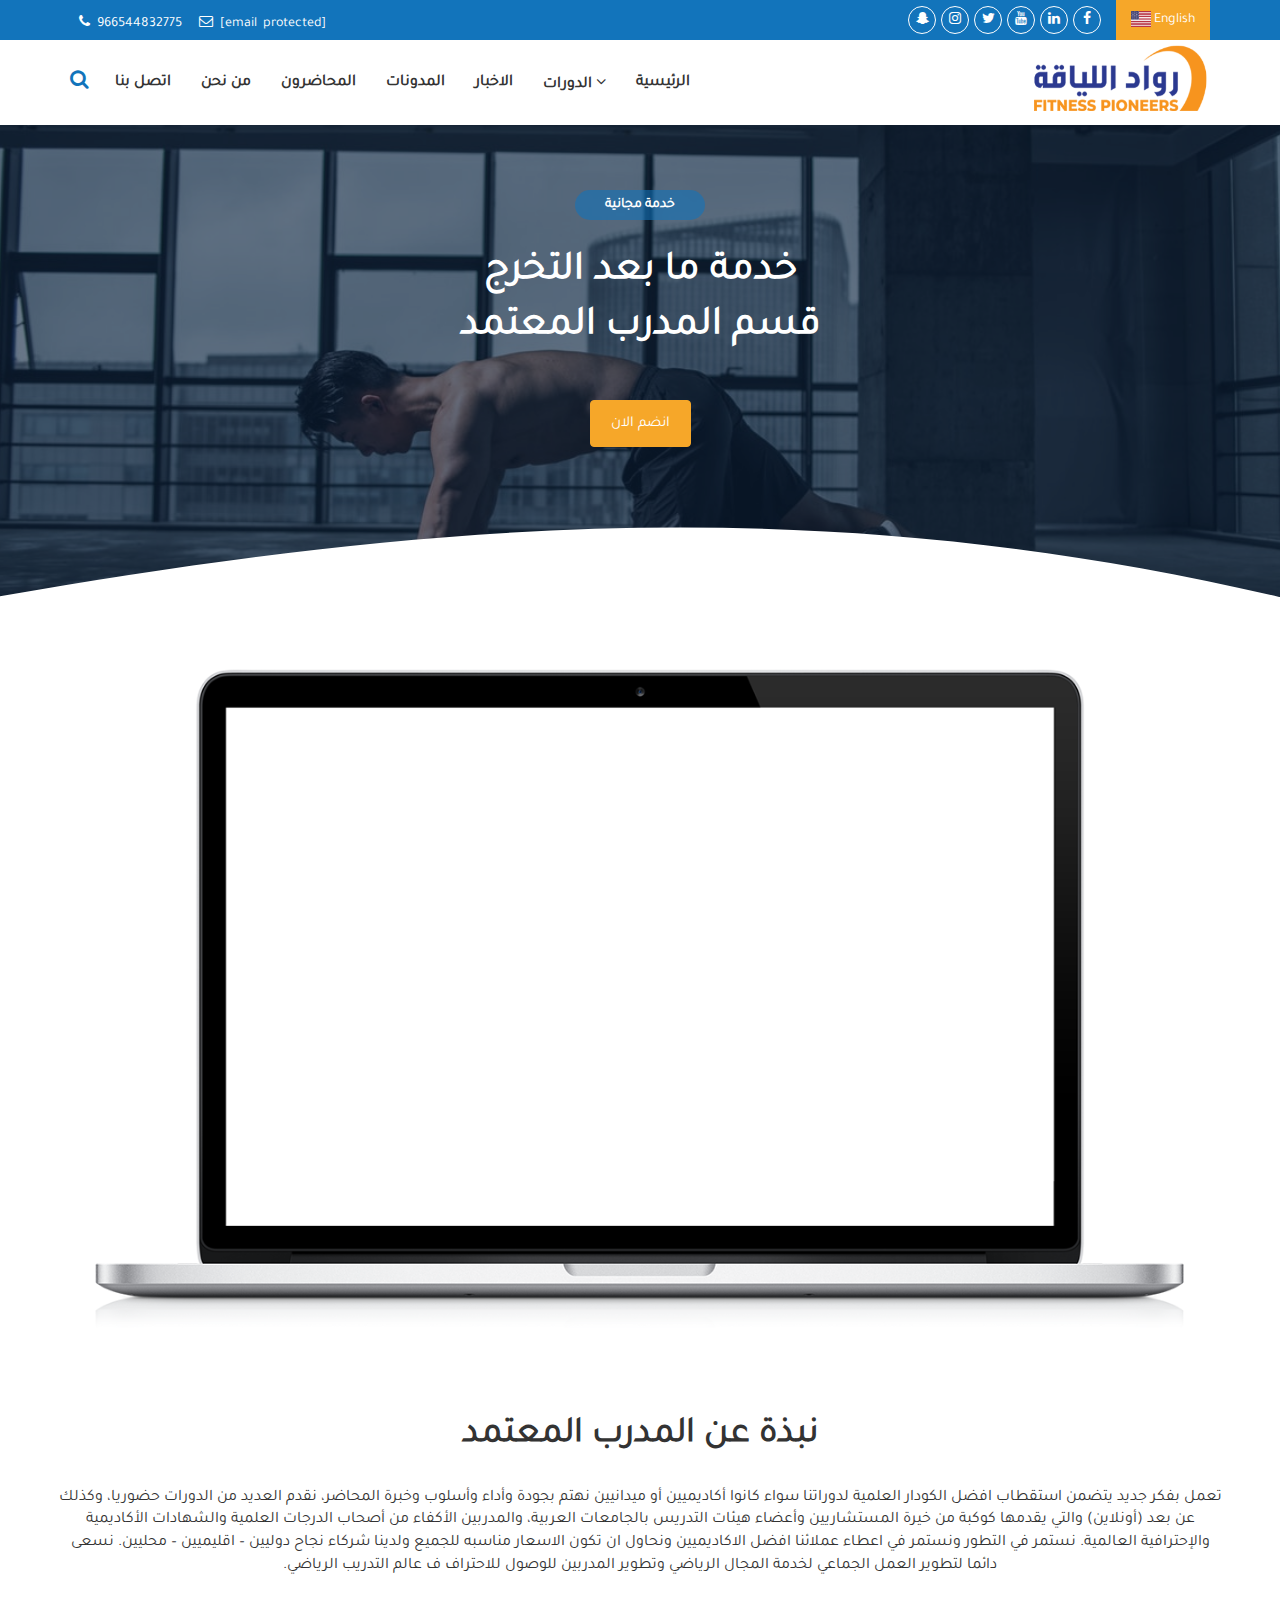
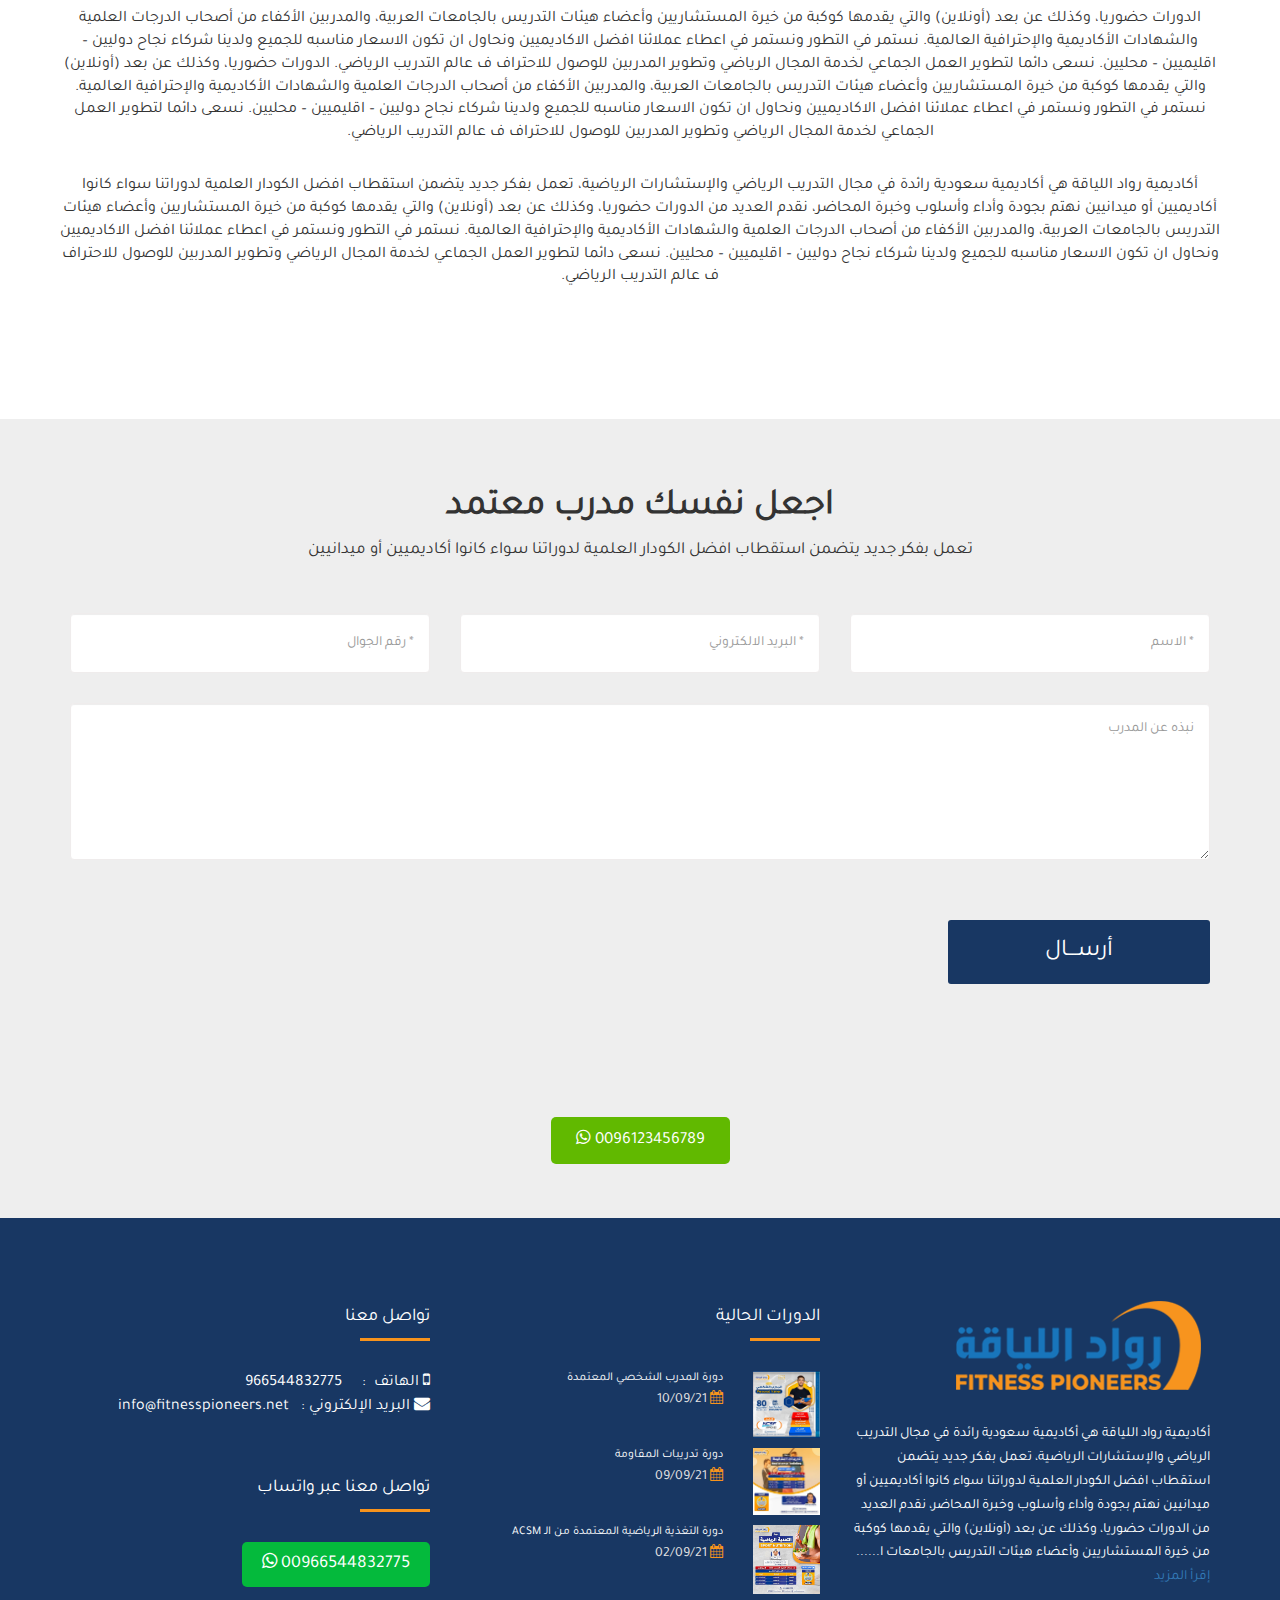
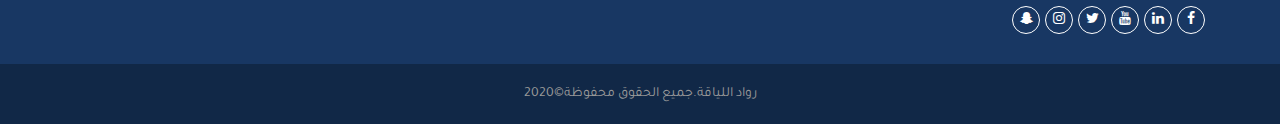
<file: index.html>
<!doctype html>
<html>


<meta http-equiv="content-type" content="text/html;
    charset=UTF-8" />
<!-- /Added by HTTrack -->

<head>
    <meta charset="utf-8">
    <meta name="viewport" content="width=device-width,  initial-scale=1">
    <meta http-equiv="Content-Type" content="text/html;
     charset=utf-8" />
    <link rel="canonical" href="index.html" />
    <link rel="alternate" hreflang="en" href="en.html" />
    <link rel="alternate" hreflang="ar" href="ar.html" />


    <meta name="description" content="أكاديمية رواد اللياقة هي أكاديمية سعودية رائدة في مجال التدريب الرياضي والإستشارات الرياضية،  نقدم العديد من الدورات حضوريا، وكذلك عن بعد (أونلاين) والتي يقدمها كوكب......">
    <meta name="keywords" content="">
    <meta property="og: title" content="أكاديمية رواداللياقة |  تدريب رياضي، دورات رياضية معتمدة، استشارات رياضية|رواد اللياقة" />
    <meta property="og: url" content="https://fitnesspioneers.net/ar" />
    <meta property="og: image:secure_url" content="https://fitnesspioneers.net/public/front/images/share.png" itemprop="primaryImageOfPage">
    <meta property="og: image" content="https://fitnesspioneers.net/public/front/images/share.png" />
    <meta property="og: image:width" content="400">
    <meta property="og: image:height" content="400">
    <meta property="og: site_name" content="رواد اللياقة">
    <meta property="og: description" content="أكاديمية رواد اللياقة هي أكاديمية سعودية رائدة في مجال التدريب ال......" />
    <meta property="og: locale" content="en_GB" />
    <meta property="og: locale:alternate" content="ar_AR" />
    <meta property="og: type" content="article" />

    <meta name="twitter: title" content="أكاديمية رواداللياقة |  تدريب رياضي، دورات رياضية معتمدة، استشارات رياضية|رواد اللياقة" />
    <meta name="twitter: description" content="أكاديمية رواد اللياقة هي أكاديمية سعودية رائدة في مجال التدريب ال......" />
    <meta name="twitter: image" content="https://fitnesspioneers.net/public/front/images/share.png" />
    <meta name="twitter: card" content="summary_large_image">
    <meta property="twitter: site" content="رواد اللياقة">
    <meta property="twitter: creator" content="رواد اللياقة">
    <meta name="csrf-token" content="ak5rGIZmCaZP6gwIHO3wb4hRZqJBYXbv8cD1l0qe">
    <title>أكاديمية رواداللياقة | تدريب رياضي، دورات رياضية معتمدة، استشارات رياضية</title>

    <link rel="stylesheet" href="public/front/css/bootstrap.min.css">

    <link rel="stylesheet" type="text/css" href="public/front/css/style-rtl.css">

    <link rel="stylesheet" type="text/css" href="public/front/css/responsive.css">
    <link href="public/front/css/toastr.css" rel="stylesheet" type="text/css" />

    <link rel="shortcut icon" href="public/backend/images/favicon.png" />
    <link rel="stylesheet" href="public/front/css/font-awesome.min.css">
    <link rel="stylesheet" href="public/front/css/owl.carousel.min.css">
    <link rel="stylesheet" href="public/front/css/animate.min.css">
    <link rel="stylesheet" href="public/front/css/bootstrap-rtl.min.css" rel="stylesheet" type="text/css" />
    <link rel="stylesheet" href="public/front/css/owl.theme.default.min.css">
    <link rel="stylesheet" href="public/front/css/bootstrap-datepicker.css">
    <link rel="stylesheet" href="public/front/css/responsive.css">
    <link rel="stylesheet" href="public/front/css/custom.css">
    <link rel="stylesheet" href="public/front/css/new-style.css">

</head>

<body id="top">

<header class="edu-herader">

    <div class="top_header">
        <div class="container">
            <div class="row">
                <div class="col-lg-4 col-md-4 col-sm-4 col-xs-4 full-wd-600">
                    <div id="lang-icon">
                        <a href="#" class="btn_lang"> <img src="public/front/images/en.png" style="width: 20px; height: 16px; "> English</a>
                    </div>
                    <div class="social_header">
                        <a class="effect" href="https: //www.facebook.com/FitnessPioneersSA" target=_blank><i class="fa fa-facebook"></i></a>
                        <a class="effect" href="https: //www.linkedin.com/in/رواد-اللياقة-fitness-pioneers-003b851b0/" target=_blank><i class="fa fa-linkedin"></i></a>
                        <a class="effect" href="https: //www.youtube.com/channel/UCFW7r_CIOrZckfiOjsQ8z1w" target=_blank><i class="fa fa-youtube"></i></a>
                        <a class="effect" href="https: //twitter.com/fitnesspioneers" target=_blank><i class="fa fa-twitter"></i></a>
                        <a class="effect" href="https: //www.instagram.com/fitnesspioneers" target=_blank><i class="fa fa-instagram"></i></a>
                        <a class="effect" href="https: //www.snapchat.com/add/fitnesspio" target=_blank><i class="fa fa-snapchat-ghost"></i></a>
                    </div>
                </div>
                <div class="col-lg-8 col-md-8 col-sm-8 col-xs-8 full-wd-600">
                    <div class="header-topbar-col center767">
                        <ul class="list-inline">
                            <li>
                                <a href="tel: +966544832775"><i class="fa fa-phone" style=" margin:4px; "></i> 966544832775</a>
                            </li>
                            <li>
                                <a href="#"><i class="fa fa-envelope-o" style="margin: 4px; "></i>
                                    <span class="__cf_email__" data-cfemail="">[email&#160; protected] </span>
                                </a>
                            </li>
                        </ul>
                    </div>
                </div>
            </div>
        </div>
    </div>


    <div class="header-navbar" id="navbar-main">
        <div class="container">
            <div class="row">
                <div class="col-md-12">
                    <nav class="navbar navbar-default">
                        <div class="navbar-header">
                            <button type="button" class="navbar-toggle collapsed" data-toggle="collapse" data-target="#bs-example-navbar-collapse-1" aria-expanded="false">
                                <span class="sr-only">Toggle navigation</span>
                                <span class="icon-bar"></span>
                                <span class="icon-bar"></span>
                                <span class="icon-bar"></span>
                            </button>
                            <a class="navbar-brand" href="ar.html" style=" margin-top: -10px; "><img src="public/front/images/logo/logo.png" alt="" style="height: 80px; "> </a>
                        </div>
                        <div class="collapse navbar-collapse" id="bs-example-navbar-collapse-1" data-hover="dropdown" data-animations="fadeInUp">
                            <ul class="nav navbar-nav navbar-right">
                                <li class="dropdown">
                                    <a href="ar.html">الرئيسية</a>
                                </li>
                                <li class="dropdown">
                                    <a href="#" class="dropdown-toggle" data-toggle="dropdown" role="button" aria-haspopup="true" aria-expanded="false">الدورات <i class="fa fa-angle-down"></i></a>
                                    <ul class="dropdown-menu">
                                        <li>
                                            <a href="ar/courses79e9.html?category=sport-training">تدريب رياضي</a>
                                        </li>
                                        <li>
                                            <a href="ar/coursese242.html?category=Sport-nutrition">تغذية رياضية</a>
                                        </li>
                                        <li>
                                            <a href="ar/courses9a23.html?category=activities">الفعاليات</a>
                                        </li>
                                    </ul>
                                </li>
                                <li>
                                    <a href="ar/news.html">الاخبار</a>
                                </li>
                                <li>
                                    <a href="ar/blogs.html">المدونات</a>
                                </li>
                                <li>
                                    <a href="ar/lecturers.html">المحاضرون</a>
                                </li>
                                <li>
                                    <a href="ar/about_us.html">من نحن</a>
                                </li>
                                <li>
                                    <a href="ar/contact.html">اتصل بنا</a>
                                </li>
                            </ul>
                        </div>
                    </nav>
                    <div class="nav-search-box">

                        <a href="#" onclick="if (!window.__cfRLUnblockHandlers) return false; Search.add(); return false; " data-cf-modified-fac2c03b8d0d369c4ace7a7f-="">
                            <i style="color: #1274BB; size: 50px; " class="fa fa-search fa-lg"></i>
                        </a>

                        <div class="modal fade" id="search" role="dialog">
                            <div class="modal-dialog">

                                <div class="modal-content">
                                    <div class="modal-header">
                                        <button type="button" class="close hvr-pulse-shrink" data-dismiss="modal">&times;
                                        </button>
                                        <h4 class="modal-title" style="color: #1274BB; ">
                                            ابحث عن ما تريد</h4>
                                    </div>
                                    <div class="modal-body">
                                        <form id="searchForm" enctype="multipart/form-data">
                                            <div class="col-md-12 form-group" style="">
                                                <select class="form-control" id="searchType" name="searchType">
                                                    <option value="">اختر</option>
                                                    <option value="0">المدونات</option>
                                                    <option value="1">الدورات</option>
                                                    <option value="2">الاخبار</option>
                                                    <option value="3">المحاضرون</option>
                                                </select>
                                            </div>
                                            <div class="form-group">
                                                <input type="text" class="form-control" id="search" name="search" value="" style="height: 60px; " placeholder="أكتب هنا">
                                            </div>
                                            <button style="background-color: #F7931C; color: white; height: 48px; " type="button" class="btn btn-default btn-block" id="menu_search">بحث</button>
                                        </form>
                                    </div>
                                </div>
                            </div>
                        </div>
                    </div>
                </div>
            </div>
        </div>
    </div>


</header>
<div class="wrapper">


    <section class="cta-area padding-top-15px padding-bottom-100px text-center bg_video">
        <div class="container">
            <div class="row">
                <div class="col-lg-12">
                    <div class="section-heading">
						<label class="service-free"> خدمة مجانية </label>
                        <h2 class="sec__title text-white line-height-55">خدمة ما بعد التخرج <br> قسم المدرب المعتمد</h2>
                    </div><!-- end section-heading -->
                    <div class="btn-box padding-top-35px">
                        <a href="#reg_now" class="theme-btn border-0">انضم الان</a>
                    </div>
                </div><!-- end col-lg-12 -->
            </div><!-- end row -->
        </div><!-- end container -->
        <svg class="cta-svg" viewBox="0 0 500 150" preserveAspectRatio="none"><path d="M-31.31,170.22 C164.50,33.05 334.36,-32.06 547.11,196.88 L500.00,150.00 L0.00,150.00 Z"></path></svg>
    </section>


    <div class="container">
        <div class="row">
            <div class="col-md-12">
                <div class="home_screen hs_home">
                    <div class="block_img_view">
                        <iframe width="560" height="315" src="https://www.youtube.com/embed/_v7rt7RLV9g" title="YouTube video player" frameborder="0" allow="accelerometer; autoplay; clipboard-write; encrypted-media; gyroscope; picture-in-picture" allowfullscreen></iframe>
                    </div>
                </div>
            </div>
            
        </div>
    </div>

    <section class="about-new_part">
        <div class="container">
            <div class="row">
                <div class="col-md-12">
                    <h3> نبذة عن المدرب المعتمد </h3>
                    <p> تعمل بفكر جديد يتضمن استقطاب افضل الكودار العلمية لدوراتنا سواء كانوا أكاديميين أو ميدانيين نهتم بجودة وأداء وأسلوب وخبرة المحاضر، نقدم العديد من الدورات حضوريا، وكذلك عن بعد (أونلاين) والتي يقدمها كوكبة من خيرة المستشاريين وأعضاء هيئات التدريس بالجامعات العربية، والمدربين الأكفاء من أصحاب الدرجات العلمية والشهادات الأكاديمية والإحترافية العالمية. نستمر في التطور ونستمر في اعطاء عملائنا افضل الاكاديميين ونحاول ان تكون الاسعار مناسبه للجميع ولدينا شركاء نجاح دوليين – اقليميين – محليين. نسعى دائما لتطوير العمل الجماعي لخدمة المجال الرياضي وتطوير المدربين للوصول للاحتراف ف عالم التدريب الرياضي. </p>
                    <p>   الدورات حضوريا، وكذلك عن بعد (أونلاين) والتي يقدمها كوكبة من خيرة المستشاريين وأعضاء هيئات التدريس بالجامعات العربية، والمدربين الأكفاء من أصحاب الدرجات العلمية والشهادات الأكاديمية والإحترافية العالمية. نستمر في التطور ونستمر في اعطاء عملائنا افضل الاكاديميين ونحاول ان تكون الاسعار مناسبه للجميع ولدينا شركاء نجاح دوليين – اقليميين – محليين. نسعى دائما لتطوير العمل الجماعي لخدمة المجال الرياضي وتطوير المدربين للوصول للاحتراف ف عالم التدريب الرياضي.    الدورات حضوريا، وكذلك عن بعد (أونلاين) والتي يقدمها كوكبة من خيرة المستشاريين وأعضاء هيئات التدريس بالجامعات العربية، والمدربين الأكفاء من أصحاب الدرجات العلمية والشهادات الأكاديمية والإحترافية العالمية. نستمر في التطور ونستمر في اعطاء عملائنا افضل الاكاديميين ونحاول ان تكون الاسعار مناسبه للجميع ولدينا شركاء نجاح دوليين – اقليميين – محليين. نسعى دائما لتطوير العمل الجماعي لخدمة المجال الرياضي وتطوير المدربين للوصول للاحتراف ف عالم التدريب الرياضي. </p>
                    <p> أكاديمية رواد اللياقة هي أكاديمية سعودية رائدة في مجال التدريب الرياضي والإستشارات الرياضية، تعمل بفكر جديد يتضمن استقطاب افضل الكودار العلمية لدوراتنا سواء كانوا أكاديميين أو ميدانيين نهتم بجودة وأداء وأسلوب وخبرة المحاضر، نقدم العديد من الدورات حضوريا، وكذلك عن بعد (أونلاين) والتي يقدمها كوكبة من خيرة المستشاريين وأعضاء هيئات التدريس بالجامعات العربية، والمدربين الأكفاء من أصحاب الدرجات العلمية والشهادات الأكاديمية والإحترافية العالمية. نستمر في التطور ونستمر في اعطاء عملائنا افضل الاكاديميين ونحاول ان تكون الاسعار مناسبه للجميع ولدينا شركاء نجاح دوليين – اقليميين – محليين. نسعى دائما لتطوير العمل الجماعي لخدمة المجال الرياضي وتطوير المدربين للوصول للاحتراف ف عالم التدريب الرياضي. </p>
                </div>
            </div>
        </div>
    </section>

    <section class="bart_form_new" id="reg_now">
        <div class="container">
        <div class="row">
            <div class="col-md-12">
                <div class="send_form_page">

                    <div class="col-md-12">
                        <h3>اجعل نفسك مدرب معتمد</h3>
                        <p>تعمل بفكر جديد يتضمن استقطاب افضل الكودار العلمية لدوراتنا سواء كانوا أكاديميين أو ميدانيين</p>
                    </div>

                    <div class="col-lg-12 nopadding">
                        <form class="form" id="contactForm" method="post">
                            <input type="hidden" name="_token" value="">
                            <div class="controls">
                                <div class="row">
                                    <div class="col-md-4">
                                        <div class="form-group">
                                            <input type="text" class="form-control input_from" name="name" placeholder="الاسم *">
                                        </div>
                                    </div>
                                    <div class="col-md-4">
                                        <div class="form-group">
                                            <input type="email" class="form-control input_from" name="email" placeholder="البريد الالكتروني *">
                                        </div>
                                    </div>
                                    <div class="col-md-4">
                                        <div class="form-group">
                                            <input type="text" class="form-control input_from" name="phone" placeholder="رقم الجوال *">
                                        </div>
                                    </div>


                                    <div class="col-md-12">
                                        <div class="form-group">
                                            <textarea name="text" class="form-control input_from pt-3" placeholder="نبذه عن المدرب" rows="7"></textarea>
                                        </div>
                                    </div>


                                    <div class="col-md-3 ml-auto mb-30">
                                        <button type="submit" class="butn butn-bg color_1" id="button_submit_contact">
                                            <span>أرســـال</span>
                                        </button>
                                    </div>

                                </div>
                            </div>
                        </form>
                    </div>
                </div>
            </div>
        </div>
    </div>
	
		<div class="container">
		<div class="row">
		<div class="col-md-12 text-center">
                <a href="https://wa.me/+966544832775" target="_blank" class="btn-whats"> <i class="fa fa-whatsapp"></i> 0096123456789 </a>
            </div>
		</div>
	</div>
	
    </section>



			


</div>

<footer class="footer clearfix">
    <div class="top-footer">
        <div class="container">
            <div class="row">
                <div class="col-xs-12 col-sm-4 col-md-4 col-lg-4 clearfix">
                    <div class="footer-service fo-title">
                        <div class="footer-logo">
                            <img src="public/front/images/logo/footer_logo.png" alt="Gallery Image">
                            <p class="cl-white">أكاديمية رواد اللياقة هي أكاديمية سعودية رائدة في مجال التدريب الرياضي والإستشارات الرياضية، تعمل بفكر جديد يتضمن استقطاب افضل الكودار العلمية لدوراتنا سواء كانوا أكاديميين أو ميدانيين نهتم بجودة وأداء وأسلوب وخبرة
                                المحاضر، نقدم العديد من الدورات حضوريا، وكذلك عن بعد (أونلاين) والتي يقدمها كوكبة من خيرة المستشاريين وأعضاء هيئات التدريس بالجامعات ا...... <a href="ar/about_us.html">إقرأ المزيد</a> </p>
                            <ul class="list-inline social-icon" style="display:  none">
                                <li><a class="effect" href="https: //www.facebook.com/FitnessPioneersSA"><i class="fa fa-facebook"></i></a></li>
                                <li><a class="effect" href="ar/info%40fitnesspioneers.html"><i class="fa fa-google-plus"></i></a></li>
                                <li><a class="effect" href="https: //twitter.com/fitnesspioneers"><i class="fa fa-twitter"></i></a></li>
                                <li><a class="effect" href="https: //www.instagram.com/fitnesspioneers"><i class="fa fa-instagram"></i></a></li>
                            </ul>
                            <div class="social_header">
                                <a class="effect" href="https: //www.facebook.com/FitnessPioneersSA" target=_blank><i class="fa fa-facebook"></i></a>
                                <a class="effect" href="https: //www.linkedin.com/in/رواد-اللياقة-fitness-pioneers-003b851b0/" target=_blank><i class="fa fa-linkedin"></i></a>
                                <a class="effect" href="https: //www.youtube.com/channel/UCFW7r_CIOrZckfiOjsQ8z1w" target=_blank><i class="fa fa-youtube"></i></a>
                                <a class="effect" href="https: //twitter.com/fitnesspioneers" target=_blank><i class="fa fa-twitter"></i></a>
                                <a class="effect" href="https: //www.instagram.com/fitnesspioneers" target=_blank><i class="fa fa-instagram"></i></a>
                                <a class="effect" href="https: //www.snapchat.com/add/fitnesspio" target=_blank><i class="fa fa-snapchat-ghost"></i></a>
                            </div>
                        </div>
                    </div>
                </div>
                <div class="col-xs-12 col-sm-4 col-md-4 col-lg-4 clearfix footer-courses">
                    <aside class="widget-latestposts fo-title">
                        <h4>الدورات الحالية</h4>
                        <div class="small-border"></div>
                        <div class="clearfix"></div>
                        <div class="latest-content row">
                            <div class="col-sm-3">
                                <a href="ar/courses/details75a8.html?category=sport-training&amp; title=Certified-Personal-Trainer-Course4NCSF"><img class="img-responsive" src="public/uploads/courses/1628161180865379.png" alt="Image"></a>
                            </div>
                            <div class="col-sm-9">
                                <a href="ar/courses/details75a8.html?category=sport-training&amp; title=Certified-Personal-Trainer-Course4NCSF">
                                    <h6>دورة المدرب الشخصي المعتمدة</h6>
                                </a>
                                <span><i class="fa fa-calendar"></i> 10/09/21</span>
                            </div>
                        </div>
                        <div class="latest-content row">
                            <div class="col-sm-3">
                                <a href="ar/courses/details0b5a.html?category=sport-training&amp; title=Resistance-traini-course"><img class="img-responsive" src="public/uploads/courses/1627477984804945.jpg" alt="Image"></a>
                            </div>
                            <div class="col-sm-9">
                                <a href="ar/courses/details0b5a.html?category=sport-training&amp; title=Resistance-traini-course">
                                    <h6>دورة تدريبات المقاومة</h6>
                                </a>
                                <span><i class="fa fa-calendar"></i> 09/09/21</span>
                            </div>
                        </div>
                        <div class="latest-content row">
                            <div class="col-sm-3">
                                <a href="ar/courses/details0a29.html?category=Sport-nutrition&amp; title=sports-nutritio-course"><img class="img-responsive" src="public/uploads/courses/1624500909403044.jpg" alt="Image"></a>
                            </div>
                            <div class="col-sm-9">
                                <a href="ar/courses/details0a29.html?category=Sport-nutrition&amp; title=sports-nutritio-course">
                                    <h6>دورة التغذية الرياضية المعتمدة من الـ ACSM</h6>
                                </a>
                                <span><i class="fa fa-calendar"></i> 02/09/21</span>
                            </div>
                        </div>
                    </aside>
                </div>
                <div class="col-xs-12 col-sm-4 col-md-4 footer-contacts">
                    <div class="footer-contact fo-title">
                        <h4>تواصل معنا</h4>
                        <div class="small-border"></div>
                        <ul class="list-inline">
                            <li>
                                <span class="fa fa-mobile"></span> الهاتف &nbsp: &nbsp;
                                &nbsp
                                <span> 966544832775</span>
                            </li>
                            <li>
                                <span class="fa fa-envelope"> </span> البريد الإلكتروني&nbsp: &nbsp
                                <span><a href="cdn-cgi/l/email-protection.html" class="__cf_email__" data-cfemail="9cf5f2faf3dcfaf5e8f2f9efefecf5f3f2f9f9eeefb2f2f9e8">[email&#160; protected]</a></span>
                            </li>
                        </ul>
                        <br><br>
                        <h4> تواصل معنا عبر واتساب</h4>
                        <div class="small-border"></div>
                        <p class="whatsapp_footer">
                            <a href="https: //wa.me/+966544832775" target="_blank" class="whatsapp_mob"> 00966544832775 <i class="fa fa-whatsapp"></i> </a>
                        </p>
                    </div>
                </div>
            </div>
        </div>
    </div>
    <div class="bottom-footer">
        <div class="container">
            <div class="row">
                <div class="col-sm-12">
                    <div class="copyright-col text-center">
                        <p>رواد اللياقة.جميع الحقوق محفوظة©2020</p>
                    </div>
                </div>
            </div>
        </div>
    </div>
</footer>
<div class="hidden-md hidden-lg hidden-sm">
    <ul class="list-info-footer">
        <li class="phone_new_mob"><a href="tel: +966544832775"><i class="fa fa-phone" style=" margin:4px; "></i>
            966544832775</a>
        </li>
        <li class="mail_new_mob"> <a href="cdn-cgi/l/email-protection.html#472e29212807212e3329223434372e28292222353469292233"><i class="fa fa-envelope-o" style="margin: 4px; "></i>
            <span class="__cf_email__" data-cfemail="4b22252d240b2d223f252e38383b2224252e2e393865252e3f">[email&#160;
    protected]</span></a>
        </li>
    </ul>
</div>

<a href="#" class="scrollup">
    <i class="fa fa-angle-up active" aria-hidden="true"></i>
</a>


<script data-cfasync="false" src="public/front/js/email-decode.min.js"></script>
<script type="fac2c03b8d0d369c4ace7a7f-text/javascript" src="public/front/js/modernizr-custom.js"></script>

<script type="fac2c03b8d0d369c4ace7a7f-text/javascript" src="public/front/js/jquery.min.js"></script>

<script type="fac2c03b8d0d369c4ace7a7f-text/javascript" src="public/front/js/bootstrap.min.js"></script>
<script type="fac2c03b8d0d369c4ace7a7f-text/javascript" src="public/front/js/toastr.js"></script>

<script type="fac2c03b8d0d369c4ace7a7f-text/javascript" src="public/front/js/css3-animate-it.js"></script>

<script type="fac2c03b8d0d369c4ace7a7f-text/javascript" src="public/front/js/bootstrap-dropdownhover.min.js"></script>

<script type="fac2c03b8d0d369c4ace7a7f-text/javascript" src="public/front/js/VideoPopUp.jquery.js"></script>

<script type="fac2c03b8d0d369c4ace7a7f-text/javascript" src="public/front/js/gallery.js"></script>

<script type="fac2c03b8d0d369c4ace7a7f-text/javascript" src="public/front/js/player.min.js"></script>

<script type="fac2c03b8d0d369c4ace7a7f-text/javascript" src="public/front/js/owl.carousel.min.js"></script>

<script type="fac2c03b8d0d369c4ace7a7f-text/javascript" src="public/front/js/jarallax.min.js"></script>

<script type="fac2c03b8d0d369c4ace7a7f-text/javascript" src="public/front/js/header-animation.js"></script>

<script type="fac2c03b8d0d369c4ace7a7f-text/javascript" src="public/front/js/script.js"></script>



<script src="public/front/js/bootstrap-datepicker.min.js" type="fac2c03b8d0d369c4ace7a7f-text/javascript"></script>
<script src="public/front/js/jquery.validate.min.js" type="fac2c03b8d0d369c4ace7a7f-text/javascript"></script>
<script src="public/front/js/additional-methods.min.js" type="fac2c03b8d0d369c4ace7a7f-text/javascript"></script>
<script type="fac2c03b8d0d369c4ace7a7f-text/javascript" src="public/front/js/bootbox.min.js"></script>
<script src="public/front/js/my.js" type="fac2c03b8d0d369c4ace7a7f-text/javascript"></script>
<script src="public/front/js/jquery.jscroll.min.js" type="fac2c03b8d0d369c4ace7a7f-text/javascript"></script>
<script src="public/front/scripts/homeSearch.js" type="fac2c03b8d0d369c4ace7a7f-text/javascript"></script>
<script src="public/front/scripts/subscribe.js" type="fac2c03b8d0d369c4ace7a7f-text/javascript"></script>
<script src="public/front/js/rocket-loader.min.js" data-cf-settings="fac2c03b8d0d369c4ace7a7f-|49" defer=""></script>

</body>



</html>
</file>
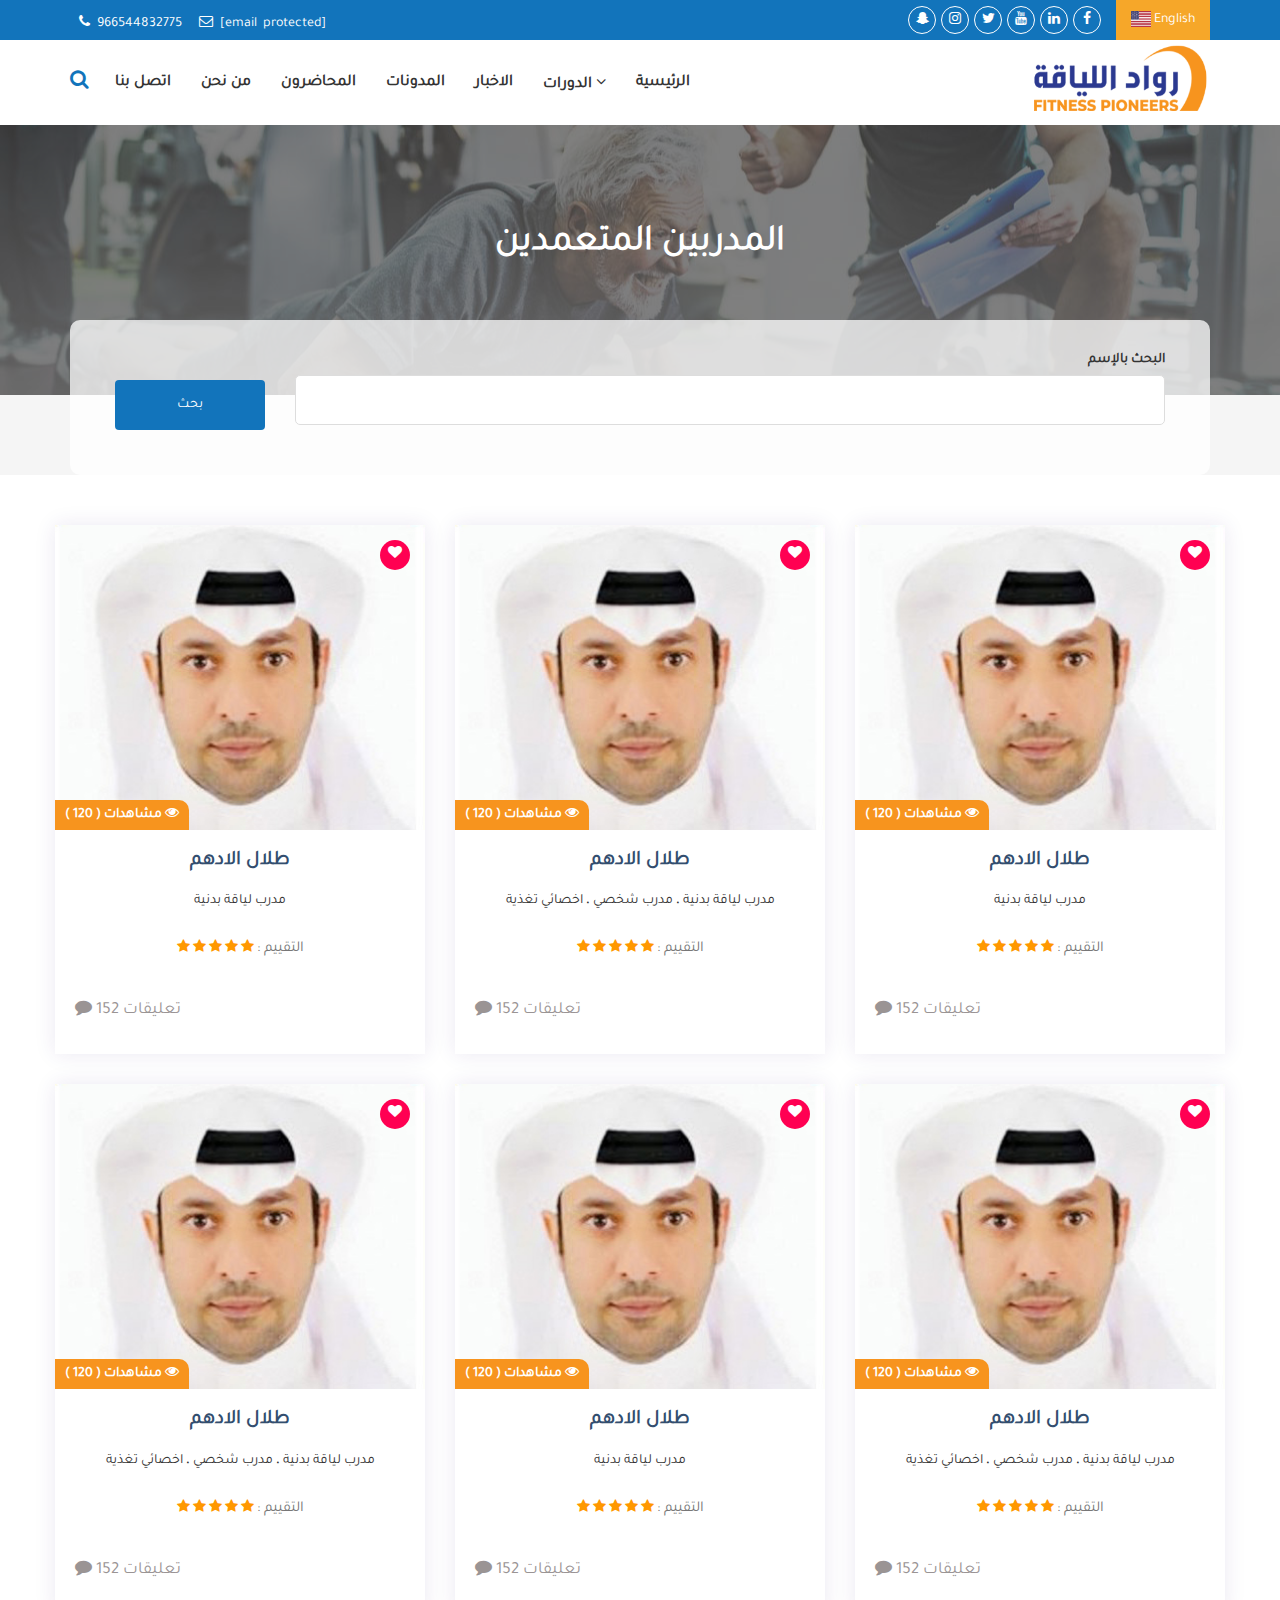
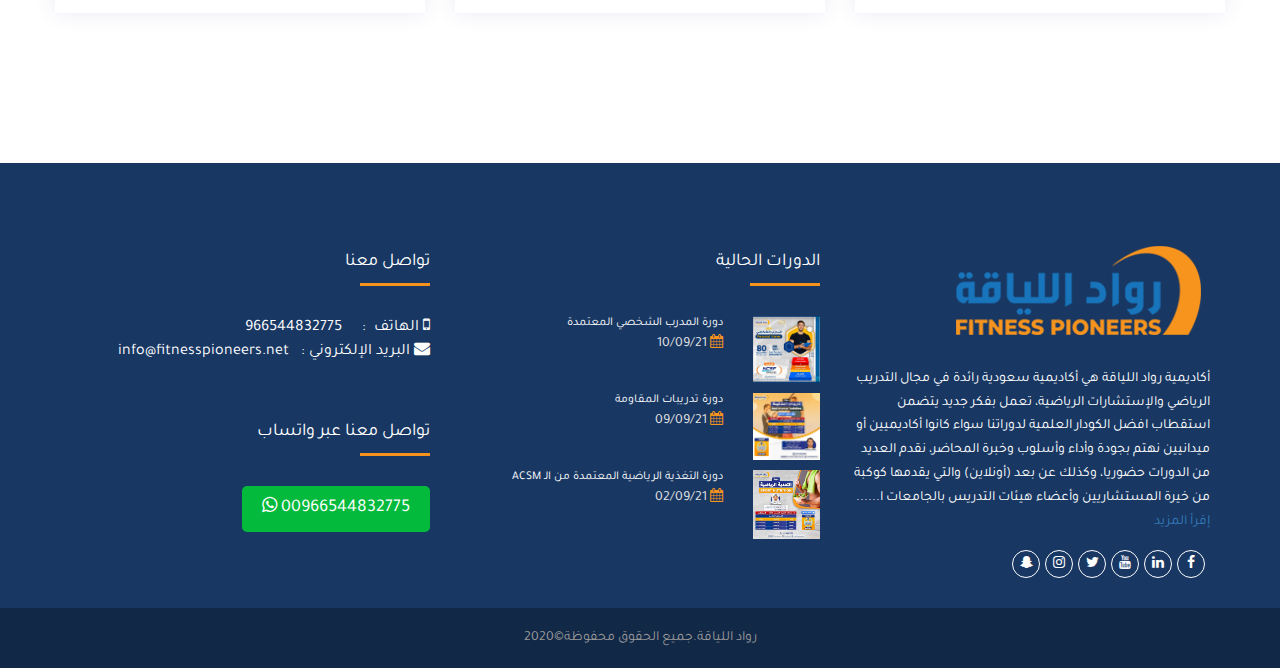
<file: coaches.html>
<!doctype html>
<html>


<meta http-equiv="content-type" content="text/html;
    charset=UTF-8" />
<!-- /Added by HTTrack -->

<head>
    <meta charset="utf-8">
    <meta name="viewport" content="width=device-width,  initial-scale=1">
    <meta http-equiv="Content-Type" content="text/html;
     charset=utf-8" />
    <link rel="canonical" href="index.html" />
    <link rel="alternate" hreflang="en" href="en.html" />
    <link rel="alternate" hreflang="ar" href="ar.html" />


    <meta name="description" content="أكاديمية رواد اللياقة هي أكاديمية سعودية رائدة في مجال التدريب الرياضي والإستشارات الرياضية،  نقدم العديد من الدورات حضوريا، وكذلك عن بعد (أونلاين) والتي يقدمها كوكب......">
    <meta name="keywords" content="">
    <meta property="og: title" content="أكاديمية رواداللياقة |  تدريب رياضي، دورات رياضية معتمدة، استشارات رياضية|رواد اللياقة" />
    <meta property="og: url" content="https://fitnesspioneers.net/ar" />
    <meta property="og: image:secure_url" content="https://fitnesspioneers.net/public/front/images/share.png" itemprop="primaryImageOfPage">
    <meta property="og: image" content="https://fitnesspioneers.net/public/front/images/share.png" />
    <meta property="og: image:width" content="400">
    <meta property="og: image:height" content="400">
    <meta property="og: site_name" content="رواد اللياقة">
    <meta property="og: description" content="أكاديمية رواد اللياقة هي أكاديمية سعودية رائدة في مجال التدريب ال......" />
    <meta property="og: locale" content="en_GB" />
    <meta property="og: locale:alternate" content="ar_AR" />
    <meta property="og: type" content="article" />

    <meta name="twitter: title" content="أكاديمية رواداللياقة |  تدريب رياضي، دورات رياضية معتمدة، استشارات رياضية|رواد اللياقة" />
    <meta name="twitter: description" content="أكاديمية رواد اللياقة هي أكاديمية سعودية رائدة في مجال التدريب ال......" />
    <meta name="twitter: image" content="https://fitnesspioneers.net/public/front/images/share.png" />
    <meta name="twitter: card" content="summary_large_image">
    <meta property="twitter: site" content="رواد اللياقة">
    <meta property="twitter: creator" content="رواد اللياقة">
    <meta name="csrf-token" content="ak5rGIZmCaZP6gwIHO3wb4hRZqJBYXbv8cD1l0qe">
    <title>أكاديمية رواداللياقة | تدريب رياضي، دورات رياضية معتمدة، استشارات رياضية</title>

    <link rel="stylesheet" href="public/front/css/bootstrap.min.css">

    <link rel="stylesheet" type="text/css" href="public/front/css/style-rtl.css">

    <link rel="stylesheet" type="text/css" href="public/front/css/responsive.css">
    <link href="public/front/css/toastr.css" rel="stylesheet" type="text/css" />

    <link rel="shortcut icon" href="public/backend/images/favicon.png" />
    <link rel="stylesheet" href="public/front/css/font-awesome.min.css">
    <link rel="stylesheet" href="public/front/css/owl.carousel.min.css">
    <link rel="stylesheet" href="public/front/css/animate.min.css">
    <link rel="stylesheet" href="public/front/css/bootstrap-rtl.min.css" rel="stylesheet" type="text/css" />
    <link rel="stylesheet" href="public/front/css/owl.theme.default.min.css">
    <link rel="stylesheet" href="public/front/css/bootstrap-datepicker.css">
    <link rel="stylesheet" href="public/front/css/responsive.css">
    <link rel="stylesheet" href="public/front/css/custom.css">
    <link rel="stylesheet" href="public/front/css/new-style.css">

</head>

<body id="top">

<header class="edu-herader">

    <div class="top_header">
        <div class="container">
            <div class="row">
                <div class="col-lg-4 col-md-4 col-sm-4 col-xs-4 full-wd-600">
                    <div id="lang-icon">
                        <a href="#" class="btn_lang"> <img src="public/front/images/en.png" style="width: 20px; height: 16px; "> English</a>
                    </div>
                    <div class="social_header">
                        <a class="effect" href="https: //www.facebook.com/FitnessPioneersSA" target=_blank><i class="fa fa-facebook"></i></a>
                        <a class="effect" href="https: //www.linkedin.com/in/رواد-اللياقة-fitness-pioneers-003b851b0/" target=_blank><i class="fa fa-linkedin"></i></a>
                        <a class="effect" href="https: //www.youtube.com/channel/UCFW7r_CIOrZckfiOjsQ8z1w" target=_blank><i class="fa fa-youtube"></i></a>
                        <a class="effect" href="https: //twitter.com/fitnesspioneers" target=_blank><i class="fa fa-twitter"></i></a>
                        <a class="effect" href="https: //www.instagram.com/fitnesspioneers" target=_blank><i class="fa fa-instagram"></i></a>
                        <a class="effect" href="https: //www.snapchat.com/add/fitnesspio" target=_blank><i class="fa fa-snapchat-ghost"></i></a>
                    </div>
                </div>
                <div class="col-lg-8 col-md-8 col-sm-8 col-xs-8 full-wd-600">
                    <div class="header-topbar-col center767">
                        <ul class="list-inline">
                            <li>
                                <a href="tel: +966544832775"><i class="fa fa-phone" style=" margin:4px; "></i> 966544832775</a>
                            </li>
                            <li>
                                <a href="#"><i class="fa fa-envelope-o" style="margin: 4px; "></i>
                                    <span class="__cf_email__" data-cfemail="">[email&#160; protected] </span>
                                </a>
                            </li>
                        </ul>
                    </div>
                </div>
            </div>
        </div>
    </div>


    <div class="header-navbar" id="navbar-main">
        <div class="container">
            <div class="row">
                <div class="col-md-12">
                    <nav class="navbar navbar-default">
                        <div class="navbar-header">
                            <button type="button" class="navbar-toggle collapsed" data-toggle="collapse" data-target="#bs-example-navbar-collapse-1" aria-expanded="false">
                                <span class="sr-only">Toggle navigation</span>
                                <span class="icon-bar"></span>
                                <span class="icon-bar"></span>
                                <span class="icon-bar"></span>
                            </button>
                            <a class="navbar-brand" href="ar.html" style=" margin-top: -10px; "><img src="public/front/images/logo/logo.png" alt="" style="height: 80px; "> </a>
                        </div>
                        <div class="collapse navbar-collapse" id="bs-example-navbar-collapse-1" data-hover="dropdown" data-animations="fadeInUp">
                            <ul class="nav navbar-nav navbar-right">
                                <li class="dropdown">
                                    <a href="ar.html">الرئيسية</a>
                                </li>
                                <li class="dropdown">
                                    <a href="#" class="dropdown-toggle" data-toggle="dropdown" role="button" aria-haspopup="true" aria-expanded="false">الدورات <i class="fa fa-angle-down"></i></a>
                                    <ul class="dropdown-menu">
                                        <li>
                                            <a href="ar/courses79e9.html?category=sport-training">تدريب رياضي</a>
                                        </li>
                                        <li>
                                            <a href="ar/coursese242.html?category=Sport-nutrition">تغذية رياضية</a>
                                        </li>
                                        <li>
                                            <a href="ar/courses9a23.html?category=activities">الفعاليات</a>
                                        </li>
                                    </ul>
                                </li>
                                <li>
                                    <a href="ar/news.html">الاخبار</a>
                                </li>
                                <li>
                                    <a href="ar/blogs.html">المدونات</a>
                                </li>
                                <li>
                                    <a href="ar/lecturers.html">المحاضرون</a>
                                </li>
                                <li>
                                    <a href="ar/about_us.html">من نحن</a>
                                </li>
                                <li>
                                    <a href="ar/contact.html">اتصل بنا</a>
                                </li>
                            </ul>
                        </div>
                    </nav>
                    <div class="nav-search-box">

                        <a href="#" onclick="if (!window.__cfRLUnblockHandlers) return false; Search.add(); return false; " data-cf-modified-fac2c03b8d0d369c4ace7a7f-="">
                            <i style="color: #1274BB; size: 50px; " class="fa fa-search fa-lg"></i>
                        </a>

                        <div class="modal fade" id="search" role="dialog">
                            <div class="modal-dialog">

                                <div class="modal-content">
                                    <div class="modal-header">
                                        <button type="button" class="close hvr-pulse-shrink" data-dismiss="modal">&times;
                                        </button>
                                        <h4 class="modal-title" style="color: #1274BB; ">
                                            ابحث عن ما تريد</h4>
                                    </div>
                                    <div class="modal-body">
                                        <form id="searchForm" enctype="multipart/form-data">
                                            <div class="col-md-12 form-group" style="">
                                                <select class="form-control" id="searchType" name="searchType">
                                                    <option value="">اختر</option>
                                                    <option value="0">المدونات</option>
                                                    <option value="1">الدورات</option>
                                                    <option value="2">الاخبار</option>
                                                    <option value="3">المحاضرون</option>
                                                </select>
                                            </div>
                                            <div class="form-group">
                                                <input type="text" class="form-control" id="search" name="search" value="" style="height: 60px; " placeholder="أكتب هنا">
                                            </div>
                                            <button style="background-color: #F7931C; color: white; height: 48px; " type="button" class="btn btn-default btn-block" id="menu_search">بحث</button>
                                        </form>
                                    </div>
                                </div>
                            </div>
                        </div>
                    </div>
                </div>
            </div>
        </div>
    </div>


</header>
<div class="wrapper">

    <div class="edu-banner padding-bt-150">
        <div class="container">
            <div class="row">
                <div class="col-sm-12">
                    <div class="page-title-box">
                        <h2> المدربين المتعمدين </h2>
                    </div>
                </div>
            </div>
        </div>
    </div>
	
	
	<div class="edu-category bg-gray">
	<div class="container">
		<div class="row">
		<div class="col-md-12">
		<div class="category bg-white">
		<form id="LecturersSearchForm" method="get">
		<div class="form-group col-md-10">
		<label>البحث بالإسم</label>
		<input type="text" class="form-control" id="search" name="search" value="">
		 </div>
		<div class="form-group col-md-2">
		<button type="submit" class="form-submit btn btn-search">بحث</button>

		</div></form>
		</div>
		</div>
		</div>
	</div>
	</div>



    <section class="top-listings ptb-100 gray-bg">
        <div class="container">

            <div class="row">
			
			 <div class="col-lg-4 col-md-6">
                    <div class="single-listings">
                        <figure>
                            <a href="#">
                                <img src="public/front/images/cho.jpg" alt="listings">
                                <div class="list-overlay"></div>
                            </a>
                            <div class="read-more">
                                <a href="#" class="btn btn-primary">شاهد التفاصيل</a>
                            </div>
                            <div class="list-like">
                                <a href="#" class="fa fa-heart"></a>
                            </div>
                            <div class="price">
                                <a href="#"> مشاهدات ( 120 )  <i class="fa fa-eye"></i> </a>
                            </div>
                        </figure>
                        <div class="listings-content">
                            <h3><a href="#"> طلال الادهم  </a></h3>
                            <p>مدرب لياقة بدنية</p>
                            <div class="rating pull-left">
                                <ul>
                                    <li> التقييم :</li>
                                    <li><i class="fa fa-star"></i></li>
                                    <li><i class="fa fa-star"></i></li>
                                    <li><i class="fa fa-star"></i></li>
                                    <li><i class="fa fa-star"></i></li>
                                    <li><i class="fa fa-star"></i></li>
                                </ul>
                            </div>
                            <div class="see-comment pull-right">   تعليقات  152 <i class="fa fa-comment"></i> </div>
                        </div>
                    </div>
                </div>
				
				<div class="col-lg-4 col-md-6">
				
                    <div class="single-listings">
                        <figure>
                            <a href="#">
                                <img src="public/front/images/cho.jpg" alt="listings">
                                <div class="list-overlay"></div>
                            </a>
                            <div class="read-more">
                                <a href="#" class="btn btn-primary">شاهد التفاصيل</a>
                            </div>
                            <div class="list-like">
                                <a href="#" class="fa fa-heart"></a>
                            </div>
                            <div class="price">
                                <a href="#"> مشاهدات ( 120 )  <i class="fa fa-eye"></i> </a>
                            </div>
                        </figure>
                        <div class="listings-content">
                            <h3><a href="#"> طلال الادهم  </a></h3>
                            <p> مدرب لياقة بدنية <b>.</b>  مدرب شخصي <b>.</b> اخصائي تغذية</p>
                            <div class="rating pull-left">
                                <ul>
                                    <li> التقييم :</li>
                                    <li><i class="fa fa-star"></i></li>
                                    <li><i class="fa fa-star"></i></li>
                                    <li><i class="fa fa-star"></i></li>
                                    <li><i class="fa fa-star"></i></li>
                                    <li><i class="fa fa-star"></i></li>
                                </ul>
                            </div>
                            <div class="see-comment pull-right">   تعليقات  152 <i class="fa fa-comment"></i> </div>
                        </div>
                    </div>
                </div>
				
				 <div class="col-lg-4 col-md-6">
                    <div class="single-listings">
                        <figure>
                            <a href="#">
                                <img src="public/front/images/cho.jpg" alt="listings">
                                <div class="list-overlay"></div>
                            </a>
                            <div class="read-more">
                                <a href="#" class="btn btn-primary">شاهد التفاصيل</a>
                            </div>
                            <div class="list-like">
                                <a href="#" class="fa fa-heart"></a>
                            </div>
                            <div class="price">
                                <a href="#"> مشاهدات ( 120 )  <i class="fa fa-eye"></i> </a>
                            </div>
                        </figure>
                        <div class="listings-content">
                            <h3><a href="#"> طلال الادهم  </a></h3>
                            <p>مدرب لياقة بدنية</p>
                            <div class="rating pull-left">
                                <ul>
                                    <li> التقييم :</li>
                                    <li><i class="fa fa-star"></i></li>
                                    <li><i class="fa fa-star"></i></li>
                                    <li><i class="fa fa-star"></i></li>
                                    <li><i class="fa fa-star"></i></li>
                                    <li><i class="fa fa-star"></i></li>
                                </ul>
                            </div>
                            <div class="see-comment pull-right">   تعليقات  152 <i class="fa fa-comment"></i> </div>
                        </div>
                    </div>
                </div>
				
				<div class="col-lg-4 col-md-6">
				
                    <div class="single-listings">
                        <figure>
                            <a href="#">
                                <img src="public/front/images/cho.jpg" alt="listings">
                                <div class="list-overlay"></div>
                            </a>
                            <div class="read-more">
                                <a href="#" class="btn btn-primary">شاهد التفاصيل</a>
                            </div>
                            <div class="list-like">
                                <a href="#" class="fa fa-heart"></a>
                            </div>
                            <div class="price">
                                <a href="#"> مشاهدات ( 120 )  <i class="fa fa-eye"></i> </a>
                            </div>
                        </figure>
                        <div class="listings-content">
                            <h3><a href="#"> طلال الادهم  </a></h3>
                            <p> مدرب لياقة بدنية <b>.</b>  مدرب شخصي <b>.</b> اخصائي تغذية</p>
                            <div class="rating pull-left">
                                <ul>
                                    <li> التقييم :</li>
                                    <li><i class="fa fa-star"></i></li>
                                    <li><i class="fa fa-star"></i></li>
                                    <li><i class="fa fa-star"></i></li>
                                    <li><i class="fa fa-star"></i></li>
                                    <li><i class="fa fa-star"></i></li>
                                </ul>
                            </div>
                            <div class="see-comment pull-right">   تعليقات  152 <i class="fa fa-comment"></i> </div>
                        </div>
                    </div>
                </div>

                <div class="col-lg-4 col-md-6">
                    <div class="single-listings">
                        <figure>
                            <a href="#">
                                <img src="public/front/images/cho.jpg" alt="listings">
                                <div class="list-overlay"></div>
                            </a>
                            <div class="read-more">
                                <a href="#" class="btn btn-primary">شاهد التفاصيل</a>
                            </div>
                            <div class="list-like">
                                <a href="#" class="fa fa-heart"></a>
                            </div>
                            <div class="price">
                                <a href="#"> مشاهدات ( 120 )  <i class="fa fa-eye"></i> </a>
                            </div>
                        </figure>
                        <div class="listings-content">
                            <h3><a href="#"> طلال الادهم  </a></h3>
                            <p>مدرب لياقة بدنية</p>
                            <div class="rating pull-left">
                                <ul>
                                    <li> التقييم :</li>
                                    <li><i class="fa fa-star"></i></li>
                                    <li><i class="fa fa-star"></i></li>
                                    <li><i class="fa fa-star"></i></li>
                                    <li><i class="fa fa-star"></i></li>
                                    <li><i class="fa fa-star"></i></li>
                                </ul>
                            </div>
                            <div class="see-comment pull-right">   تعليقات  152 <i class="fa fa-comment"></i> </div>
                        </div>
                    </div>
                </div>
				
				<div class="col-lg-4 col-md-6">
				
                    <div class="single-listings">
                        <figure>
                            <a href="#">
                                <img src="public/front/images/cho.jpg" alt="listings">
                                <div class="list-overlay"></div>
                            </a>
                            <div class="read-more">
                                <a href="#" class="btn btn-primary">شاهد التفاصيل</a>
                            </div>
                            <div class="list-like">
                                <a href="#" class="fa fa-heart"></a>
                            </div>
                            <div class="price">
                                <a href="#"> مشاهدات ( 120 )  <i class="fa fa-eye"></i> </a>
                            </div>
                        </figure>
                        <div class="listings-content">
                            <h3><a href="#"> طلال الادهم  </a></h3>
                            <p> مدرب لياقة بدنية <b>.</b>  مدرب شخصي <b>.</b> اخصائي تغذية</p>
                            <div class="rating pull-left">
                                <ul>
                                    <li> التقييم :</li>
                                    <li><i class="fa fa-star"></i></li>
                                    <li><i class="fa fa-star"></i></li>
                                    <li><i class="fa fa-star"></i></li>
                                    <li><i class="fa fa-star"></i></li>
                                    <li><i class="fa fa-star"></i></li>
                                </ul>
                            </div>
                            <div class="see-comment pull-right">   تعليقات  152 <i class="fa fa-comment"></i> </div>
                        </div>
                    </div>
                </div>

         
            </div>
        </div>
    </section>


</div>

<footer class="footer clearfix">
    <div class="top-footer">
        <div class="container">
            <div class="row">
                <div class="col-xs-12 col-sm-4 col-md-4 col-lg-4 clearfix">
                    <div class="footer-service fo-title">
                        <div class="footer-logo">
                            <img src="public/front/images/logo/footer_logo.png" alt="Gallery Image">
                            <p class="cl-white">أكاديمية رواد اللياقة هي أكاديمية سعودية رائدة في مجال التدريب الرياضي والإستشارات الرياضية، تعمل بفكر جديد يتضمن استقطاب افضل الكودار العلمية لدوراتنا سواء كانوا أكاديميين أو ميدانيين نهتم بجودة وأداء وأسلوب وخبرة
                                المحاضر، نقدم العديد من الدورات حضوريا، وكذلك عن بعد (أونلاين) والتي يقدمها كوكبة من خيرة المستشاريين وأعضاء هيئات التدريس بالجامعات ا...... <a href="ar/about_us.html">إقرأ المزيد</a> </p>
                            <ul class="list-inline social-icon" style="display:  none">
                                <li><a class="effect" href="https: //www.facebook.com/FitnessPioneersSA"><i class="fa fa-facebook"></i></a></li>
                                <li><a class="effect" href="ar/info%40fitnesspioneers.html"><i class="fa fa-google-plus"></i></a></li>
                                <li><a class="effect" href="https: //twitter.com/fitnesspioneers"><i class="fa fa-twitter"></i></a></li>
                                <li><a class="effect" href="https: //www.instagram.com/fitnesspioneers"><i class="fa fa-instagram"></i></a></li>
                            </ul>
                            <div class="social_header">
                                <a class="effect" href="https: //www.facebook.com/FitnessPioneersSA" target=_blank><i class="fa fa-facebook"></i></a>
                                <a class="effect" href="https: //www.linkedin.com/in/رواد-اللياقة-fitness-pioneers-003b851b0/" target=_blank><i class="fa fa-linkedin"></i></a>
                                <a class="effect" href="https: //www.youtube.com/channel/UCFW7r_CIOrZckfiOjsQ8z1w" target=_blank><i class="fa fa-youtube"></i></a>
                                <a class="effect" href="https: //twitter.com/fitnesspioneers" target=_blank><i class="fa fa-twitter"></i></a>
                                <a class="effect" href="https: //www.instagram.com/fitnesspioneers" target=_blank><i class="fa fa-instagram"></i></a>
                                <a class="effect" href="https: //www.snapchat.com/add/fitnesspio" target=_blank><i class="fa fa-snapchat-ghost"></i></a>
                            </div>
                        </div>
                    </div>
                </div>
                <div class="col-xs-12 col-sm-4 col-md-4 col-lg-4 clearfix footer-courses">
                    <aside class="widget-latestposts fo-title">
                        <h4>الدورات الحالية</h4>
                        <div class="small-border"></div>
                        <div class="clearfix"></div>
                        <div class="latest-content row">
                            <div class="col-sm-3">
                                <a href="ar/courses/details75a8.html?category=sport-training&amp; title=Certified-Personal-Trainer-Course4NCSF"><img class="img-responsive" src="public/uploads/courses/1628161180865379.png" alt="Image"></a>
                            </div>
                            <div class="col-sm-9">
                                <a href="ar/courses/details75a8.html?category=sport-training&amp; title=Certified-Personal-Trainer-Course4NCSF">
                                    <h6>دورة المدرب الشخصي المعتمدة</h6>
                                </a>
                                <span><i class="fa fa-calendar"></i> 10/09/21</span>
                            </div>
                        </div>
                        <div class="latest-content row">
                            <div class="col-sm-3">
                                <a href="ar/courses/details0b5a.html?category=sport-training&amp; title=Resistance-traini-course"><img class="img-responsive" src="public/uploads/courses/1627477984804945.jpg" alt="Image"></a>
                            </div>
                            <div class="col-sm-9">
                                <a href="ar/courses/details0b5a.html?category=sport-training&amp; title=Resistance-traini-course">
                                    <h6>دورة تدريبات المقاومة</h6>
                                </a>
                                <span><i class="fa fa-calendar"></i> 09/09/21</span>
                            </div>
                        </div>
                        <div class="latest-content row">
                            <div class="col-sm-3">
                                <a href="ar/courses/details0a29.html?category=Sport-nutrition&amp; title=sports-nutritio-course"><img class="img-responsive" src="public/uploads/courses/1624500909403044.jpg" alt="Image"></a>
                            </div>
                            <div class="col-sm-9">
                                <a href="ar/courses/details0a29.html?category=Sport-nutrition&amp; title=sports-nutritio-course">
                                    <h6>دورة التغذية الرياضية المعتمدة من الـ ACSM</h6>
                                </a>
                                <span><i class="fa fa-calendar"></i> 02/09/21</span>
                            </div>
                        </div>
                    </aside>
                </div>
                <div class="col-xs-12 col-sm-4 col-md-4 footer-contacts">
                    <div class="footer-contact fo-title">
                        <h4>تواصل معنا</h4>
                        <div class="small-border"></div>
                        <ul class="list-inline">
                            <li>
                                <span class="fa fa-mobile"></span> الهاتف &nbsp: &nbsp;
                                &nbsp
                                <span> 966544832775</span>
                            </li>
                            <li>
                                <span class="fa fa-envelope"> </span> البريد الإلكتروني&nbsp: &nbsp
                                <span><a href="cdn-cgi/l/email-protection.html" class="__cf_email__" data-cfemail="9cf5f2faf3dcfaf5e8f2f9efefecf5f3f2f9f9eeefb2f2f9e8">[email&#160; protected]</a></span>
                            </li>
                        </ul>
                        <br><br>
                        <h4> تواصل معنا عبر واتساب</h4>
                        <div class="small-border"></div>
                        <p class="whatsapp_footer">
                            <a href="https: //wa.me/+966544832775" target="_blank" class="whatsapp_mob"> 00966544832775 <i class="fa fa-whatsapp"></i> </a>
                        </p>
                    </div>
                </div>
            </div>
        </div>
    </div>
    <div class="bottom-footer">
        <div class="container">
            <div class="row">
                <div class="col-sm-12">
                    <div class="copyright-col text-center">
                        <p>رواد اللياقة.جميع الحقوق محفوظة©2020</p>
                    </div>
                </div>
            </div>
        </div>
    </div>
</footer>
<div class="hidden-md hidden-lg hidden-sm">
    <ul class="list-info-footer">
        <li class="phone_new_mob"><a href="tel: +966544832775"><i class="fa fa-phone" style=" margin:4px; "></i>
            966544832775</a>
        </li>
        <li class="mail_new_mob"> <a href="cdn-cgi/l/email-protection.html#472e29212807212e3329223434372e28292222353469292233"><i class="fa fa-envelope-o" style="margin: 4px; "></i>
            <span class="__cf_email__" data-cfemail="4b22252d240b2d223f252e38383b2224252e2e393865252e3f">[email&#160;
    protected]</span></a>
        </li>
    </ul>
</div>

<a href="#" class="scrollup">
    <i class="fa fa-angle-up active" aria-hidden="true"></i>
</a>


<script data-cfasync="false" src="public/front/js/email-decode.min.js"></script>
<script type="fac2c03b8d0d369c4ace7a7f-text/javascript" src="public/front/js/modernizr-custom.js"></script>

<script type="fac2c03b8d0d369c4ace7a7f-text/javascript" src="public/front/js/jquery.min.js"></script>

<script type="fac2c03b8d0d369c4ace7a7f-text/javascript" src="public/front/js/bootstrap.min.js"></script>
<script type="fac2c03b8d0d369c4ace7a7f-text/javascript" src="public/front/js/toastr.js"></script>

<script type="fac2c03b8d0d369c4ace7a7f-text/javascript" src="public/front/js/css3-animate-it.js"></script>

<script type="fac2c03b8d0d369c4ace7a7f-text/javascript" src="public/front/js/bootstrap-dropdownhover.min.js"></script>

<script type="fac2c03b8d0d369c4ace7a7f-text/javascript" src="public/front/js/VideoPopUp.jquery.js"></script>

<script type="fac2c03b8d0d369c4ace7a7f-text/javascript" src="public/front/js/gallery.js"></script>

<script type="fac2c03b8d0d369c4ace7a7f-text/javascript" src="public/front/js/player.min.js"></script>

<script type="fac2c03b8d0d369c4ace7a7f-text/javascript" src="public/front/js/owl.carousel.min.js"></script>

<script type="fac2c03b8d0d369c4ace7a7f-text/javascript" src="public/front/js/jarallax.min.js"></script>

<script type="fac2c03b8d0d369c4ace7a7f-text/javascript" src="public/front/js/header-animation.js"></script>

<script type="fac2c03b8d0d369c4ace7a7f-text/javascript" src="public/front/js/script.js"></script>



<script src="public/front/js/bootstrap-datepicker.min.js" type="fac2c03b8d0d369c4ace7a7f-text/javascript"></script>
<script src="public/front/js/jquery.validate.min.js" type="fac2c03b8d0d369c4ace7a7f-text/javascript"></script>
<script src="public/front/js/additional-methods.min.js" type="fac2c03b8d0d369c4ace7a7f-text/javascript"></script>
<script type="fac2c03b8d0d369c4ace7a7f-text/javascript" src="public/front/js/bootbox.min.js"></script>
<script src="public/front/js/my.js" type="fac2c03b8d0d369c4ace7a7f-text/javascript"></script>
<script src="public/front/js/jquery.jscroll.min.js" type="fac2c03b8d0d369c4ace7a7f-text/javascript"></script>
<script src="public/front/scripts/homeSearch.js" type="fac2c03b8d0d369c4ace7a7f-text/javascript"></script>
<script src="public/front/scripts/subscribe.js" type="fac2c03b8d0d369c4ace7a7f-text/javascript"></script>
<script src="public/front/js/rocket-loader.min.js" data-cf-settings="fac2c03b8d0d369c4ace7a7f-|49" defer=""></script>

</body>



</html>
</file>
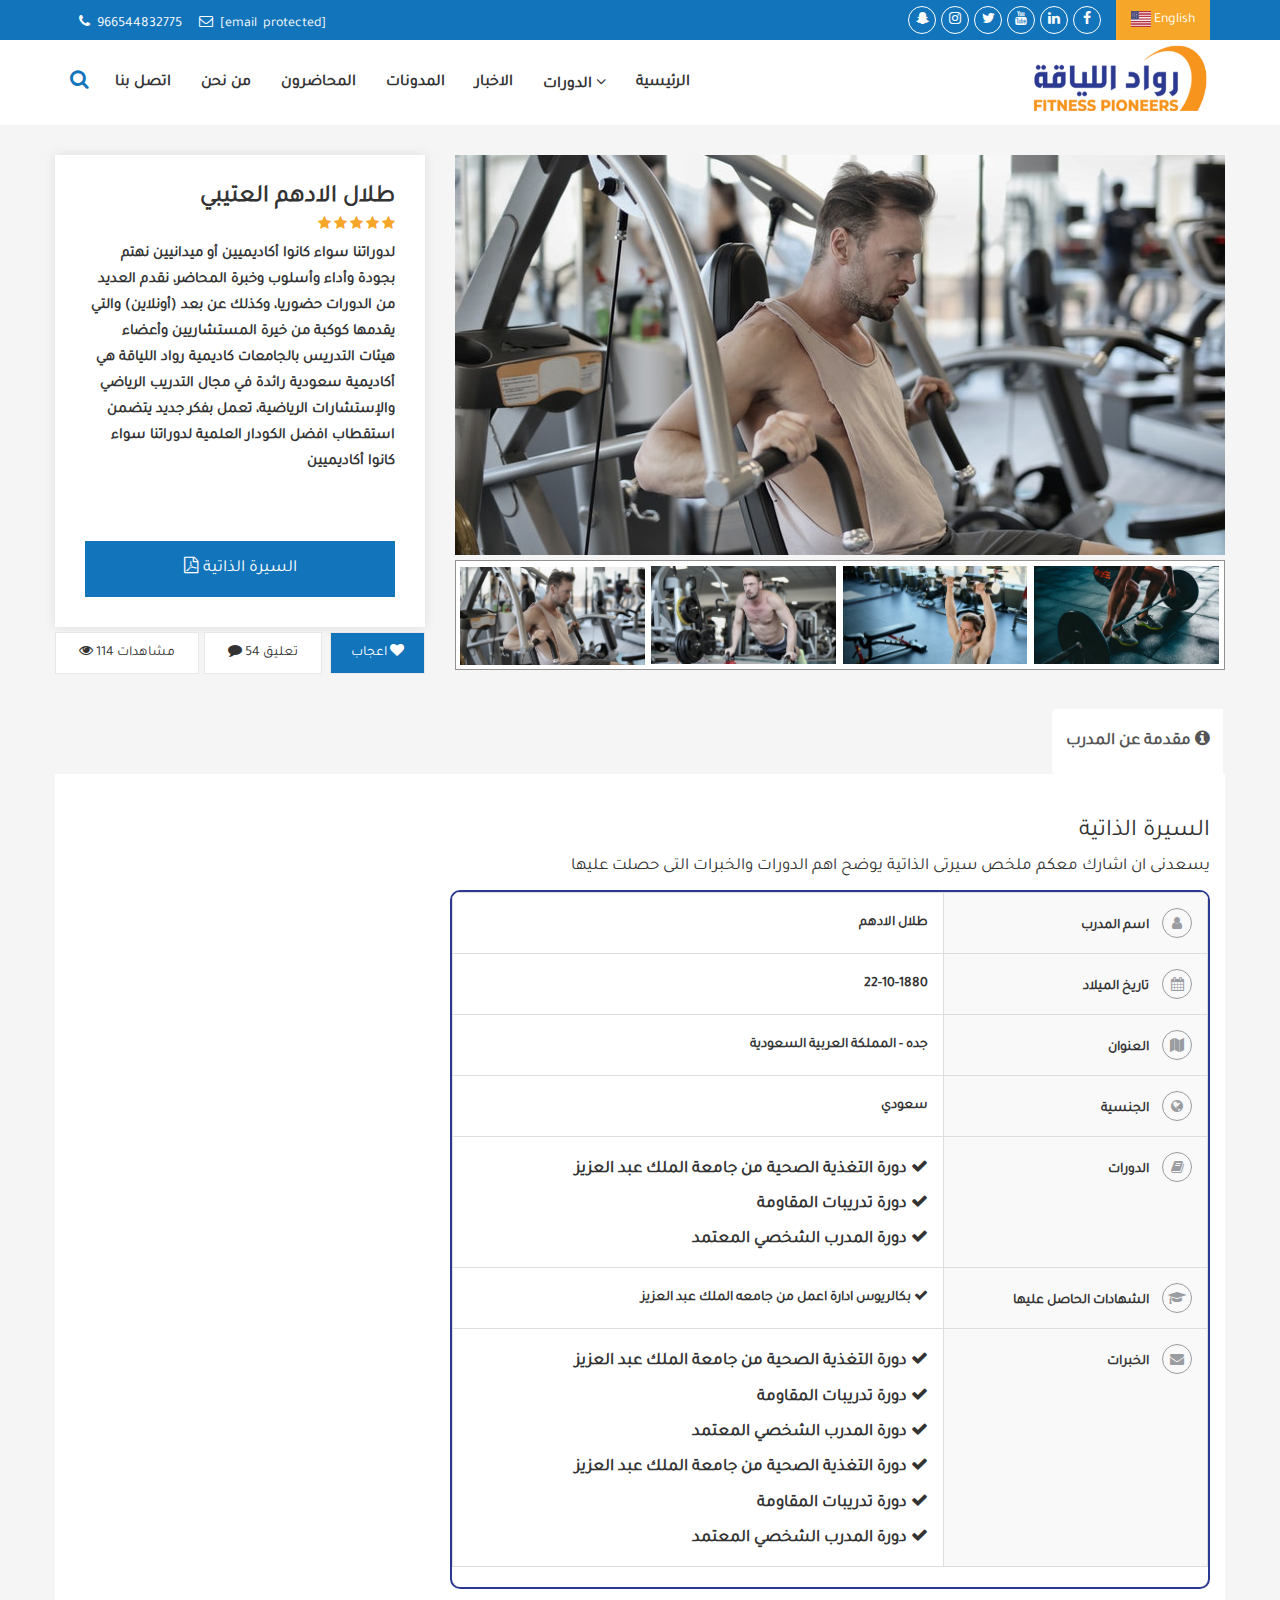
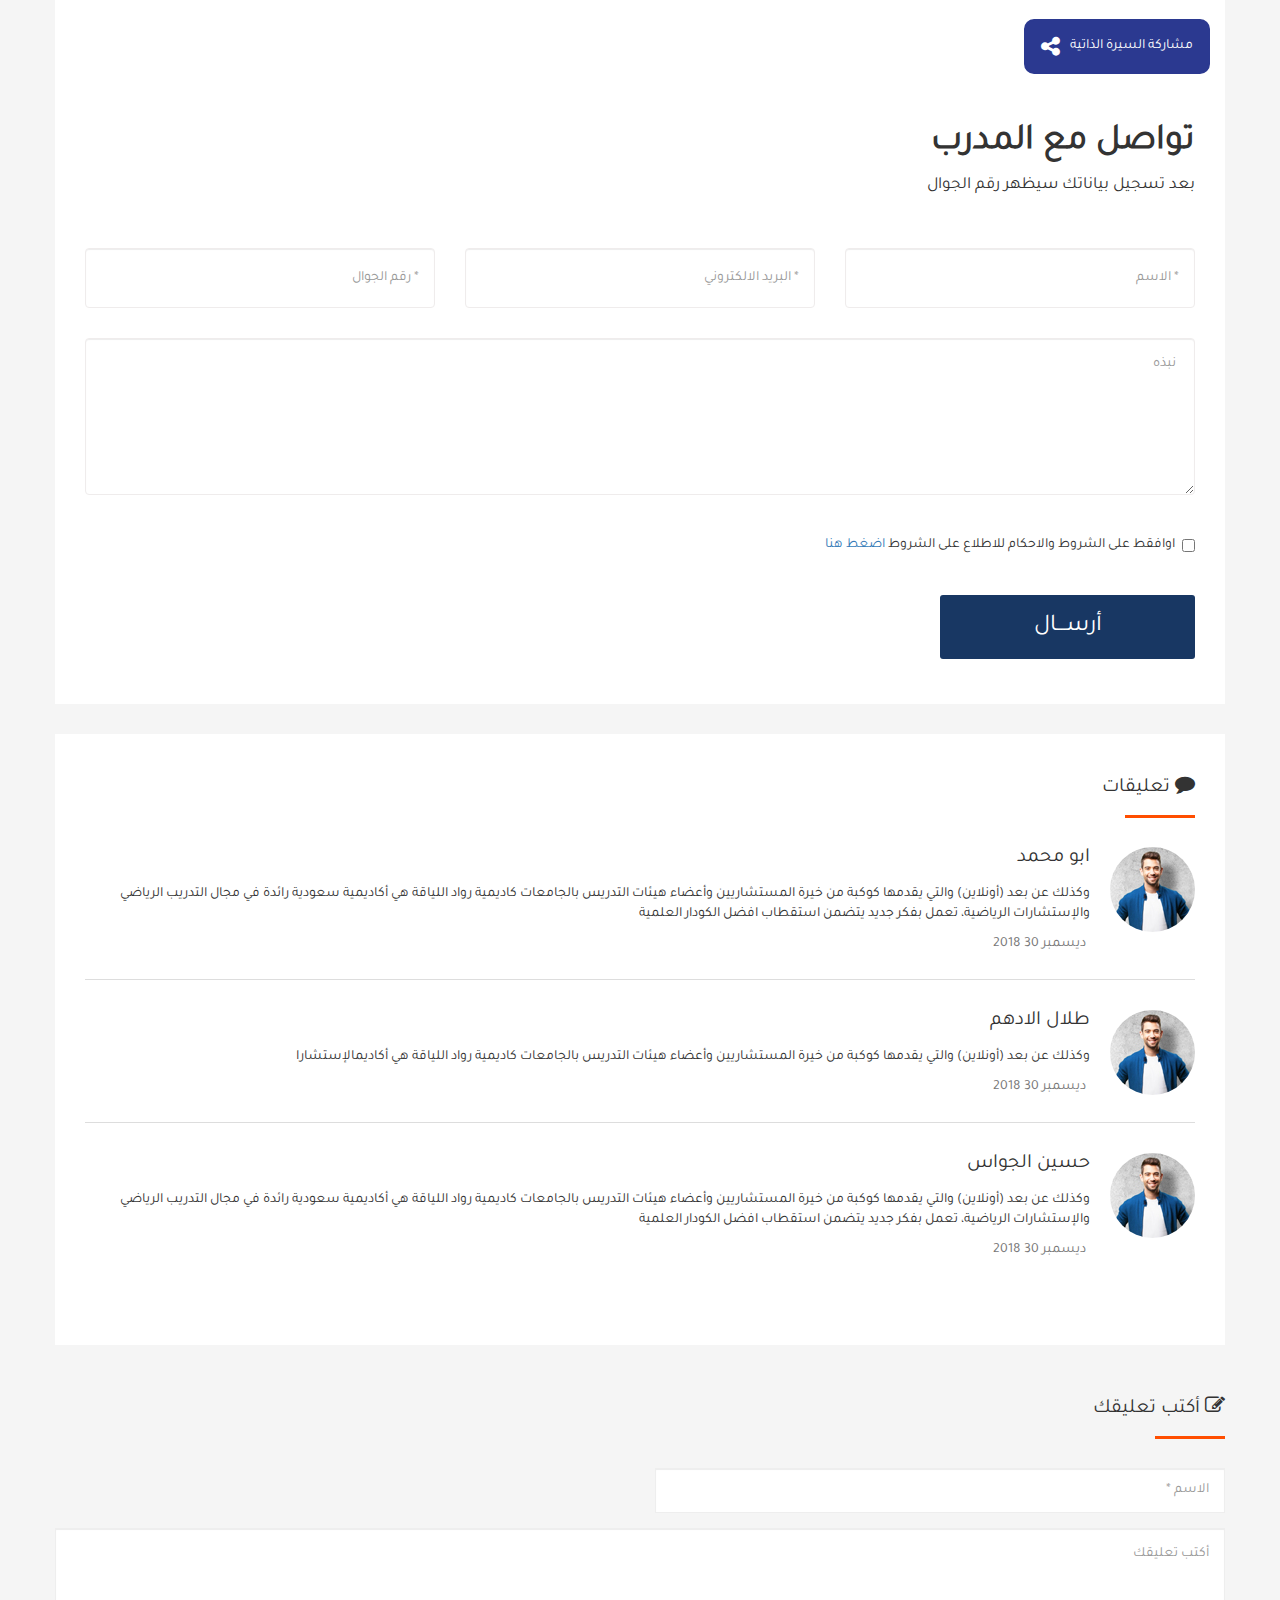
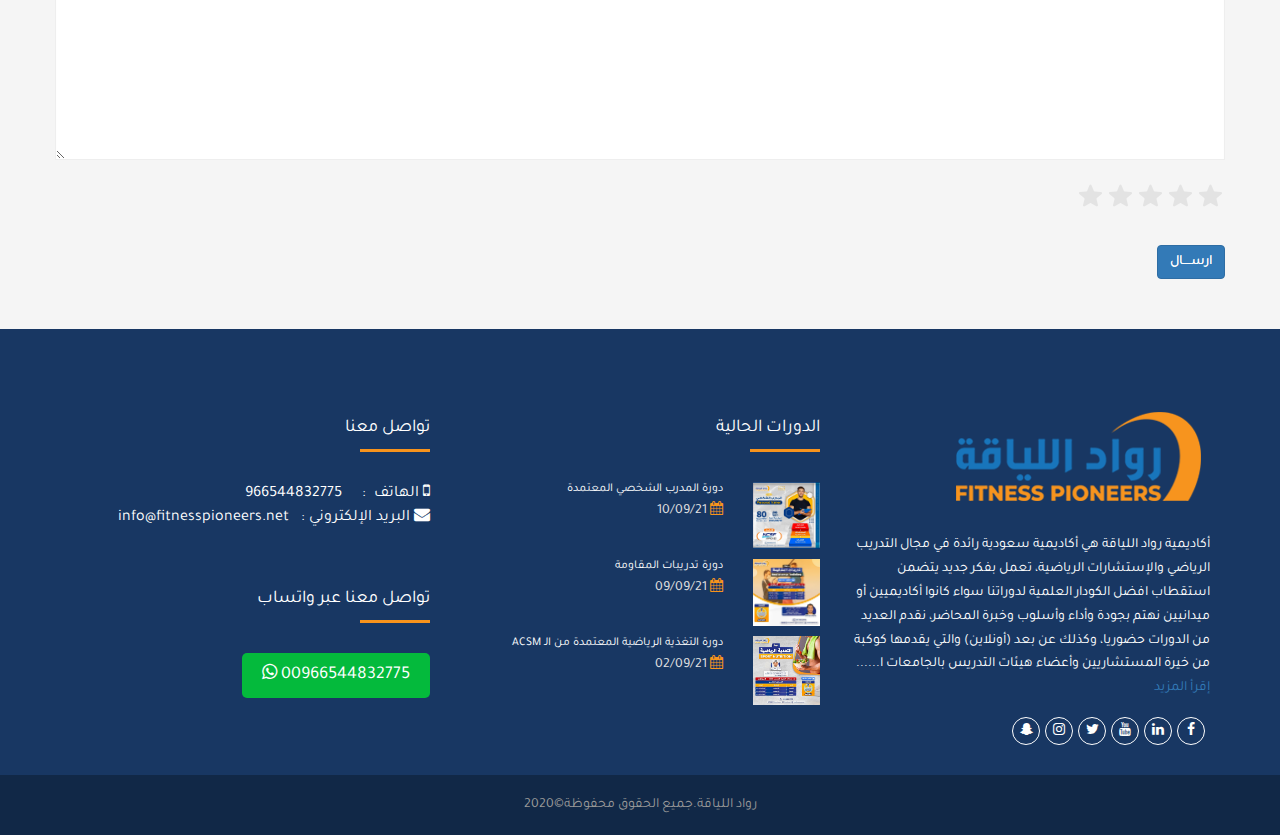
<file: view-coach.html>
<!doctype html>
<html>


<meta http-equiv="content-type" content="text/html;
    charset=UTF-8" />
<!-- /Added by HTTrack -->

<head>
    <meta charset="utf-8">
    <meta name="viewport" content="width=device-width,  initial-scale=1">
    <meta http-equiv="Content-Type" content="text/html;
     charset=utf-8" />
    <link rel="canonical" href="index.html" />
    <link rel="alternate" hreflang="en" href="en.html" />
    <link rel="alternate" hreflang="ar" href="ar.html" />


    <meta name="description" content="أكاديمية رواد اللياقة هي أكاديمية سعودية رائدة في مجال التدريب الرياضي والإستشارات الرياضية،  نقدم العديد من الدورات حضوريا، وكذلك عن بعد (أونلاين) والتي يقدمها كوكب......">
    <meta name="keywords" content="">
    <meta property="og: title" content="أكاديمية رواداللياقة |  تدريب رياضي، دورات رياضية معتمدة، استشارات رياضية|رواد اللياقة" />
    <meta property="og: url" content="https://fitnesspioneers.net/ar" />
    <meta property="og: image:secure_url" content="https://fitnesspioneers.net/public/front/images/share.png" itemprop="primaryImageOfPage">
    <meta property="og: image" content="https://fitnesspioneers.net/public/front/images/share.png" />
    <meta property="og: image:width" content="400">
    <meta property="og: image:height" content="400">
    <meta property="og: site_name" content="رواد اللياقة">
    <meta property="og: description" content="أكاديمية رواد اللياقة هي أكاديمية سعودية رائدة في مجال التدريب ال......" />
    <meta property="og: locale" content="en_GB" />
    <meta property="og: locale:alternate" content="ar_AR" />
    <meta property="og: type" content="article" />

    <meta name="twitter: title" content="أكاديمية رواداللياقة |  تدريب رياضي، دورات رياضية معتمدة، استشارات رياضية|رواد اللياقة" />
    <meta name="twitter: description" content="أكاديمية رواد اللياقة هي أكاديمية سعودية رائدة في مجال التدريب ال......" />
    <meta name="twitter: image" content="https://fitnesspioneers.net/public/front/images/share.png" />
    <meta name="twitter: card" content="summary_large_image">
    <meta property="twitter: site" content="رواد اللياقة">
    <meta property="twitter: creator" content="رواد اللياقة">
    <meta name="csrf-token" content="ak5rGIZmCaZP6gwIHO3wb4hRZqJBYXbv8cD1l0qe">
    <title>أكاديمية رواداللياقة | تدريب رياضي، دورات رياضية معتمدة، استشارات رياضية</title>

    <link rel="stylesheet" href="public/front/css/bootstrap.min.css">

    <link rel="stylesheet" type="text/css" href="public/front/css/style-rtl.css">

    <link rel="stylesheet" type="text/css" href="public/front/css/responsive.css">
    <link href="public/front/css/toastr.css" rel="stylesheet" type="text/css" />

    <link rel="shortcut icon" href="public/backend/images/favicon.png" />
    <link rel="stylesheet" href="public/front/css/font-awesome.min.css">
    <link rel="stylesheet" href="public/front/css/owl.carousel.min.css">
    <link rel="stylesheet" href="public/front/css/animate.min.css">
    <link rel="stylesheet" href="public/front/css/bootstrap-rtl.min.css" rel="stylesheet" type="text/css" />
    <link rel="stylesheet" href="public/front/css/owl.theme.default.min.css">
    <link rel="stylesheet" href="public/front/css/bootstrap-datepicker.css">
    <link rel="stylesheet" href="public/front/css/responsive.css">
    <link rel="stylesheet" href="public/front/css/custom.css">
    <link rel="stylesheet" href="public/front/css/new-style.css">

</head>

<body id="top">

<header class="edu-herader">

    <div class="top_header">
        <div class="container">
            <div class="row">
                <div class="col-lg-4 col-md-4 col-sm-4 col-xs-4 full-wd-600">
                    <div id="lang-icon">
                        <a href="#" class="btn_lang"> <img src="public/front/images/en.png" style="width: 20px; height: 16px; "> English</a>
                    </div>
                    <div class="social_header">
                        <a class="effect" href="https: //www.facebook.com/FitnessPioneersSA" target=_blank><i class="fa fa-facebook"></i></a>
                        <a class="effect" href="https: //www.linkedin.com/in/رواد-اللياقة-fitness-pioneers-003b851b0/" target=_blank><i class="fa fa-linkedin"></i></a>
                        <a class="effect" href="https: //www.youtube.com/channel/UCFW7r_CIOrZckfiOjsQ8z1w" target=_blank><i class="fa fa-youtube"></i></a>
                        <a class="effect" href="https: //twitter.com/fitnesspioneers" target=_blank><i class="fa fa-twitter"></i></a>
                        <a class="effect" href="https: //www.instagram.com/fitnesspioneers" target=_blank><i class="fa fa-instagram"></i></a>
                        <a class="effect" href="https: //www.snapchat.com/add/fitnesspio" target=_blank><i class="fa fa-snapchat-ghost"></i></a>
                    </div>
                </div>
                <div class="col-lg-8 col-md-8 col-sm-8 col-xs-8 full-wd-600">
                    <div class="header-topbar-col center767">
                        <ul class="list-inline">
                            <li>
                                <a href="tel: +966544832775"><i class="fa fa-phone" style=" margin:4px; "></i> 966544832775</a>
                            </li>
                            <li>
                                <a href="#"><i class="fa fa-envelope-o" style="margin: 4px; "></i>
                                    <span class="__cf_email__" data-cfemail="">[email&#160; protected] </span>
                                </a>
                            </li>
                        </ul>
                    </div>
                </div>
            </div>
        </div>
    </div>


    <div class="header-navbar" id="navbar-main">
        <div class="container">
            <div class="row">
                <div class="col-md-12">
                    <nav class="navbar navbar-default">
                        <div class="navbar-header">
                            <button type="button" class="navbar-toggle collapsed" data-toggle="collapse" data-target="#bs-example-navbar-collapse-1" aria-expanded="false">
                                <span class="sr-only">Toggle navigation</span>
                                <span class="icon-bar"></span>
                                <span class="icon-bar"></span>
                                <span class="icon-bar"></span>
                            </button>
                            <a class="navbar-brand" href="ar.html" style=" margin-top: -10px; "><img src="public/front/images/logo/logo.png" alt="" style="height: 80px; "> </a>
                        </div>
                        <div class="collapse navbar-collapse" id="bs-example-navbar-collapse-1" data-hover="dropdown" data-animations="fadeInUp">
                            <ul class="nav navbar-nav navbar-right">
                                <li class="dropdown">
                                    <a href="ar.html">الرئيسية</a>
                                </li>
                                <li class="dropdown">
                                    <a href="#" class="dropdown-toggle" data-toggle="dropdown" role="button" aria-haspopup="true" aria-expanded="false">الدورات <i class="fa fa-angle-down"></i></a>
                                    <ul class="dropdown-menu">
                                        <li>
                                            <a href="ar/courses79e9.html?category=sport-training">تدريب رياضي</a>
                                        </li>
                                        <li>
                                            <a href="ar/coursese242.html?category=Sport-nutrition">تغذية رياضية</a>
                                        </li>
                                        <li>
                                            <a href="ar/courses9a23.html?category=activities">الفعاليات</a>
                                        </li>
                                    </ul>
                                </li>
                                <li>
                                    <a href="ar/news.html">الاخبار</a>
                                </li>
                                <li>
                                    <a href="ar/blogs.html">المدونات</a>
                                </li>
                                <li>
                                    <a href="ar/lecturers.html">المحاضرون</a>
                                </li>
                                <li>
                                    <a href="ar/about_us.html">من نحن</a>
                                </li>
                                <li>
                                    <a href="ar/contact.html">اتصل بنا</a>
                                </li>
                            </ul>
                        </div>
                    </nav>
                    <div class="nav-search-box">

                        <a href="#" onclick="if (!window.__cfRLUnblockHandlers) return false; Search.add(); return false; " data-cf-modified-fac2c03b8d0d369c4ace7a7f-="">
                            <i style="color: #1274BB; size: 50px; " class="fa fa-search fa-lg"></i>
                        </a>

                        <div class="modal fade" id="search" role="dialog">
                            <div class="modal-dialog">

                                <div class="modal-content">
                                    <div class="modal-header">
                                        <button type="button" class="close hvr-pulse-shrink" data-dismiss="modal">&times;
                                        </button>
                                        <h4 class="modal-title" style="color: #1274BB; ">
                                            ابحث عن ما تريد</h4>
                                    </div>
                                    <div class="modal-body">
                                        <form id="searchForm" enctype="multipart/form-data">
                                            <div class="col-md-12 form-group" style="">
                                                <select class="form-control" id="searchType" name="searchType">
                                                    <option value="">اختر</option>
                                                    <option value="0">المدونات</option>
                                                    <option value="1">الدورات</option>
                                                    <option value="2">الاخبار</option>
                                                    <option value="3">المحاضرون</option>
                                                </select>
                                            </div>
                                            <div class="form-group">
                                                <input type="text" class="form-control" id="search" name="search" value="" style="height: 60px; " placeholder="أكتب هنا">
                                            </div>
                                            <button style="background-color: #F7931C; color: white; height: 48px; " type="button" class="btn btn-default btn-block" id="menu_search">بحث</button>
                                        </form>
                                    </div>
                                </div>
                            </div>
                        </div>
                    </div>
                </div>
            </div>
        </div>
    </div>


</header>
<div class="wrapper">


<section class="edu-blog blog-page clearfix">

    <div class="container padding-top-30px">
        <div class="row">
            <div class="col-md-8">
                <div class="slider_view">
                    <div id="carousel-example-generic" class="carousel slide" data-ride="carousel">

                        <!-- Wrapper for slides -->
                        <div class="carousel-inner img_larg" role="listbox">
                            <div class="item active">
                                <img src="public/front/images/bg/slider-1.jpg" alt="...">
                            </div>
                            <div class="item">
                                <img src="public/front/images/bg/slider-2.jpg" alt="...">
                            </div>
                            <div class="item">
                                <img src="public/front/images/bg/slider-3.jpg" alt="...">
                            </div>
                            <div class="item">
                                <img src="public/front/images/bg/slider-4.jpg" alt="...">
                            </div>
                        </div>

                        <!-- Indicators -->
                        <ol class="carousel-indicators img_small">
                            <li data-target="#carousel-example-generic" data-slide-to="0" class="active">
                                <img src="public/front/images/bg/slider-1.jpg" alt="...">
                            </li>
                            <li data-target="#carousel-example-generic" data-slide-to="1">
                                <img src="public/front/images/bg/slider-2.jpg" alt="...">
                            </li>
                            <li data-target="#carousel-example-generic" data-slide-to="2">
                                <img src="public/front/images/bg/slider-3.jpg" alt="...">
                            </li>
                            <li data-target="#carousel-example-generic" data-slide-to="3">
                                <img src="public/front/images/bg/slider-4.jpg" alt="...">
                            </li>
                        </ol>
                    </div>
                </div>
            </div>
            <div class="col-md-4">
                <div class="des_slider_coach">
                    <h3> طلال الادهم العتيبي </h3>
					
					<span class="rating_view">
						<i class="fa fa-star"></i>
						<i class="fa fa-star"></i>
						<i class="fa fa-star"></i>
						<i class="fa fa-star"></i>
						<i class="fa fa-star"></i>
					</span>
					
                    <p> لدوراتنا سواء كانوا أكاديميين أو ميدانيين نهتم بجودة وأداء وأسلوب وخبرة المحاضر، نقدم العديد من الدورات حضوريا، وكذلك عن بعد (أونلاين) والتي يقدمها كوكبة من خيرة المستشاريين وأعضاء هيئات التدريس بالجامعات كاديمية رواد اللياقة هي أكاديمية سعودية رائدة في مجال التدريب الرياضي والإستشارات الرياضية، تعمل بفكر جديد يتضمن استقطاب افضل الكودار العلمية لدوراتنا سواء كانوا أكاديميين  </p>
                    <a href="namefile.pdf" class="cv_pdf"> <i class="fa fa-file-pdf-o"></i> السيرة الذاتية </a>
                </div>
                <div class="option_coaches">
                    <span> <i class="fa fa-eye"></i> 114 مشاهدات </span>
                    <span> <i class="fa fa-comment"></i> 54 تعليق </span>
                    <label> <a href="#"> اعجاب <i class="fa fa-heart"></i> </a> </label>
                </div>
            </div>

            <div class="col-md-12">
                <div class="tab_coach">

                    <!-- Nav tabs -->
                    <ul class="nav nav-tabs" role="tablist">
                        <li role="presentation" class="active"><a href="#home" aria-controls="home" role="tab" data-toggle="tab"> مقدمة عن المدرب  <i class="fa fa-info-circle"></i>  </a></li>                        
                    </ul>

                    <!-- Tab panes -->

                    <div class="tab-content">
                        <div role="tabpanel" class="tab-pane active" id="home">
                            <div class="des_coach_footer">
                                <h3>السيرة الذاتية</h3>                                
                                <p> يسعدنى ان اشارك معكم ملخص سيرتى الذاتية يوضح اهم الدورات والخبرات التى حصلت عليها  </p>
								<div class="col-md-8 p-0">
									<div class="table_coach">
                                    <table class="table table-bordered">                                     
                                        <tbody>
                                        <tr>
                                            <th scope="row"> <i class="fa fa-user"></i> اسم المدرب</th>
                                            <td>  طلال الادهم </td>
                                          
                                        </tr>
                                        <tr>
                                            <th scope="row"> <i class="fa fa-calendar"></i> تاريخ الميلاد</th>
                                            <td>22-10-1880</td>
                                            
                                        </tr>
                                        <tr>
                                            <th scope="row"> <i class="fa fa-map"></i> العنوان </th>
                                            <td> جده - المملكة العربية السعودية </td>
                                            
                                        </tr>
										 <tr>
                                            <th scope="row"> <i class="fa fa-globe"></i> الجنسية</th>
                                            <td>سعودي</td>
                                            
                                        </tr>
										<tr>
                                            <th scope="row"> <i class="fa fa-book"></i> الدورات </th>
                                            <td> 
												<p> <i class="fa fa-check"></i> دورة التغذية الصحية من جامعة الملك عبد العزيز</p>	
												<p> <i class="fa fa-check"></i> دورة تدريبات المقاومة </p>	
												<p> <i class="fa fa-check"></i> دورة المدرب الشخصي المعتمد </p>	
											</td>
                                            
                                        </tr>
										<tr>
                                            <th scope="row"> <i class="fa fa-graduation-cap"></i> الشهادات الحاصل عليها</th>
                                            <td> <i class="fa fa-check"></i> بكالريوس ادارة اعمل من جامعه الملك عبد العزيز </td>
                                            
                                        </tr>
										<tr>
                                            <th scope="row"> <i class="fa fa-envelope"></i> الخبرات </th>
                                            <td> 
												<p> <i class="fa fa-check"></i> دورة التغذية الصحية من جامعة الملك عبد العزيز</p>	
												<p> <i class="fa fa-check"></i> دورة تدريبات المقاومة </p>	
												<p> <i class="fa fa-check"></i> دورة المدرب الشخصي المعتمد </p>	
												<p> <i class="fa fa-check"></i> دورة التغذية الصحية من جامعة الملك عبد العزيز</p>	
												<p> <i class="fa fa-check"></i> دورة تدريبات المقاومة </p>	
												<p> <i class="fa fa-check"></i> دورة المدرب الشخصي المعتمد </p>	
											</td>
                                            
                                        </tr>
									
                                        </tbody>
                                    </table>

                                </div>
								</div>
								
								<div class="col-md-12 p-0">
									<a href="#" class="share_cv"> <i class="fa fa-share-alt"></i> مشاركة السيرة الذاتية  </a>
								</div>
								
								 <div class="col-md-12 p-0">
                                <div class="send_form_page">

                                    <div class="col-md-12 text-left padding-top-30px">
                                        <h3>تواصل مع المدرب</h3>
                                        <p>بعد تسجيل بياناتك سيظهر رقم الجوال</p>
                                    </div>

                                    <div class="col-lg-12 nopadding">
                                        <form class="form" id="contactForm" method="post">
                                            <input type="hidden" name="_token" value="">
                                            <div class="controls">
                                                <div class="row">
                                                    <div class="col-md-4">
                                                        <div class="form-group">
                                                            <input type="text" class="form-control input_from" name="name" placeholder="الاسم *">
                                                        </div>
                                                    </div>
                                                    <div class="col-md-4">
                                                        <div class="form-group">
                                                            <input type="email" class="form-control input_from" name="email" placeholder="البريد الالكتروني *">
                                                        </div>
                                                    </div>
                                                    <div class="col-md-4">
                                                        <div class="form-group">
                                                            <input type="text" class="form-control input_from" name="phone" placeholder="رقم الجوال *">
                                                        </div>
                                                    </div>


                                                    <div class="col-md-12">
                                                        <div class="form-group">
                                                            <textarea name="text" class="form-control input_from pt-3" placeholder="نبذه " rows="7"></textarea>
                                                        </div>
                                                    </div>
													
													
													<div class="col-md-12">
													<div class="checkbox press_ok">
														<label>
														  <input type="checkbox"> اوافقط على الشروط والاحكام للاطلاع على الشروط <a href="#" data-toggle="modal" data-target=".bs-example-modal-lg"> اضغط هنا </a>
														</label>
													  </div>
													</div>
													
												

													<div class="modal fade bs-example-modal-lg" tabindex="-1" role="dialog" aria-labelledby="myLargeModalLabel">
													  <div class="modal-dialog modal-lg" role="document">
														<div class="modal-content">
															  <div class="cont_perss">
															  <p>لدوراتنا سواء كانوا أكاديميين أو ميدانيين نهتم بجودة وأداء وأسلوب وخبرة المحاضر، نقدم العديد من الدورات حضوريا، وكذلك عن بعد (أونلاين) والتي يقدمها كوكبة من خيرة المستشاريين وأعضاء هيئات التدريس بالجامعات كاديمية رواد اللياقة هي أكاديمية سعودية رائدة في مجال التدريب الرياضي والإستشارات الرياضية، تعمل بفكر جديد يتضمن استقطاب افضل الكودار العلمية لدوراتنا سواء كانوا أكاديميين</p>
															  <p>لدوراتنا سواء كانوا أكاديميين أو ميدانيين نهتم بجودة وأداء وأسلوب وخبرة المحاضر، نقدم العديد من الدورات حضوريا، وكذلك عن بعد (أونلاين) والتي يقدمها كوكبة من خيرة المستشاريين وأعضاء هيئات التدريس بالجامعات كاديمية رواد اللياقة هي أكاديمية سعودية رائدة في مجال التدريب الرياضي والإستشارات الرياضية، تعمل بفكر جديد يتضمن استقطاب افضل الكودار العلمية لدوراتنا سواء كانوا أكاديميين</p>
															  <p>لدوراتنا سواء كانوا أكاديميين أو ميدانيين نهتم بجودة وأداء وأسلوب وخبرة المحاضر، نقدم العديد من الدورات حضوريا، وكذلك عن بعد (أونلاين) والتي يقدمها كوكبة من خيرة المستشاريين وأعضاء هيئات التدريس بالجامعات كاديمية رواد اللياقة هي أكاديمية سعودية رائدة في مجال التدريب الرياضي والإستشارات الرياضية، تعمل بفكر جديد يتضمن استقطاب افضل الكودار العلمية لدوراتنا سواء كانوا أكاديميين</p>
															  <p>لدوراتنا سواء كانوا أكاديميين أو ميدانيين نهتم بجودة وأداء وأسلوب وخبرة المحاضر، نقدم العديد من الدورات حضوريا، وكذلك عن بعد (أونلاين) والتي يقدمها كوكبة من خيرة المستشاريين وأعضاء هيئات التدريس بالجامعات كاديمية رواد اللياقة هي أكاديمية سعودية رائدة في مجال التدريب الرياضي والإستشارات الرياضية، تعمل بفكر جديد يتضمن استقطاب افضل الكودار العلمية لدوراتنا سواء كانوا أكاديميين</p>
															 </div>
															
														</div>
													  </div>
													</div>


                                                    <div class="col-md-3 ml-auto mb-30">
                                                        <button type="submit" class="butn butn-bg color_1" id="button_submit_contact">
                                                            <span>أرســـال</span>
                                                        </button>
                                                    </div>

                                                </div>
                                            </div>
                                        </form>
                                    </div>
                                </div>
                            </div>
								
                            </div>
                        </div>                      
                    </div>

                </div>

            </div>


			<div class="col-md-12">
							<div class="blog-comments">
			
								<div class="blog-details">
                                <h4 class="title"> <i class="fa fa-comment"></i> تعليقات</h4>
                                </div>
                                <div class="single-comments">
                                    <div class="img">
                                        <img src="public/front/images/client-avatar3.jpg" alt="client">
                                    </div>
                                    
                                    <div class="content">
                                        <h4>ابو محمد</h4>
                                        <p>وكذلك عن بعد (أونلاين) والتي يقدمها كوكبة من خيرة المستشاريين وأعضاء هيئات التدريس بالجامعات كاديمية رواد اللياقة هي أكاديمية سعودية رائدة في مجال التدريب الرياضي والإستشارات الرياضية، تعمل بفكر جديد يتضمن استقطاب افضل الكودار العلمية</p>
                                        <span><i class="far fa-calendar-alt"></i> ديسمبر 30 2018</span>
                                        
                                    </div>
                                </div>
                                
                                <div class="single-comments">
                                    <div class="img">
                                        <img src="public/front/images/client-avatar3.jpg" alt="client">
                                    </div>
                                    
                                    <div class="content">
                                        <h4>طلال الادهم</h4>
                                        <p>وكذلك عن بعد (أونلاين) والتي يقدمها كوكبة من خيرة المستشاريين وأعضاء هيئات التدريس بالجامعات كاديمية رواد اللياقة هي أكاديمالإستشارا</p>
                                        <span><i class="far fa-calendar-alt"></i> ديسمبر 30 2018</span>
                                        
                                    </div>
                                </div>
                                
                                <div class="single-comments">
                                    <div class="img">
                                        <img src="public/front/images/client-avatar3.jpg" alt="client">
                                    </div>
                                    
                                    <div class="content">
                                        <h4>حسين الجواس</h4>
                                        <p>وكذلك عن بعد (أونلاين) والتي يقدمها كوكبة من خيرة المستشاريين وأعضاء هيئات التدريس بالجامعات كاديمية رواد اللياقة هي أكاديمية سعودية رائدة في مجال التدريب الرياضي والإستشارات الرياضية، تعمل بفكر جديد يتضمن استقطاب افضل الكودار العلمية</p>
                                        <span><i class="far fa-calendar-alt"></i> ديسمبر 30 2018</span>
                                     
                                    </div>
                                </div>
                                
                               
                            </div>
			</div>
			
			<div class="col-md-12">
							<div class="comments-form">
							
								<div class="blog-details">
									<h4 class="title"> <i class="fa fa-pencil-square-o"></i> أكتب تعليقك</h4>
                                </div>                               
                                
                                <form>
                                    <div class="row">
                                        <div class="col-lg-6 col-md-12">
                                            <div class="form-group">
                                                <input type="text" class="form-control" placeholder="الاسم *">
                                            </div>
                                        </div>
                                        
                  
                                        <div class="col-lg-12 col-md-12">
                                            <div class="form-group">
                                                <textarea name="messsage" cols="30" rows="10" placeholder="أكتب تعليقك" class="form-control"></textarea>
                                            </div>
                                        </div>
										
										<div class="col-md-12">
										
										 <div class="feedback">
											<div class="rating">
											  <input type="radio" name="rating" id="rating-5">
											  <label for="rating-5"></label>
											  
											  <input type="radio" name="rating" id="rating-4">
											  <label for="rating-4"></label>
											  
											  <input type="radio" name="rating" id="rating-3">
											  <label for="rating-3"></label>
											  
											  <input type="radio" name="rating" id="rating-2">
											  <label for="rating-2"></label>
											  
											  <input type="radio" name="rating" id="rating-1">
											  <label for="rating-1"></label>
											</div>
										  </div>
										
										</div>
										
                                        
                                        <div class="col-lg-12 col-md-12">
                                            <button type="submit" class="btn btn-primary"> ارســــال </button>
                                        </div>
                                    </div>
                                </form>
                            </div>
			</div>
			

        </div>
    </div>


</section>


</div>

<footer class="footer clearfix">
    <div class="top-footer">
        <div class="container">
            <div class="row">
                <div class="col-xs-12 col-sm-4 col-md-4 col-lg-4 clearfix">
                    <div class="footer-service fo-title">
                        <div class="footer-logo">
                            <img src="public/front/images/logo/footer_logo.png" alt="Gallery Image">
                            <p class="cl-white">أكاديمية رواد اللياقة هي أكاديمية سعودية رائدة في مجال التدريب الرياضي والإستشارات الرياضية، تعمل بفكر جديد يتضمن استقطاب افضل الكودار العلمية لدوراتنا سواء كانوا أكاديميين أو ميدانيين نهتم بجودة وأداء وأسلوب وخبرة
                                المحاضر، نقدم العديد من الدورات حضوريا، وكذلك عن بعد (أونلاين) والتي يقدمها كوكبة من خيرة المستشاريين وأعضاء هيئات التدريس بالجامعات ا...... <a href="ar/about_us.html">إقرأ المزيد</a> </p>
                            <ul class="list-inline social-icon" style="display:  none">
                                <li><a class="effect" href="https: //www.facebook.com/FitnessPioneersSA"><i class="fa fa-facebook"></i></a></li>
                                <li><a class="effect" href="ar/info%40fitnesspioneers.html"><i class="fa fa-google-plus"></i></a></li>
                                <li><a class="effect" href="https: //twitter.com/fitnesspioneers"><i class="fa fa-twitter"></i></a></li>
                                <li><a class="effect" href="https: //www.instagram.com/fitnesspioneers"><i class="fa fa-instagram"></i></a></li>
                            </ul>
                            <div class="social_header">
                                <a class="effect" href="https: //www.facebook.com/FitnessPioneersSA" target=_blank><i class="fa fa-facebook"></i></a>
                                <a class="effect" href="https: //www.linkedin.com/in/رواد-اللياقة-fitness-pioneers-003b851b0/" target=_blank><i class="fa fa-linkedin"></i></a>
                                <a class="effect" href="https: //www.youtube.com/channel/UCFW7r_CIOrZckfiOjsQ8z1w" target=_blank><i class="fa fa-youtube"></i></a>
                                <a class="effect" href="https: //twitter.com/fitnesspioneers" target=_blank><i class="fa fa-twitter"></i></a>
                                <a class="effect" href="https: //www.instagram.com/fitnesspioneers" target=_blank><i class="fa fa-instagram"></i></a>
                                <a class="effect" href="https: //www.snapchat.com/add/fitnesspio" target=_blank><i class="fa fa-snapchat-ghost"></i></a>
                            </div>
                        </div>
                    </div>
                </div>
                <div class="col-xs-12 col-sm-4 col-md-4 col-lg-4 clearfix footer-courses">
                    <aside class="widget-latestposts fo-title">
                        <h4>الدورات الحالية</h4>
                        <div class="small-border"></div>
                        <div class="clearfix"></div>
                        <div class="latest-content row">
                            <div class="col-sm-3">
                                <a href="ar/courses/details75a8.html?category=sport-training&amp; title=Certified-Personal-Trainer-Course4NCSF"><img class="img-responsive" src="public/uploads/courses/1628161180865379.png" alt="Image"></a>
                            </div>
                            <div class="col-sm-9">
                                <a href="ar/courses/details75a8.html?category=sport-training&amp; title=Certified-Personal-Trainer-Course4NCSF">
                                    <h6>دورة المدرب الشخصي المعتمدة</h6>
                                </a>
                                <span><i class="fa fa-calendar"></i> 10/09/21</span>
                            </div>
                        </div>
                        <div class="latest-content row">
                            <div class="col-sm-3">
                                <a href="ar/courses/details0b5a.html?category=sport-training&amp; title=Resistance-traini-course"><img class="img-responsive" src="public/uploads/courses/1627477984804945.jpg" alt="Image"></a>
                            </div>
                            <div class="col-sm-9">
                                <a href="ar/courses/details0b5a.html?category=sport-training&amp; title=Resistance-traini-course">
                                    <h6>دورة تدريبات المقاومة</h6>
                                </a>
                                <span><i class="fa fa-calendar"></i> 09/09/21</span>
                            </div>
                        </div>
                        <div class="latest-content row">
                            <div class="col-sm-3">
                                <a href="ar/courses/details0a29.html?category=Sport-nutrition&amp; title=sports-nutritio-course"><img class="img-responsive" src="public/uploads/courses/1624500909403044.jpg" alt="Image"></a>
                            </div>
                            <div class="col-sm-9">
                                <a href="ar/courses/details0a29.html?category=Sport-nutrition&amp; title=sports-nutritio-course">
                                    <h6>دورة التغذية الرياضية المعتمدة من الـ ACSM</h6>
                                </a>
                                <span><i class="fa fa-calendar"></i> 02/09/21</span>
                            </div>
                        </div>
                    </aside>
                </div>
                <div class="col-xs-12 col-sm-4 col-md-4 footer-contacts">
                    <div class="footer-contact fo-title">
                        <h4>تواصل معنا</h4>
                        <div class="small-border"></div>
                        <ul class="list-inline">
                            <li>
                                <span class="fa fa-mobile"></span> الهاتف &nbsp: &nbsp;
                                &nbsp
                                <span> 966544832775</span>
                            </li>
                            <li>
                                <span class="fa fa-envelope"> </span> البريد الإلكتروني&nbsp: &nbsp
                                <span><a href="cdn-cgi/l/email-protection.html" class="__cf_email__" data-cfemail="9cf5f2faf3dcfaf5e8f2f9efefecf5f3f2f9f9eeefb2f2f9e8">[email&#160; protected]</a></span>
                            </li>
                        </ul>
                        <br><br>
                        <h4> تواصل معنا عبر واتساب</h4>
                        <div class="small-border"></div>
                        <p class="whatsapp_footer">
                            <a href="https: //wa.me/+966544832775" target="_blank" class="whatsapp_mob"> 00966544832775 <i class="fa fa-whatsapp"></i> </a>
                        </p>
                    </div>
                </div>
            </div>
        </div>
    </div>
    <div class="bottom-footer">
        <div class="container">
            <div class="row">
                <div class="col-sm-12">
                    <div class="copyright-col text-center">
                        <p>رواد اللياقة.جميع الحقوق محفوظة©2020</p>
                    </div>
                </div>
            </div>
        </div>
    </div>
</footer>
<div class="hidden-md hidden-lg hidden-sm">
    <ul class="list-info-footer">
        <li class="phone_new_mob"><a href="tel: +966544832775"><i class="fa fa-phone" style=" margin:4px; "></i>
            966544832775</a>
        </li>
        <li class="mail_new_mob"> <a href="cdn-cgi/l/email-protection.html#472e29212807212e3329223434372e28292222353469292233"><i class="fa fa-envelope-o" style="margin: 4px; "></i>
            <span class="__cf_email__" data-cfemail="4b22252d240b2d223f252e38383b2224252e2e393865252e3f">[email&#160;
    protected]</span></a>
        </li>
    </ul>
</div>

<a href="#" class="scrollup">
    <i class="fa fa-angle-up active" aria-hidden="true"></i>
</a>


<script data-cfasync="false" src="public/front/js/email-decode.min.js"></script>
<script type="fac2c03b8d0d369c4ace7a7f-text/javascript" src="public/front/js/modernizr-custom.js"></script>

<script type="fac2c03b8d0d369c4ace7a7f-text/javascript" src="public/front/js/jquery.min.js"></script>

<script type="fac2c03b8d0d369c4ace7a7f-text/javascript" src="public/front/js/bootstrap.min.js"></script>
<script type="fac2c03b8d0d369c4ace7a7f-text/javascript" src="public/front/js/toastr.js"></script>

<script type="fac2c03b8d0d369c4ace7a7f-text/javascript" src="public/front/js/css3-animate-it.js"></script>

<script type="fac2c03b8d0d369c4ace7a7f-text/javascript" src="public/front/js/bootstrap-dropdownhover.min.js"></script>

<script type="fac2c03b8d0d369c4ace7a7f-text/javascript" src="public/front/js/VideoPopUp.jquery.js"></script>

<script type="fac2c03b8d0d369c4ace7a7f-text/javascript" src="public/front/js/gallery.js"></script>

<script type="fac2c03b8d0d369c4ace7a7f-text/javascript" src="public/front/js/player.min.js"></script>

<script type="fac2c03b8d0d369c4ace7a7f-text/javascript" src="public/front/js/owl.carousel.min.js"></script>

<script type="fac2c03b8d0d369c4ace7a7f-text/javascript" src="public/front/js/jarallax.min.js"></script>

<script type="fac2c03b8d0d369c4ace7a7f-text/javascript" src="public/front/js/header-animation.js"></script>

<script type="fac2c03b8d0d369c4ace7a7f-text/javascript" src="public/front/js/script.js"></script>



<script src="public/front/js/bootstrap-datepicker.min.js" type="fac2c03b8d0d369c4ace7a7f-text/javascript"></script>
<script src="public/front/js/jquery.validate.min.js" type="fac2c03b8d0d369c4ace7a7f-text/javascript"></script>
<script src="public/front/js/additional-methods.min.js" type="fac2c03b8d0d369c4ace7a7f-text/javascript"></script>
<script type="fac2c03b8d0d369c4ace7a7f-text/javascript" src="public/front/js/bootbox.min.js"></script>
<script src="public/front/js/my.js" type="fac2c03b8d0d369c4ace7a7f-text/javascript"></script>
<script src="public/front/js/jquery.jscroll.min.js" type="fac2c03b8d0d369c4ace7a7f-text/javascript"></script>
<script src="public/front/scripts/homeSearch.js" type="fac2c03b8d0d369c4ace7a7f-text/javascript"></script>
<script src="public/front/scripts/subscribe.js" type="fac2c03b8d0d369c4ace7a7f-text/javascript"></script>
<script src="public/front/js/rocket-loader.min.js" data-cf-settings="fac2c03b8d0d369c4ace7a7f-|49" defer=""></script>

</body>



</html>
</file>
<file: public/front/css/responsive.css>
@media only screen and (max-width:1199px){.edu-choose-us .container{padding:100px 0 70px}.single-coueses{clear:both}.edu-course-2 .single-coueses{clear:none}}@media only screen and (min-width:991px) and (max-width:1024px){.single-coueses .courses-contant{padding:30px 0 0}.single-coueses .courses-contant h4{margin:10px 0}.single-coueses .courses-contant .courser-per{margin-bottom:5px}.single-coueses .courses-contant .cours-star-murk span{font-size:15px}.single-coueses .courses-contant p{margin:5px 0}.single-coueses .courses-contant ul{margin-bottom:10px}.event-content ul{display:none}.event-item .event-details .event-content h4 a{font-size:15px;white-space:nowrap}}@media only screen and (max-width:991px){body{overflow-x:hidden!important}.header-navbar .navbar-default .navbar-nav>li>a{margin-left:10px}.header-navbar .navbar-brand img{width:150px;height:auto!important;margin:8px 0 0}.div-hafe .layer-overlay{width:100%}.navbar-nav>li>a{padding-top:10px;padding-bottom:10px}.header-navbar-two .navbar-nav{margin-right:20px;margin-left:5px}.header-navbar-two .navbar-default .navbar-nav>li>a{margin-left:10px;font-size:13px}.nav-search-box{top:28px}.carousel .item{height:130vh}.sec-title h2{margin-top:20px}.choose-title{margin-top:30px;display:inline-block}.edu-choose-us .container{padding-bottom:40px}.funfact-area .counter-col{margin-bottom:30px}.single-coueses .courses-contant span.sub-title::before{display:none}.single-coueses .courses-contant{background:#f1f1f1;padding:50px 20px 30px}.courses-box{margin:20px 0 20px 0}.edu-course-2 .courses-box{margin:0}.blog-area .container .blog-top:after{right:-45px;width:54%}.blog-area .container .blog-top:before{width:55%}.event-area .event-box{width:100%;clear:both}.single-coueses .no-padding{padding:0 15px}.edu-category .category input[type=submit]{margin:15px 10px 0 0}.edu-category .category .list-tab{top:30px;position:sticky}.course-info,.course-teacher{margin:10px 0}.edu-contacts h2{margin-top:20px}.news-box{margin-top:0}.news-box .news-form label{position:absolute;right:0;top:0}.news-box .news-form label input[type=submit]{margin-top:0}.particles-js-canvas-el{height:750px!important}}@media screen and (max-width:767px){.width-100{width:100%}.nav-search-box{display:none}.main-slider-bg h2,.main-slider-bg p,.btn-form{display:none}.pr-30{padding:0}.carousel-caption h3:nth-child(2){display:none}.carousel-caption p{display:none}.carousel-caption .btns{display:none}.root{display:none}.top_header{position:relative;overflow:hidden;padding:15px 6px}.container .row{margin:0}.col-100{width:100%}.center767{float:none!important;text-align:center!important}.header-two,.affix{position:absolute}.navbar-default .navbar-nav .open .dropdown-menu>li>a{padding-top:10px;padding-bottom:10px}.navbar-default .navbar-collapse{margin-top:15px;max-height:320px;background:#fff}.header-navbar-two .navbar-default .navbar-nav>li>a{color:#333}.header-navbar .navbar-nav .dropdown-menu>li>a{padding:5px 10px}.nav-search-box{right:50%;margin-right:-10px}.slider-area-two .carousel .item{height:75vh}.about-box{margin-bottom:30px}.div-hafe .layer-overlay{width:100%}.text-style .sec-title h4{font-size:16px}.team-details h3{display:none}.choose-title{margin-top:30px}.edu-choose-us .container{padding-bottom:40px}.sidber .widget .video-widget::before{display:none}.edu-blog-list .blog-list-box .blog-content{width:100%}.edu-blog-list .blog-list-box .image{width:100%}.event-area .container{padding-bottom:0}.event-area .event-box{width:100%}.service-box>i.nth-1{right:55%}.service-box>i.nth-2{right:5%}.service-box>i.nth-3{top:258px;right:55%}.service-box>i.nth-4{top:258px;right:5%}.service-box>i.nth-5{right:55%;top:520px}.service-box>i.nth-6{top:520px;right:5%}.funfact-area{padding:100px 0 40px}.funfact-area h2{margin-top:20px}.gallery.col-2 .gallery-item{width:50%}.gallery.col-3 .gallery-item{width:50%}.gallery.col-4 .gallery-item{width:50%}.gallery.col-5 .gallery-item{width:50%}.gallery.col-6 .gallery-item{width:50%}.single-coueses .courses-box .price{left:5px}.single-coueses{margin-bottom:30px}.single-coueses .courses-contant{padding-top:30px}.single-coueses.image-left .courses-contant span.sub-title::before{display:none}.single-coueses .courses-contant .course-exp li{margin-right:3px;width:75px}.edu-blog-list .no-padding{padding:0}.blog-sidebar .post-inner span{font-size:11px}.blog-sidebar .post-inner h6{font-size:10px}section .container,.section .container{padding:70px 0 50px}.pricing-area .container{padding-bottom:0}.single-coueses .price{left:8px}.sec-title h2::before{display:none}.event-box .event-details{margin:0}.event-box .event-img{padding:0 15px;border:0;margin-top:30px;box-shadow:none}.blog-area .container .blog-top:before{left:12px}.slogan-area button{margin:0 auto;text-align:center}.slogan-area .pull-left p{margin-bottom:30px}.blog-page .comment-box .form-group{padding:0}.edu-category .category .list-tab{position:relative;overflow:hidden;float:left!important;width:100%}.footer-contact,.widget-latestposts{margin-top:30px}.testimonial-carousel .item blockquote p{text-align:center}.list-info-footer{position:fixed;bottom:0;width:100%;margin:0;padding:0}.list-info-footer li{float:right;width:50%;text-align:center}.list-info-footer a{display:block;background:#ddd;padding:10px 0;font-size:13px}.list-info-footer .phone_new_mob a{background:#1274bb;color:#fff}.list-info-footer .mail_new_mob a{background:#f6a729;color:#fff}}@media only screen and (min-width:480px) and (max-width:767px){.carousel .item{height:120vh}.slider-area-two .carousel-caption{top:35%}.edu-about-content .service-box{width:45%;margin:10px 8px}.edu-about-content .service-box i.font{display:none}.edu-choose-us .feature-img{margin-bottom:30px}.funfact-area .counter-box{float:left;width:50%;margin-bottom:30px}.team-area .col-md-3{float:left;width:50%}.mr-0{margin-right:0!important}.particles-js-canvas-el{height:750px!important}}@media only screen and (max-width:600px){.full-wd-600{width:100%}.header-topbar-col{display:none}.slider-area-two .carousel .item{height:25vh}.header-topbar-col{padding:0}.header-topbar{background:#8ecc0a;padding:15px 0}.nav-search-box{right:40%}.nav-search-box{top:25px}.testimonal-area .sec-title{width:auto}.pricing-area .sec-title{width:auto}.blog-area .container .blog-top:before{width:60%}.news-contect{left:5%;transform:translateX(0%);-moz-transform:translateX(0%);-webkit-transform:translateX(0%);-o-transform:translateX(0%);text-align:center;top:35%;width:100%}.news-box .news-form{width:90%;padding-left:0;float:left}.particles-js-canvas-el{height:850px!important}}@media only screen and (max-width:479px){.carousel .item{height:80vh}.full-wd-480{width:100%}.carousel-caption h3{font-size:36px}.service-box>i.nth-1{right:5%}.service-box>i.nth-2{right:5%;top:240px}.service-box>i.nth-3{top:478px;right:5%}.service-box>i.nth-4{top:715px;right:5%}.service-box>i.nth-5{right:5%;top:950px}.service-box>i.nth-6{top:1195px;right:5%}.root{right:0}.counter-col .funfact-box i{left:0}.news-contect{left:5%;transform:translateX(0%);-moz-transform:translateX(0%);-webkit-transform:translateX(0%);-o-transform:translateX(0%);text-align:center;top:35%;width:100%}.news-box .news-form{width:90%;padding-left:0;float:left}.blog-list-box .blog-image-box .social-icons li a{display:block;margin:12px 0;width:40px;height:40px;font-size:14px;line-height:40px}.particles-js-canvas-el{height:1250px!important}}@media only screen and (max-width:380px){.carousel-caption h3{font-size:20px}.edu-event .sec-title{width:auto}.edu-banner .page-title-box{margin:0 auto;width:100%;padding:50px 20px}.particles-js-canvas-el{height:1250px!important}}@media only screen and (max-width:320px){.nav-search-box{right:35%}.edu-about-content ul li button{padding:16px 15px}.service-box>i.nth-1{right:5%}.service-box>i.nth-2{right:5%;top:260px}.service-box>i.nth-3{top:520px;right:5%}.service-box>i.nth-4{top:780px;right:5%}.service-box>i.nth-5{right:5%;top:1030px}.service-box>i.nth-6{top:1300px;right:5%}.particles-js-canvas-el{height:1250px!important}}
</file>
<file: public/front/css/toastr.css>
.toast-title{font-weight:700}.toast-message{-ms-word-wrap:break-word;word-wrap:break-word}.toast-message a,.toast-message label{color:#fff}.toast-message a:hover{color:#ccc;text-decoration:none}.toast-close-button{position:relative;right:-.3em;top:-.3em;float:right;font-size:20px;font-weight:700;color:#fff;-webkit-text-shadow:0 1px 0 #fff;text-shadow:0 1px 0 #fff;opacity:.8;-ms-filter:progid:DXImageTransform.Microsoft.Alpha(Opacity=80);filter:alpha(opacity=80)}.toast-close-button:hover,.toast-close-button:focus{color:#000;text-decoration:none;cursor:pointer;opacity:.4;-ms-filter:progid:DXImageTransform.Microsoft.Alpha(Opacity=40);filter:alpha(opacity=40)}button.toast-close-button{padding:0;cursor:pointer;background:0 0;border:0;-webkit-appearance:none}.toast-top-center{top:0;right:0;width:100%}.toast-bottom-center{bottom:0;right:0;width:100%}.toast-top-full-width{top:0;right:0;width:100%}.toast-bottom-full-width{bottom:0;right:0;width:100%}.toast-top-left{top:12px;left:12px}.toast-top-right{top:12px;right:12px}.toast-bottom-right{right:12px;bottom:12px}.toast-bottom-left{bottom:12px;left:12px}#toast-container{position:fixed;z-index:999999}#toast-container *{-moz-box-sizing:border-box;-webkit-box-sizing:border-box;box-sizing:border-box}#toast-container>div{position:relative;overflow:hidden;margin:0 0 6px;padding:15px 15px 15px 50px;width:300px;-moz-border-radius:3px 3px 3px 3px;-webkit-border-radius:3px 3px 3px 3px;border-radius:3px 3px 3px 3px;background-position:15px center;background-repeat:no-repeat;-moz-box-shadow:0 0 12px #999;-webkit-box-shadow:0 0 12px #999;box-shadow:0 0 12px #999;color:#fff;opacity:.8;-ms-filter:progid:DXImageTransform.Microsoft.Alpha(Opacity=80);filter:alpha(opacity=80)}#toast-container>:hover{-moz-box-shadow:0 0 12px #000;-webkit-box-shadow:0 0 12px #000;box-shadow:0 0 12px #000;opacity:1;-ms-filter:progid:DXImageTransform.Microsoft.Alpha(Opacity=100);filter:alpha(opacity=100);cursor:pointer}#toast-container>.toast-info{background-image:url([data-uri])!important}#toast-container>.toast-error{background-image:url([data-uri])!important}#toast-container>.toast-success{background-image:url([data-uri])!important}#toast-container>.toast-warning{background-image:url([data-uri])!important}#toast-container.toast-top-center>div,#toast-container.toast-bottom-center>div{width:300px;margin:auto}#toast-container.toast-top-full-width>div,#toast-container.toast-bottom-full-width>div{width:96%;margin:auto}.toast{background-color:#030303}.toast-success{background-color:#51a351}.toast-error{background-color:#bd362f}.toast-info{background-color:#2f96b4}.toast-warning{background-color:#f89406}.toast-progress{position:absolute;left:0;bottom:0;height:4px;background-color:#000;opacity:.4;-ms-filter:progid:DXImageTransform.Microsoft.Alpha(Opacity=40);filter:alpha(opacity=40)}@media all and (max-width:240px){#toast-container>div{padding:8px 8px 8px 50px;width:11em}#toast-container .toast-close-button{right:-.2em;top:-.2em}}@media all and (min-width:241px) and (max-width:480px){#toast-container>div{padding:8px 8px 8px 50px;width:18em}#toast-container .toast-close-button{right:-.2em;top:-.2em}}@media all and (min-width:481px) and (max-width:768px){#toast-container>div{padding:15px 15px 15px 50px;width:25em}}
</file>
<file: public/front/css/custom.css>
.post-content,#content1{font-size:14pt!important}.post-content,#content1 a{display:inline}.edu-category.bg-gray .btn-search{margin-top:20%}.course-box .courses-contant{height:370px}.course-box h5{color:#1274bb}.single-coueses .course-box .courses-contant ul{width:100%}.single-coueses .course-box .courses-contant ul li{width:100%;height:100%}.comment-box{margin-top:20px}#myGallery{width:100%;height:400px;margin-bottom:30px;overflow:hidden}#myGallery .item{width:100%;height:480px}#myGallery img{width:100%;height:450px}.blog-page .blog-warpper .blog-post h3{display:inline;margin:25px}.comments-section{width:900px;min-height:200px}.wiget-title h4{color:#1274bb}.footer-logo img{margin-top:-35px}.footer-contacts ul li{color:#fff}.span-style{margin-left:30%}#img_slider_logo{height:140px;width:300px}#p_slider_logo{color:#f7931c}#course_pos-content{display:block!important}#course_ul{margin-top:20px}#share-section{text-align:center}.fa-facebook-square{color:#3a589b}.fa-twitter-square{color:#00aced}.course_help-block{margin-left:30%}.course_button{margin-left:45%;margin-top:2%}.best-courses{color:#1274bb}.news-head{display:inline}.news-row{margin-bottom:30px}.news_video-row{margin-top:20px}#news_embed-video{margin-bottom:20px;width:100%}.news-button{margin-bottom:2%}#news-img{height:300px}#blog-info{display:inline}.blog-row{margin-bottom:30px;margin-top:18px}.blog_video{margin-top:20px}#blog_embed-video{margin-bottom:20px;width:100%}.blog-btn{margin-bottom:2%}
</file>
<file: public/front/css/new-style.css>
.bg_video {
    background: url(../images/bg-main.jpg);
    background-attachment: fixed;
    background-position: right;
    background-repeat: no-repeat;
    background-size: cover;
    background-repeat: no-repeat;
    background-size: cover;
	background-size:cover;
	-moz-background-size: cover;
	-webkit-background-size: cover;
	-o-background-size: cover;
	background-position: center center; 

	
}

.cta-area::before {
    position: absolute;
    content: "";
    top: 0;
    left: 0;
    width: 100%;
    height: 100%;
    background-color: #0d233e;
    opacity: 0.6;
}

.section-heading .sec__title {
    font-size: 40px;
    color: #0d233e;
    font-weight: 700;
}
.theme-btn {
    font-size: 15px;
    color: #fff;
    line-height: 45px;
    padding-left: 20px;
    padding-right: 20px;
    background-color: #f6a729;
    -webkit-transition: all 0.3s;
    -moz-transition: all 0.3s;
    -ms-transition: all 0.3s;
    -o-transition: all 0.3s;
    transition: all 0.3s;
    position: relative;
    display: inline-block;
    -webkit-border-radius: 4px;
    -moz-border-radius: 4px;
    border-radius: 4px;
    border: 1px solid #f6a729;
    font-weight: 500;
}

.cta-svg {
    position: absolute;
    bottom: 0;
    left: 0;
    width: 100%;
    height: 100px;
    fill: #fff;
    stroke: none;
}
.text-white {
    color: #fff!important;
}
.padding-bottom-100px {
    padding-bottom: 100px !important;
}
.padding-top-15px {
    padding-top: 15px !important;
}
.padding-top-30px {
    padding-top: 30px !important;
}

element.style {
}
.section-heading .sec__title {
    font-size: 40px;
    color: #0d233e;
    font-weight: 700;
}
.line-height-55 {
    line-height: 55px !important;
}
.padding-top-35px {
    padding-top: 35px;
}


.home_screen {
    position: relative;
    padding: 60px 0 0 0;
    overflow: hidden;
    text-align: center;
    height: 720px;
    margin: 50px 0 0 0;
}
.home_screen:before {
    position: absolute;
    content: "";
    background: url(../images/laptop.png) no-repeat;
    background-size: 100%;
    width: 100%;
    left: 0;
    right: 0;
    height: 800px;
    top: 0;
}
.block_img_view {
    width: 72.7%;
    margin: auto;
    height: 520px;
    position: relative;
}

.home_screen iframe {
    width: 100% !important;
    height: 100% !important;
}

.btn-whats{
    background: #61b900;
    color: #fff;
    font-size: 17px;
    padding: 15px 25px;
    height: auto;
    margin: 0;
    line-height: 54px;
    border-radius: 5px;
}
.btn-whats:hover{
    color: #fff;
    text-decoration: none;
    background: #f7941e;
}

.about-new_part{
    text-align: center;
    margin: 0 0 50px 0;
}


.about-new_part h3{
    font-weight: bold;
    font-size: 36px;
    margin: 0 0 30px 0;
}


.about-new_part p{
    font-size: 16px;
    margin: 0 0 30px 0;
}


.bart_form_new{
    background: #eee;
}

.send_form_page {
    overflow: hidden;
    text-align: center;
}
.send_form_page h3 {
    font-size: 36px;
    font-weight: bold;
}
.send_form_page p {
    font-size: 17px;
    margin: 0 0 50px 0;
}
.input_from {
    border: 1px solid #efecec;
    margin: 0 0 30px 0;
    padding: 0 15px 0 15px;
    min-height: 60px;
    text-align: right;
}
textarea.form-control {
    height: auto;
    padding-top: 15px;
}
#button_submit_contact {
    background: #183763;
    color: #fff;
    border: 0;
    padding: 15px 50px;
    border-radius: 3px;
    font-size: 24px;
    width: 100%;
    margin: 30px 0 0 0;
}


.top-listings {
    padding-bottom: 70px;
}

.section-title-new {
    text-align: center;
    margin-bottom: 60px;
    margin-top: -6px;
}

.section-title-new h2 {
    font-size: 32px;
    margin-bottom: 20px;
}

.section-title-new h4 {
    font-size: 18px;
    color: #888;
    font-weight: 300;
}

.section-title-new h4 span {
    color: #ff4e00;
}
.single-listings {
    -webkit-box-shadow: 0 0 20px 0 rgb(62 28 131 / 10%);
    box-shadow: 0 0 20px 0 rgb(62 28 131 / 10%);
    margin-bottom: 30px;
}
.single-listings figure {
    margin: 0;
    position: relative;
    overflow: hidden;
}
.single-listings figure img {
    -webkit-transform: scale(1);
    transform: scale(1);
    -ms-transition: .4s;
    -webkit-transition: .4s;
    -moz-transition: .4s;
    -ms-transition: .4s;
    transition: .4s;
}
.single-listings:hover figure img {
    transform: scale(1.2);
}

.single-listings figure .read-more {
    position: absolute;
    top: 50%;
    left: 0;
    margin-top: -20px;
    -webkit-transform: translateY(-60px);
    transform: translateY(-60px);
    text-align: center;
    opacity: 0;
    visibility: hidden;
    width: 100%;
    -ms-transition: .4s;
    -webkit-transition: .4s;
    -moz-transition: .4s;
    -ms-transition: .4s;
    transition: .4s;
}

.single-listings:hover figure .read-more {
    opacity: 1;
    visibility: visible;
    -webkit-transform: translateY(0);
    transform: translateY(0);
}

.single-listings figure .list-like {
    position: absolute;
    top: 15px;
    left: 15px;
    width: 30px;
    height: 30px;
    background: #ff0052;
    text-align: center;
    line-height: 30px;
    border-radius: 50%;
}

.single-listings figure .list-like {
    right: 15px;
    left: auto;
}

.single-listings figure .list-like a {
    color: #fff;
    font-size: 14px;
}

.single-listings figure .listings-tag {
    position: absolute;
    bottom: 20px;
    left: 20px;
}

.single-listings figure .listings-tag {
    right: 20px;
    left: auto;
}

.single-listings figure .listings-tag a {
    color: #fff;
    font-size: 16px;
    font-weight: 500;
}

.single-listings figure .price {
    position: absolute;
    bottom: 0;
    text-transform: uppercase;
    right: 0;
    padding: 5px 10px;
    border-radius: 10px 0 0 0;
}

.single-listings figure .price {
    left: 0;
    right: auto;
    border-radius: 0 10px 0 0;
}

.single-listings figure .price {
    background: #f7941e;
}

.listings-content {
    padding: 30px 20px;
    overflow: hidden;
    text-align: center;
    direction: rtl;
}
.listings-content h3 {
    margin-top: -12px;
    margin-bottom: 12px;
}
.listings-content h3 a {
    font-size: 20px;
    color: #334e6f;
    font-weight: 600;
}
.listings-content .location span {
    font-size: 15px;
    text-transform: capitalize;
    color: #677782;
}
.listings-content .location span i {
    color: #ff4e00;
}

.listings-content p {
    margin-top: 17px;
}
.listings-content .rating {
    margin-top: 17px;
}

.listings-content li {
    color: #777777;
    display: inline-block;
}
.listings-content .rating ul li:first-child {
    font-size: 15px;
}
.listings-content li i {
    color: #FF9800;
    font-size: 14px;
}

.single-listings figure .price a {
    color: #fff;
    font-size: 14px;
    font-weight: 600;
}

.see-comment{
    margin: 20px 0 0 0;
    color: #9a9494;
    font-size: 17px;
}

.slider_view {
    position: relative;
    margin-bottom: 100px;
}

.img_larg .item {
    height: auto;
}

.img_larg .item img {
    width: 100%;
    height: 400px;
}
.img_small {
    right: 0;
    left: 0;
    width: 100%;
    margin: 0;
    bottom: -115px;
    background: #ffffff;
    border: 1px solid #928f8f;
    height: 110px;
    padding: 3px 0 0 0;
}
.img_small li {
    width: 24.29% !important;
    height: 100px !important;
    position: relative;
    text-indent: 0;
    overflow: hidden;
    border-radius: 0;
    border: 1px solid #fff;
}
.img_small img {
    width: 100%;
    height: 100%;
}


.des_slider_coach{
    background: #fff;
    padding: 30px;
    box-shadow: 0 0 10px #ddd;
    text-align: right;
}

.des_slider_coach h3{
    margin: 0 0 0 0;
    font-weight: bold;
}

.des_slider_coach p{
    margin: 0;
    font-size: 15px;
    font-weight: bold;
    line-height: 26px;
    height: 300px;
    overflow: hidden;
}

.cv_pdf{
    background: #1274bb;
    display: block;
    padding: 15px;
    text-align: center;
    font-size: 17px;
    color: #fff;
}

.cv_pdf:hover{
    background: #f6a729;
    color: #fff;
    text-decoration: none;
}

.option_coaches{
    overflow: hidden;
    margin: 5px 0 0 0;
}

.option_coaches span{
    float: left;
    display: block;
    background: #fff;
    padding: 10px 23px;
    margin: 0 5px 0 0;
    border: 1px solid #e8e6e6;
}

.option_coaches label{
    float: right;
    font-weight: normal;
}

.option_coaches label a{
    display: block;
    background: #1274bb;
    padding: 10px 20px;
    border: 1px solid #e8e6e6;
    color: #fff;
}
.option_coaches label a:hover{
    background: #183763;
    text-decoration: none;
}

.tab_coach{
    margin: 30px 0;
}

.tab_coach .nav-tabs>li {
    float: right;
    margin-bottom: 0;
    font-size: 17px;
    font-weight: bold;
    width: 175px;
    text-align: center;
}
.tab_coach .nav-tabs>li>a {
    margin-left: 2px;
    line-height: 1.42857143;
    border: 1px solid transparent;
    border-radius: 4px 0 0 4px;
    color: #000;
    padding: 20px 0;
}

.tab_coach  .tab-content{
    background: #fff;
    padding: 15px;
    overflow: hidden;
}

.tab_coach .nav-tabs {
    border-bottom: 0;
}

.tab_coach .nav-tabs>li.active>a,
.tab_coach .nav-tabs>li.active>a:focus,
.tab_coach .nav-tabs>li.active>a:hover {
    color: #555;
    cursor: default;
    background-color: #fff;
    border: 0;
    border-bottom-color: transparent;
}

.des_coach_footer {
    margin: 30px 0;
    text-align: right;
}

.des_coach_footer h3{

}

.des_coach_footer p{

    font-size: 17px;
}

.rating_view{
	color: #f6a729;
    margin: 5px 0 5px 0;
    display: block;
}

.service-free{
	    background: rgb(18 116 187 / 58%);
    color: #fff;
    padding: 5px 30px;
    border-radius: 25px;
}

.table_coach{
    direction: rtl;
    overflow: hidden;
    border-radius: 10px;
    border: 2px solid #2b3990;
	
}

.table_coach table tr th{
	padding:15px;
	width:35%;
	background:#f9f9f9;
}

.table_coach table tr th i{
	    margin: 0 0 0 10px;
    font-size: 14px;
    color: #999ca0;
    border: 1px solid;
    border-radius: 25px;
    height: 30px;
    width: 30px;
    text-align: center;
    line-height: 29px;
}

.table_coach table tr td{
	font-weight: 600;
    padding: 20px 15px 5px 15px;
}

.p-0{
	padding:0 !important;
}


.blog-comments{
	direction: rtl;
    text-align: right;
    background: #fff;
    padding: 30px;
}

.blog-comments .single-comments:nth-last-child(1){
	border-bottom:0;
}

.blog-details h4.title::before {
    content: '';
    position: absolute;
    left: 0;
    bottom: -16px;
    width: 70px;
    height: 3px;
}

.blog-details h4.title {
    font-size: 20px;
    margin-bottom: 45px;
    position: relative;
}
.blog-details h4.title::before { /****** rtl *******/
    right: 0;
    left: auto;
}
.blog-details h4.title::before {
    background: #ff4e00;
}

.blog-comments .single-comments {
    position: relative;
    padding-left: 105px;
    margin-bottom: 30px;
	border-bottom: 1px solid #ddd;
    padding-bottom: 25px;
}

.blog-comments .single-comments { /****** rtl *******/
    padding-right: 105px;
    padding-left: 0;
	
}


.blog-comments .single-comments .img {
    position: absolute;
    left: 0;
    top: 0;
}

.blog-comments .single-comments .img { /****** rtl *******/
    right: 0;
    left: auto;
}

.blog-comments .single-comments .img img {
    border-radius: 50%;
}

.blog-comments .single-comments .content h4 {
    font-size: 20px;
    margin-bottom: 15px;
}
.blog-details p {
    margin-bottom: 20px;
    font-size: 16px;
    line-height: 1.8;
}
.blog-comments .single-comments .content span {
    color: #777777;
}

.blog-comments .single-comments .content a {
    position: absolute;
    right: 0;
    top: 0;
    display: inline-block;
    text-transform: uppercase;
    font-weight: 500;
    padding: 1px 10px;
}

.blog-comments .single-comments .content a {  /****** rtl *******/
    left: 0;
    right: auto;
}

.blog-comments .single-comments .content a {
    border: 1px solid #ff4e00;
}
.blog-comments .single-comments .content span i {
    margin-right: 4px;
}

.comments-form{
	direction: rtl;
    text-align: right;
    margin: 50px 0 0 0;
}

.comments-form .form-control {
    border: 1px solid #eee;
	border-radius: 0;
	min-height: 45px;
    padding: 15px;
}

.rating {
  display: flex;
  width: 100%;
  justify-content: center;
  overflow: hidden;
  flex-direction: row-reverse;
  height: 40px;
  position: relative;
}

.rating-0 {
  filter: grayscale(100%);
}

.rating > input {
  display: none;
}

.rating > label {
  cursor: pointer;
  width: 30px;
  height: 30px;
  margin-top: auto;
  background-image: url("data:image/svg+xml;charset=UTF-8,%3csvg xmlns='http://www.w3.org/2000/svg' width='126.729' height='126.73'%3e%3cpath fill='%23e3e3e3' d='M121.215 44.212l-34.899-3.3c-2.2-.2-4.101-1.6-5-3.7l-12.5-30.3c-2-5-9.101-5-11.101 0l-12.4 30.3c-.8 2.1-2.8 3.5-5 3.7l-34.9 3.3c-5.2.5-7.3 7-3.4 10.5l26.3 23.1c1.7 1.5 2.4 3.7 1.9 5.9l-7.9 32.399c-1.2 5.101 4.3 9.3 8.9 6.601l29.1-17.101c1.9-1.1 4.2-1.1 6.1 0l29.101 17.101c4.6 2.699 10.1-1.4 8.899-6.601l-7.8-32.399c-.5-2.2.2-4.4 1.9-5.9l26.3-23.1c3.8-3.5 1.6-10-3.6-10.5z'/%3e%3c/svg%3e");
  background-repeat: no-repeat;
  background-position: center;
  background-size: 76%;
  transition: .3s;
}

.rating > input:checked ~ label,
.rating > input:checked ~ label ~ label {
  background-image: url("data:image/svg+xml;charset=UTF-8,%3csvg xmlns='http://www.w3.org/2000/svg' width='126.729' height='126.73'%3e%3cpath fill='%23fcd93a' d='M121.215 44.212l-34.899-3.3c-2.2-.2-4.101-1.6-5-3.7l-12.5-30.3c-2-5-9.101-5-11.101 0l-12.4 30.3c-.8 2.1-2.8 3.5-5 3.7l-34.9 3.3c-5.2.5-7.3 7-3.4 10.5l26.3 23.1c1.7 1.5 2.4 3.7 1.9 5.9l-7.9 32.399c-1.2 5.101 4.3 9.3 8.9 6.601l29.1-17.101c1.9-1.1 4.2-1.1 6.1 0l29.101 17.101c4.6 2.699 10.1-1.4 8.899-6.601l-7.8-32.399c-.5-2.2.2-4.4 1.9-5.9l26.3-23.1c3.8-3.5 1.6-10-3.6-10.5z'/%3e%3c/svg%3e");
}

.rating > input:not(:checked) ~ label:hover,
.rating > input:not(:checked) ~ label:hover ~ label {
  background-image: url("data:image/svg+xml;charset=UTF-8,%3csvg xmlns='http://www.w3.org/2000/svg' width='126.729' height='126.73'%3e%3cpath fill='%23d8b11e' d='M121.215 44.212l-34.899-3.3c-2.2-.2-4.101-1.6-5-3.7l-12.5-30.3c-2-5-9.101-5-11.101 0l-12.4 30.3c-.8 2.1-2.8 3.5-5 3.7l-34.9 3.3c-5.2.5-7.3 7-3.4 10.5l26.3 23.1c1.7 1.5 2.4 3.7 1.9 5.9l-7.9 32.399c-1.2 5.101 4.3 9.3 8.9 6.601l29.1-17.101c1.9-1.1 4.2-1.1 6.1 0l29.101 17.101c4.6 2.699 10.1-1.4 8.899-6.601l-7.8-32.399c-.5-2.2.2-4.4 1.9-5.9l26.3-23.1c3.8-3.5 1.6-10-3.6-10.5z'/%3e%3c/svg%3e");
}

.feedback {
    float: right;
    margin: 0 0 30px 0;
}

.press_ok{
	direction: rtl;
    text-align: right;
}

.cont_perss{
	padding:30px;
	text-align:right;
	direction:rtl;
}

.share_cv{
	display: block;
    float: right;
    border: 2px solid #2b3990;
    margin: 30px 0 0 0;
    padding: 15px;
    border-radius: 10px;
    background: #2b3990;
    color: #fff;
}

.share_cv i{
	    font-size: 22px;
    float: left;
    margin: -1px 10px 0 0;
}

.share_cv:hover{
	color:#fff;
}

@media screen and (max-width:767px){
    .home_screen {
        padding: 20px 0 0 0;
        height: 270px;
    }
    .block_img_view {
        width: 72.7%;
        height: 170px;
    }
	
	.img_larg .item img {
		height: 200px;
	}
	
	.img_small {   
		height: 70px;
	}	
	
	.img_small li {
		width: 23% !important;
		height: 60px !important;   
	}
	
	.img_small {   
		bottom: -75px;
	}
	
	.option_coaches span{
		padding: 10px 12px;
	}
	
	.tab_coach .nav-tabs>li {   
		width: 50%;   
	}
	
}
</file>
<file: public/front/css/style-rtl.css>
@charset "utf-8";@import 'https://fonts.googleapis.com/css?family=Varela+Round';@import 'https://fonts.googleapis.com/css?family=Open+Sans|Roboto';@import 'font-awesome.min.css';@import 'ionicons.min.css';@import 'bootstrap-dropdownhover.css';@import 'animate.min.css';@import 'animations.css';@import 'VideoPopUp.css';@import 'owl.carousel.min.css';@import 'owl.theme.default.css';@import 'fancyBox.css';@import 'pe-icon-7-stroke.css';@import 'flaticon.css';@import 'player.css';body{background:#fff;font-family:open sans,sans-serif;font-size:14px;font-weight:400;line-height:26px;color:#4c4c4c;position:relative;overflow-x:hidden!important}h1,h2,h3,h4,h5,h6{font-family:varela round,sans-serif;color:#111;line-height:1.2;font-weight:400;margin-top:0;margin-bottom:10px;padding:0;text-transform:uppercase}h1,h2{margin-top:0}p{margin:0;padding:0}a{color:#333;outline:none;text-decoration:none;-webkit-transition:all .3s ease-in-out;-moz-transition:all .3s ease-in-out;-o-transition:all .3s ease-in-out;-ms-transition:all .3s ease-in-out;transition:all .3s ease-in-out}a:focus,a:hover{color:#f7931c;text-decoration:none;-webkit-transition:all .3s ease-in-out;-moz-transition:all .3s ease-in-out;-o-transition:all .3s ease-in-out;-ms-transition:all .3s ease-in-out;transition:all .3s ease-in-out}ul{margin:0;padding:0}ul li{list-style-type:none;margin:0;padding:0}img{width:100%;max-width:100%;height:auto}.preloder{background-color:#fff;height:100%;width:100%;position:fixed;z-index:87656578;margin-top:0;top:0}.loder-center{width:100%;height:100%;position:relative}#loder-center-absolute{position:absolute;left:50%;top:50%;height:50px;width:50px;margin-top:-25px;margin-right:-25px;-ms-transform:rotate(45deg);-webkit-transform:rotate(45deg);transform:rotate(45deg);-webkit-animation:loder-center-absolute 1.5s infinite;animation:loder-center-absolute 1.5s infinite}.loder{width:25px;height:25px;background-color:#f7931c;float:right}#loder_one{-webkit-animation:loder_one 1.5s infinite;animation:loder_one 1.5s infinite}#loder_two{-webkit-animation:loder_two 1.5s infinite;animation:loder_two 1.5s infinite}#loder_three{-webkit-animation:loder_three 1.5s infinite;animation:loder_three 1.5s infinite}#loder_four{-webkit-animation:loder_four 1.5s infinite;animation:loder_four 1.5s infinite}@-webkit-keyframes loder-center-absolute{100%{-webkit-transform:rotate(-45deg)}}@keyframes loder-center-absolute{100%{transform:rotate(-45deg);-webkit-transform:rotate(-45deg)}}@-webkit-keyframes loder_one{25%{-webkit-transform:translate(0,-50px) rotate(-180deg)}100%{-webkit-transform:translate(0,0) rotate(-180deg)}}@keyframes loder_one{25%{transform:translate(0,-50px) rotate(-180deg);-webkit-transform:translate(0,-50px) rotate(-180deg)}100%{transform:translate(0,0) rotate(-180deg);-webkit-transform:translate(0,0) rotate(-180deg)}}@-webkit-keyframes loder_two{25%{-webkit-transform:translate(50px,0) rotate(-180deg)}100%{-webkit-transform:translate(0,0) rotate(-180deg)}}@keyframes loder_two{25%{transform:translate(50px,0) rotate(-180deg);-webkit-transform:translate(50px,0) rotate(-180deg)}100%{transform:translate(0,0) rotate(-180deg);-webkit-transform:translate(0,0) rotate(-180deg)}}@-webkit-keyframes loder_three{25%{-webkit-transform:translate(-50px,0) rotate(-180deg)}100%{-webkit-transform:translate(0,0) rotate(-180deg)}}@keyframes loder_three{25%{transform:translate(-50px,0) rotate(-180deg);-webkit-transform:translate(-50px,0) rotate(-180deg)}100%{transform:translate(0,0) rotate(-180deg);-webkit-transform:translate(0,0) rotate(-180deg)}}@-webkit-keyframes loder_four{25%{-webkit-transform:translate(0,50px) rotate(-180deg)}100%{-webkit-transform:translate(0,0) rotate(-180deg)}}@keyframes loder_four{25%{transform:translate(0,50px) rotate(-180deg);-webkit-transform:translate(0,50px) rotate(-180deg)}100%{transform:translate(0,0) rotate(-180deg);-webkit-transform:translate(0,0) rotate(-180deg)}}.edu-herader{position:relative;background:#fff}.social-group{margin-top:20px}.social-group ul li{margin-bottom:5px;margin-right:5px;display:inline-block;border-bottom:none!important;padding:0}.social-group ul li a i{width:40px;height:40px;background:#4e4e4e;text-align:center;color:#fff;font-style:20px;line-height:40px;border-bottom-right-radius:15px;-webkit-transition:all .3s ease-in-out;-moz-transition:all .3s ease-in-out;-ms-transition:all .3s ease-in-out;-o-transition:all .3s ease-in-out;transition:all .3s ease-in-out}.social-group ul li a i:hover{background:#f7931c;-webkit-transition:all .3s ease-in-out;-moz-transition:all .3s ease-in-out;-ms-transition:all .3s ease-in-out;-o-transition:all .3s ease-in-out;transition:all .3s ease-in-out}.overlay-theme,.over-layer-black{position:relative}.overlay-theme::before,.over-layer-black::before{content:"";position:absolute;top:0;left:0;width:100%;height:100%;z-index:0;background-color:rgba(140,213,79,.9)}.over-layer-black::before{background-color:rgba(0,0,0,.7)}.top_header{background:#1274bb}.header-topbar-col{padding:10px 0}.header-topbar-col ul{color:#fff;margin-top:10px}.header-topbar-col ul li i{color:#fff}.header-topbar-col ul li a{color:#fff}.header-topbar-col .form-control{background:#fff;margin-bottom:0;margin-top:5px;height:35px;border:none;position:relative;border-radius:0;-webkit-transition:all .3s ease-in-out;-moz-transition:all .3s ease-in-out;-ms-transition:all .3s ease-in-out;-o-transition:all .3s ease-in-out;transition:all .3s ease-in-out}.header-topbar-col .form-control:hover{-webkit-transition:all .3s ease-in-out;-moz-transition:all .3s ease-in-out;-ms-transition:all .3s ease-in-out;-o-transition:all .3s ease-in-out;transition:all .3s ease-in-out}.header-topbar-col .input-group .form-control:focus{background:#fff;border-color:#f7931c;box-shadow:none}.header-topbar-col .input-group .btn{background:#9fae93;color:#fff;height:35px;width:50px;border:none;border-radius:0;margin-top:5px;padding:0}.header-two .modal-content{border-radius:0;position:relative;overflow:hidden;padding:25px 0}.header-two .modal-content .form-control{background:#fff;margin-bottom:0;margin-top:8px;height:50px;border:1px solid #ddd;position:relative;border-radius:0;-webkit-transition:all .3s ease-in-out;-moz-transition:all .3s ease-in-out;-ms-transition:all .3s ease-in-out;-o-transition:all .3s ease-in-out;transition:all .3s ease-in-out}.header-navbar{color:#fff}.header-navbar .navbar-brand{padding:0}.header-navbar .navbar-brand img{width:180px;height:auto}.header-navbar .navbar{margin-bottom:0}.header-navbar .navbar-nav{margin-top:8px}.header-navbar .navbar-default{background:0 0;border:none;padding:10px 0 15px}.header-navbar .navbar-default .navbar-nav>.active>a,.header-navbar .navbar-default .navbar-nav>li>a:hover{color:#1274bb;background-color:transparent}.header-navbar .navbar-default .navbar-nav>li>a{color:#333;font-weight:700;text-transform:uppercase;padding-right:0;padding-left:0;margin-right:30px}.header-navbar .navbar-default .navbar-nav>li>a:focus,.header-navbar .navbar-default .navbar-nav>li>a:hover{background:0 0}.header-navbar .navbar-right .dropdown-menu{right:auto}.header-navbar .navbar-nav .dropdown-menu{padding:0;margin-right:30px}.header-navbar .navbar-nav .dropdown-menu>li>a{padding:15px 10px;color:#333;font-weight:700;text-transform:uppercase;border-left:5px solid transparent;border-top:1px solid #eee}.header-navbar .navbar-nav .dropdown-menu>li>a:hover{border-left-color:#1274bb}.header-navbar .navbar-default .navbar-nav>.open>a,.header-navbar .navbar-default .navbar-nav>.open>a:focus,.header-navbar .navbar-default .navbar-nav>.open>a:hover{background-color:transparent}.affix{border-bottom:1px solid #ccc;background:#fff;top:0;width:100%;z-index:99999;-webkit-box-shadow:0 8px 12px -10px rgba(0,0,0,.2);-moz-box-shadow:0 8px 12px -10px rgba(0,0,0,.2);box-shadow:0 8px 12px -10px rgba(0,0,0,.2);-webkit-transition:all .3s ease-in-out;-moz-transition:all .3s ease-in-out;-ms-transition:all .3s ease-in-out;-o-transition:all .3s ease-in-out;transition:all .3s ease-in-out}.header-two{width:100%;background:0 0;position:fixed;left:0;top:0;z-index:99999;-webkit-transition:all .3s ease-in-out;-moz-transition:all .3s ease-in-out;-ms-transition:all .3s ease-in-out;-o-transition:all .3s ease-in-out;transition:all .3s ease-in-out}.header-two.changer{background:#fff;-webkit-box-shadow:0 8px 12px -10px rgba(0,0,0,.2);-moz-box-shadow:0 8px 12px -10px rgba(0,0,0,.2);box-shadow:0 8px 12px -10px rgba(0,0,0,.2)}.header-two .navbar .logo-1{margin-top:5px;display:none}.header-two .navbar .logo-2{margin-top:5px;display:block}.header-two.changer .navbar .logo-1{display:block}.header-two.changer .navbar .logo-2{display:none}.header-navbar-two .navbar-default .navbar-nav>li>a{color:#fff}.header-two.changer .navbar-default .navbar-nav>li>a{color:#333}.header-two.changer .navbar-default .navbar-nav>.active>a,.header-two.changer .navbar-default .navbar-nav>li>a:hover{color:#f7931c}.header-navbar-two .navbar-nav{margin-right:30px}.header-col{position:relative}.nav-search-box{position:absolute;top:32px}.nav-search-box i{color:#fff;font-size:20px}.header-two.changer .nav-search-box i{color:#f7931c}.header-two .nav-search-box .modal{z-index:99999999}.carousel-fade .carousel-inner .item{opacity:.6;-webkit-transition-property:opacity;-moz-transition-property:opacity;-o-transition-property:opacity;transition-property:opacity}.carousel-fade .carousel-inner .active{opacity:1}.carousel-fade .carousel-inner .active.left,.carousel-fade .carousel-inner .active.right{left:0;opacity:0;z-index:1}.carousel-fade .carousel-inner .next.left,.carousel-fade .carousel-inner .prev.right{opacity:1}.carousel-fade .carousel-control{z-index:9999}.carousel-indicators li{width:25px;border-radius:0;height:8px}.carousel-indicators .active{width:25px;border-radius:0;height:8px;background:#f7931c}.root{position:absolute;top:50%;z-index:5;display:inline-block;margin-top:-10px;width:60px;height:45px;background:#000;font-size:30px;line-height:1.8em}.root:hover{background:#f7931c}.carousel-caption{position:absolute;right:0;left:0;top:45%;text-align:center;-moz-transform:translateY(-25%);-ms-transform:translateY(-25%);-o-transform:translateY(-25%);-webkit-transform:translateY(-25%);transform:translateY(-25%)}.slide{background-repeat:no-repeat;background-size:cover;background-position:center;position:relative}.slide:before,.slide-newone:before{content:"";position:absolute;left:0;top:0;width:100%;height:100%;z-index:0;background:rgba(0,0,0,.7)}.carousel-indicators{bottom:0;left:23%}.carousel-control.right,.carousel-control.left{background-image:none}.carousel .item{height:80vh;width:100%}.carousel-caption p{letter-spacing:10px;font-size:16px;text-transform:capitalize}.carousel-caption h3{color:#fff;font-size:45px;margin-top:20px;margin-bottom:30px;text-transform:uppercase;letter-spacing:1px}.carousel-caption h3 span{color:#f7931c}.carousel-caption .btns{font-size:14px;padding:10px 30px;border-radius:0;border:1px solid #fff;color:#fff;background:0 0;text-transform:uppercase;-webkit-transition:all .3s ease-in-out;-moz-transition:all .3s ease-in-out;-o-transition:all .3s ease-in-out;-ms-transition:all .3s ease-in-out;transition:all .3s ease-in-out}.carousel-caption .btns:hover{background:#1274bb;border-color:#fff;-webkit-transition:all .3s ease-in-out;-moz-transition:all .3s ease-in-out;-o-transition:all .3s ease-in-out;-ms-transition:all .3s ease-in-out;transition:all .3s ease-in-out}.carousel-caption h3:nth-child(2){animation-delay:1s}.carousel-caption button{animation-delay:1.5s}.p{padding-top:125px;text-align:center}.p a{text-decoration:underline}.slider-area-two .carousel .item{height:100vh}.slider-area-two .carousel-caption{top:50%}.slider-one-item .content{padding:10px;background:#f8f8f8}.slider-one-item .content h4{margin-top:5px;cursor:pointer}.slider-one-item .content p{color:#4c4c4c;margin-bottom:10px}.main-slider-bg{height:600px;background:url(../images/slider/2.html);background-size:cover;background-repeat:no-repeat;background-position:center}.main-slider-bg h2,.main-slider-bg p{color:#fff;margin-bottom:20px}.main-slider-bg h2{color:#fff;font-size:36px;letter-spacing:2px;margin-bottom:20px;margin-top:200px}.main-slider-bg h2 span{color:#f7931c}.about-area{padding-bottom:0}.about-box{position:relative;display:block;overflow:hidden}.about-box:before,.about-box:after{content:'';width:94%;height:94%;background:rgba(140,213,79,.72);position:absolute;top:3%;left:3%;transform:scale(0,0);transform-origin:0 0 0;transition:all .5s ease 0s}.about-box:after{transform-origin:100% 100% 0}.about-box:hover:before,.about-box:hover:after{transform:scale(1,1)}.about-box .about-image{overflow:hidden;text-align:center;cursor:pointer}.about-box .about-image img{display:block;min-height:100%;max-width:100%;opacity:1}.about-box .about-image .overly{position:absolute;top:0;left:0;width:100%;height:100%}.about-box .about-image .overly .overly-icon{position:absolute;left:0;top:0;height:100%;display:table;width:100%}.about-box .about-image .overly .overly-icon a{position:relative;display:table-cell;vertical-align:middle;height:100%;color:#fff;z-index:234;opacity:0;-webkit-transform:translateY(-60%);-moz-transform:translateY(-60%);-ms-transform:translateY(-60%);-o-transform:translateY(-60%);transform:translateY(-60%);-webkit-transition:all .3s ease-in-out;-moz-transition:all .3s ease-in-out;-ms-transition:all .3s ease-in-out;-o-transition:all .3s ease-in-out;transition:all .3s ease-in-out}.about-box:hover .about-image .overly .overly-icon a{opacity:1;-webkit-transform:translateX(0%);-moz-transform:translateX(0%);-ms-transform:translateX(0%);-o-transform:translateX(0%);transform:translateX(0%)}.about-box.style-2 .about-image .overly .overly-icon a{opacity:1;-webkit-transform:translateX(0%);-moz-transform:translateX(0%);-ms-transform:translateX(0%);-o-transform:translateX(0%);transform:translateX(0%)}.about-box .about-image .overly .overly-icon a i{opacity:1;margin:0 auto;text-align:center;background:#fff;color:#f7931c;border-radius:50%;font-size:40px;width:90px;height:90px;line-height:90px;text-align:center;position:relative;-webkit-transition:all .3s ease;-moz-transition:all .3s ease;-ms-transition:all .3s ease;-o-transition:all .3s ease;transition:all .3s ease}.about-box .about-image .overly .overly-icon a i::before{margin-right:7px}.about-box .icon li{display:inline-block}.about-box .icon li a{display:block;width:35px;height:35px;line-height:35px;border:1px solid #fff;font-size:18px;color:#fff;margin-right:10px;transition:all .3s ease 0s}.about-box .icon li a:hover{border-radius:50%}.sec-title h2{font-size:26px}.sec-title p{margin-top:20px}.sec-title h2::before{content:'';position:absolute;top:35px;width:70px;height:2px;background:#f7931c;left:0;margin:0 auto;right:0}.edu-about-content .sec-title h2::before{left:0;margin:0!important}.service-iteam{margin-bottom:30px;padding:15px;background-color:#f1f1f1}.service-iteam a{display:inline-block;height:70px;-webkit-transition:all .3s ease;-o-transition:all .3s ease;transition:all .3s ease;width:50px;float:right}.service-iteam a i::before{line-height:1.8em;display:inline-block;font-size:40px;color:#f7931c;margin-right:0}.service-iteam .title{margin-right:50px}.service-iteam .title h4{margin-bottom:10px;margin-top:15px;letter-spacing:1px;text-transform:uppercase;color:#333}.edu-about-content .service-box{padding:20px 25px;margin:15px 0 30px}.edu-about-content .service-box i.font{top:-25px;right:50px;width:65px;height:65px;line-height:65px;padding:0}.edu-about-content .service-box i.font::before{font-size:25px}.div-hafe .layer-overlay{content:"";height:100%;position:absolute;left:0;top:0;width:50%}.div-hafe.right-side .layer-overlay{left:auto;right:0}.relative{position:relative}.layer-overlay::before{background:rgba(17,17,17,.9) none repeat scroll 0 0;content:" ";height:100%;left:0;position:absolute;top:0;width:100%;z-index:0}.working-us .sec-title h2{color:#fff;font-size:28px}.working-us .sec-title h2::before{background:#fff;margin-right:0}.working-item{margin-bottom:20px}.working-item a{background:#f7931c;border:1px solid transparent;color:#fff;border-radius:50%;display:inline-block;height:68px;margin-bottom:10px;text-align:center;-webkit-transition:all .3s ease;-o-transition:all .3s ease;transition:all .3s ease;width:68px}.working-item:hover a{background:0 0;border:1px solid #f7931c;color:#fff}.working-item a i{font-size:35px;line-height:68px;-webkit-transition:all .3s ease;-o-transition:all .3s ease;transition:all .3s ease}.working-item .content-text h4{color:#fff;font-size:18px;font-weight:lighter;margin-bottom:10px;overflow:hidden;text-overflow:ellipsis;text-transform:uppercase}.working-us .working-item p{color:#fff}.work-content .service-iteam .title h4{letter-spacing:0;font-size:16px}#accordion .panel{border:none;box-shadow:none;border-radius:0;margin-bottom:15px}#accordion .panel-heading{padding:0;border-radius:0;border:none}#accordion .panel-title a{display:block;padding:14px 30px 14px 70px;font-size:16px;font-weight:700;color:#fff;background:#f7931c;position:relative;overflow:hidden;transition:all .5s ease 0s}#accordion .panel-title a.collapsed{background:#f8f8f8;color:#222}#accordion .panel-title a.collapsed:hover{color:#f7931c}#accordion .panel-title a:before{content:"";width:55px;height:100%;background-color:#f7931c;position:absolute;top:0;left:-13px;transform:skewX(-25deg);transition:all .5s ease 0s}#accordion .panel-title a.collapsed:hover:before{background:#f7931c}#accordion .panel-title a:after{content:"\e62b";font-family:pe-icon-7-stroke;position:absolute;left:10px;top:50%;color:#fff;font-size:20px;transform:translateY(-50%)}#accordion .panel-title a.collapsed:after{color:#fff}#accordion .panel-title a.collapsed:hover:after{color:#fff}#accordion .panel-body{font-size:14px;line-height:25px;padding:20px 15px 20px 40px;position:relative;border:none;transition:all .5s ease 0s;border-bottom:1px solid #f7931c;border-right:1px solid #f7931c}#accordion .panel-body:before{content:"";width:5px;height:40px;background:#f7931c;position:absolute;top:30px;left:0}#accordion .panel-body p{margin-bottom:0}.form-control:focus{border-color:#f7931c;box-shadow:none;-webkit-box-shadow:none;-moz-box-shadow:none}::-webkit-input-placeholder{color:#999!important}::-moz-placeholder{color:#999!important}:-ms-input-placeholder{color:#999!important}input:-moz-placeholder{color:#999!important}.contact-form .form-control{height:50px;margin-bottom:20px;border-radius:0;background:0 0;color:#fff}.contact-form textarea.form-control{height:auto}.btn-form{padding:8px 20px;background:#f7931c;color:#fff;border:1px solid transparent}.btn-form:hover{background:#fff;color:#333;transition:all .3s ease-in-out;border:1px solid #222}.service-box{padding:24px 25px 22px 30px;margin:40px 0 30px;border-radius:0;float:right;background-image:url(../images/bg/bg-ser.jpg);-webkit-transition:background-image .5s ease-in-out;-moz-transition:background-image .5s ease-in-out;-ms-transition:background-image .5s ease-in-out;-o-transition:background-image .5s ease-in-out;transition:background-image .5s ease-in-out}.service-box:hover{background-image:url(../images/bg/bg-ser1.jpg)}.service-box:hover p,.service-box:hover a{color:#fff}.service-box:hover i{border-color:#f7931c}.service-box>i{position:absolute;right:32px;top:-10px;width:80px;height:80px;text-align:center;color:#f7931c;background-color:#fff;border-radius:50%;border:1px solid #e2e2e2;padding:20px 0 0;line-height:35px}.service-box>i::before{font-size:35px;margin-right:0}.service-box>h5{margin:0 0 10px;font-weight:700;position:relative;overflow:hidden}.service-box>p{font-size:14px;margin:0 0 10px;line-height:26px;font-family:raleway,sans-serif}.service-box a{font-size:14px;float:right;margin:0}.service-box a i{float:right;margin:9px 0 0 7px;font-size:12px;transition:all .3s ease-in-out}.service-box a:hover i{margin-right:12px}.feature-img{margin:0 auto;float:right;text-align:center;width:100%}.edu-choose-us .container{padding-bottom:0}.choose-content{padding-right:40px;margin-bottom:-40px;float:right;width:100%}.choose-title p{color:#f7931c;font-size:22px;margin-top:0}.choose-title h2{color:#000;margin:0 auto}.choose-content p{margin-bottom:40px}.choose-feature{display:table;float:right;margin-bottom:40px;width:100%}.choose-feature .choose-icon{display:table-cell;vertical-align:middle;padding-right:20px}.choose-feature .choose-icon i{text-align:center;color:#f7931c;font-size:60px}.choose-feature .choose-details{display:table-cell;vertical-align:middle;padding-right:20px}.choose-feature .choose-details h4{color:#000;float:right;width:100%;margin:0 0 5px}.choose-feature .choose-details p{float:right;width:100%;margin:0 auto}.funfact-area{padding:100px 0;background:url(../images/bg/2.jpg);display:block}.funfact-area .container{padding:0}.funfact-area::before{content:"";position:absolute;top:0;left:0;width:100%;height:100%;z-index:0;background-color:rgba(0,0,0,.8)}.counter-col{color:#fff;text-align:center}.counter-col .funfact-box i{color:#f7931c;display:inline-block;float:right;right:20%;position:relative}.counter-col .funfact-box i::before{font-size:42px;margin-right:0}.counter-col .funfact-box .start-count{font-size:28px}.counter-col h4{color:#fff;font-size:20px;text-transform:uppercase;margin-top:20px}.course-area{padding-bottom:30px}.edu-course-2 .single-coueses .course-box{border:1px solid #f3f3f3;background:#fff;box-shadow:none;margin-bottom:30px}.edu-course-3 .single-coueses{position:relative;clear:both}.courses-box{text-align:center;overflow:hidden;position:relative}.courses-box:before,.courses-box:after{content:"";width:100%;height:100%;background:rgba(0,0,0,.6);position:absolute;top:0;left:0;bottom:0;z-index:1;-webkit-transform:scaleX(0);-moz-transform:scaleX(0);-ms-transform:scaleX(0);-o-transform:scaleX(0);transform:scaleX(0);-webkit-transition:all .6s ease 0s;-moz-transition:all .6s ease 0s;-ms-transition:all .6s ease 0s;-o-transition:all .6s ease 0s;transition:all .6s ease 0s}.courses-box:after{-webkit-transform:scaleY(0);-moz-transform:scaleY(0);-ms-transform:scaleY(0);-o-transform:scaleY(0);transform:scaleY(0)}.list-1 .course-box:hover .courses-box:before,.single-coueses:hover .courses-box:before{-webkit-transform:scaleX(1);-moz-transform:scaleX(1);-ms-transform:scaleX(1);-o-transform:scaleX(1);transform:scaleX(1)}.list-1 .course-box:hover .courses-box:after,.single-coueses:hover .courses-box:after{-webkit-transform:scaleX(1);-moz-transform:scaleX(1);-ms-transform:scaleX(1);-o-transform:scaleX(1);transform:scaleX(1)}.courses-box img{width:100%;height:auto;-webkit-transition:all .5s ease 0s;-moz-transition:all .5s ease 0s;-ms-transition:all .5s ease 0s;-o-transition:all .5s ease 0s;transition:all .5s ease 0s}.single-coueses:hover .courses-box img{-webkit-transform:scale(1.3);-moz-transform:scale(1.3);-ms-transform:scale(1.3);-o-transform:scale(1.3);transform:scale(1.3)}.social-icon-info{width:100%;position:absolute;top:42%;left:0;z-index:2;margin:0 auto;text-align:center}.social-icon-info .icon{padding:0;margin:0;list-style:none;-webkit-transform:scaleX(0);-moz-transform:scaleX(0);-ms-transform:scaleX(0);-o-transform:scaleX(0);transform:scaleX(0);-webkit-transition:all .6s ease 0s;-moz-transition:all .6s ease 0s;-ms-transition:all .6s ease 0s;-o-transition:all .6s ease 0s;transition:all .6s ease 0s}.single-coueses:hover .social-icon-info .icon{-webkit-transform:scaleX(1);-moz-transform:scaleX(1);-ms-transform:scaleX(1);-o-transform:scaleX(1);transform:scaleX(1)}.social-icon-info .icon li{display:inline-block}.social-icon-info .icon li a{width:50px;height:50px;line-height:50px;border-radius:50%;font-size:15px;color:#fff;border:1px solid #fff;margin-right:5px;-webkit-transition:all .3s ease 0s;-moz-transition:all .3s ease 0s;-ms-transition:all .3s ease 0s;-o-transition:all .3s ease 0s;transition:all .3s ease 0s}.social-icon-info .icon li a:hover{background:#fff;color:#f7931c}.single-coueses .courses-contant{padding:50px 0 0;text-align:center}.edu-course-2 .single-coueses .courses-contant{padding:0 15px 20px;text-align:center}.single-coueses .courses-contant span.sub-title{font-size:15px;position:relative;display:block;transition:all .3s ease-in-out}.single-coueses .courses-contant span.sub-title::before{position:absolute;content:"";width:280px;height:1px;background:#f7931c;right:-50px;top:20px;z-index:1}.edu-course-2 .single-coueses .courses-contant span.sub-title::before{display:none}.single-coueses.image-left .courses-contant span.sub-title::before{left:-60px;right:auto}.single-coueses .courses-contant h4{font-size:18px;margin:10px 0 20px;transition:all .3s ease-in-out}.edu-course-2 .single-coueses .courses-contant h4{margin:20px 0 10px}.single-coueses .courses-contant .courser-per{margin-bottom:20px}.single-coueses .courses-contant .cours-star-murk span{color:#f7931c;font-size:18px;margin:0 5px}.single-coueses .courses-contant .cours-star-murk span.review{color:#333;font-size:12px}.single-coueses .courses-contant p{margin:10px 0 20px}.edu-course-2 .single-coueses .courses-contant p{margin:10px 0}.single-coueses .courses-contant ul{margin-bottom:20px}.single-coueses .courses-contant button{margin:0 auto}.single-coueses .courses-contant .courser-per li{padding-right:15px;display:inline-block}.single-coueses .courses-contant .courser-per li:nth-child(2){border:2px solid #f7931c;border-radius:50%;padding-right:0}.edu-course-2 .single-coueses .courses-contant .course-exp li{margin-right:15px}.single-coueses .courses-contant .course-exp li{display:inline-block;direction:rtl;margin-right:20px;width:80px}.single-coueses .courses-contant .course-exp li span{display:inline-block}.edu-course-2 .single-coueses .courses-contant button{margin:0 auto!important}.single-coueses .price{line-height:32px;color:#fff;padding:5px 25px;position:absolute;left:-8px;top:22px;background:#f7931c;font-size:22px}.edu-course-2 .single-coueses .price{left:5px}.single-coueses .price:after,.single-coueses .price:before{content:'';position:absolute;left:0;bottom:0;opacity:1;border-top:8px solid #f7931c;border-left:8px solid transparent!important;transform:translateY(100%);-moz-transform:translateY(100%);-webkit-transform:translateY(100%);-o-transform:translateY(100%)}.blog-page.edu-course{padding-bottom:0}.blog-page.edu-course .blog-post .blog-headers{position:relative;overflow:hidden;display:block}.blog-page.edu-course .blog-post .blog-headers p strong{font-size:18px;font-weight:700}.blog-page.edu-course .blog-post .blog-headers .post-date{position:relative;overflow:hidden;display:block;background:#fafafa;padding:20px 10px}.blog-page.edu-course .blog-post .blog-headers .post-date .time i{float:right;display:inline-block;width:15%;position:relative;margin-right:5px}.blog-page.edu-course .blog-post .blog-headers .post-date .time .pull-right{width:80%}.blog-page.edu-course .blog-post .blog-headers .post-date .time .pull-right h4{font-size:13px;margin:0}.blog-page.edu-course .blog-post .blog-headers .post-date .ratting .star-mark li a i{font-size:15px;color:#f7931c}.blog-page.edu-course .blog-post .course-info h3{background-color:#f7931c;color:#fff;font-size:18px;font-weight:500;padding:15px 20px;text-transform:capitalize;margin-bottom:0}.blog-page.edu-course .blog-post .course-info ul{padding:25px 20px;text-align:left}.blog-page.edu-course .blog-post .course-info ul li{border-bottom:1px solid #c1c1c1;color:#3f3f3f;font-size:14px;font-weight:400;padding:12px 5px}.blog-page.edu-course .blog-post .course-info ul li:nth-child(7){border-bottom:0}.blog-page.edu-course .blog-post .course-info ul li span{float:right;color:#666}.blog-page.edu-course .blog-post .course-teacher img{width:80px;border-radius:50%;margin:0 auto}.blog-page.edu-course .blog-post .course-teacher h3{background-color:#f7931c;color:#fff;font-size:18px;font-weight:500;padding:15px 20px;text-transform:capitalize;margin-bottom:0}.blog-page.edu-course .blog-post .course-teacher .teacher-detail{background:#f6f6f6 none repeat scroll 0 0;padding:20px 20px 30px;text-align:center;position:relative;overflow:hidden;transition:all .3s ease-in-out}.blog-page.edu-course .blog-post .course-teacher:hover h3,.blog-page.edu-course .blog-post .course-info:hover h3{background:#ededed;color:#333}.blog-page.edu-course .blog-post .course-teacher:hover .teacher-detail,.blog-page.edu-course .blog-post .course-info:hover ul{background:#f7931c}.blog-page.edu-course .blog-post .course-teacher:hover .teacher-detail h4,.blog-page.edu-course .blog-post .course-teacher:hover .teacher-detail p,.blog-page.edu-course .blog-post .course-info:hover ul li{color:#fff}.blog-page.edu-course .blog-post .course-teacher .teacher-detail h4{color:#3f3f3f;font-size:18px;font-weight:500;margin:20px 0 22px;text-transform:capitalize}.blog-page.edu-course .blog-post .course-teacher .teacher-detail p{color:#3f3f3f;font-weight:500;margin:0 0 20px;text-align:left}.blog-page.edu-course .blog-post .course-teacher .teacher-detail ul{float:right;width:100%;border-top:1px solid #ddd;padding:20px 0 0}.blog-page.edu-course .blog-post .course-teacher .teacher-detail ul li a{width:42px;height:42px;text-align:center;padding:8px 0 0;color:#fff;font-size:18px;line-height:1.4em}.blog-page.edu-course .blog-post .course-teacher .teacher-detail ul li a i{color:#fff}.team-area .blog-info{margin-bottom:30px;overflow:hidden;position:relative}.single-teacher{overflow:hidden;position:relative;margin-bottom:30px;background:#fff;border:1px solid #e6e6e6}.single-teacher:hover .teacher-img a::before{height:100%;width:100%}.single-teacher .teacher-img>a::before{background:#000 none repeat scroll 0 0;bottom:0;content:"";height:100%;left:0;margin:auto;opacity:0;position:absolute;right:0;top:0;transition:all .3s ease 0s;width:100%}.single-teacher:hover .teacher-img a::before{height:100%;width:100%;opacity:.8}.single-teacher .img-title>h3,.single-teacher .teacher-details>h3{font-size:18px;font-weight:500;margin-bottom:0;color:#fff}.single-teacher .img-title>p{color:#fff;margin-bottom:3px}.single-teacher .img-title{background-color:rgba(0,0,0,.9);bottom:0;left:50%;opacity:.8;overflow:hidden;padding:11px 0 6px;position:absolute;text-align:center;transform:translateX(-50%);transition:all .3s ease 0s;width:100%;opacity:1}.single-teacher:hover .img-title{opacity:0}.single-teacher .teacher-img{overflow:hidden;position:relative}.single-teacher .teacher-details>p{color:#fff;margin-bottom:15px}.single-teacher .teacher-details{left:0;position:absolute;right:0;text-align:center;bottom:0;transform:translateY(85%);width:100%;height:100%;opacity:0;transition:all .3s ease 0s;padding:0 12px}.single-teacher:hover .teacher-details{opacity:1;transform:translateY(20%)}.single-teacher .teacher-details .socila-icon{display:inline-block;margin:10px 0 15px;text-align:center}.single-teacher .teacher-details .socila-icon li{background-color:transparent;float:right;margin-right:15px;transition:all .3s ease 0s;list-style:none}.single-teacher .teacher-details .socila-icon li:last-child{margin-right:0}.single-teacher .teacher-details .socila-icon li>a{background:0 0;border:1px solid #fff;padding:5px 10px;color:#fff;font-size:18px;display:inline-block;width:35px;height:35px;text-align:center;line-height:22px}.single-teacher .teacher-details .socila-icon li:hover a{color:#0151b0;background-color:#fff}.single-teacher .teacher-details .read-btn{background:0 0;color:#fff;border:1px solid #fff;padding:5px 10px;transition:all .3s ease 0s;width:50%;margin:0 auto}.single-teacher .teacher-details .read-btn:hover{background:#f7931c;color:#fff}.edu-team .about-text{margin-top:60px}.edu-team-details .container{padding-bottom:0}.edu-team-details .team-details-content h6{padding-bottom:10px;margin-bottom:30px;border-bottom:1px solid #333;color:#f7931c}.edu-team-details .team-details-content p{margin-bottom:20px}.edu-team-details .tab-2{background:#fff;margin-bottom:40px}.tab-2 input{display:none}.tab-2 input:checked+label{color:#555;border:1px solid #ddd;border-top:2px solid #f7931c;border-bottom:1px solid #fff!important}.tab-2 label{display:inline-block;margin:0 0 -1px;padding:15px 25px;font-weight:600;text-align:center;color:#bbb;border:1px solid transparent}.tab-2 label[for]:before{content:''}.tab-2 label:before{font-family:fontawesome;font-weight:400;margin-right:10px}.team-details-content .tab-2 #tab1:checked~#content1,.team-details-content .tab-2 #tab2:checked~#content2,.team-details-content .tab-2 #tab3:checked~#content3,.team-details-content .tab-2 #tab4:checked~#content4{background:#f5f5f5;padding:15px}.tab-2 #tab1:checked~#content1,.tab-2 #tab2:checked~#content2,.tab-2 #tab3:checked~#content3,.tab-2 #tab4:checked~#content4{display:block}#content1,#content2,#content3,#content4{display:none;padding:20px 0 0}.team-details{position:relative;background:#f5f5f5;padding:30px}.team-details h3{position:absolute;right:96px;color:#ddd;top:37%;transform:rotate(-40deg);font-size:64px;opacity:.9}.team-details address ul li{margin-bottom:20px}.team-details address ul li a{color:#f7931c}.team-details address ul li i{color:#fff;background:#f7931c;padding:10px;margin-right:10px;font-size:17px;float:right}.icon-style-1{position:absolute;right:-60px;transform:rotate(-90deg);top:41%}.icon-style-1 li{background:#111;width:35px;height:35px;text-align:center;line-height:35px;-webkit-transition:all .3s ease-in-out;-moz-transition:all .3s ease-in-out;-o-transition:all .3s ease-in-out;-ms-transition:all .3s ease-in-out;transition:all .3s ease-in-out}.icon-style-1 li a{color:#fff;display:block}.icon-style-1 li:hover{background:#022480;-webkit-transition:all .3s ease-in-out;-moz-transition:all .3s ease-in-out;-o-transition:all .3s ease-in-out;-ms-transition:all .3s ease-in-out;transition:all .3s ease-in-out}.testimonal-area{background-image:url(../images/bg/1.jpg);position:relative;background-size:cover;background-position:50% 50%;display:block}.overlay-bg::before{content:"";position:absolute;top:0;left:0;width:100%;height:100%;z-index:0;background-color:rgba(0,0,0,.8)}.testimonial-carousel .item blockquote{margin:0;color:#bcbcbc;font-size:16px;font-style:italic;background:#fff;border-left:none;padding-top:80px;padding-bottom:100px}.testimonial-carousel .item blockquote .block-img{width:90px;height:90px;display:block;position:relative;margin:0 auto 40px;background:#fff;border-radius:50%;border:3px solid #f7931c}.testimonial-carousel .item blockquote .block-img img{position:relative;z-index:123}.testimonial-carousel .item blockquote .block-img:after{left:50%;bottom:-12px;width:0;height:0;content:"";margin:0 5px 4px -8px;position:absolute;border-style:solid;border-top:15px solid #f7931c;border-right:8px solid #f7931c;border-bottom:0 solid transparent!important;border-left:8px solid #f7931c;transform:rotate(46deg)}.testimonial-carousel .item blockquote i.fa-quote-left{margin:-5px 0 0 -25px;color:#f7931c;font-size:20px;position:absolute}.testimonial-carousel .item blockquote i.fa-quote-right{color:#f7931c;font-size:20px;position:absolute;margin:11px 0 0 8px}.testimonial-carousel .item blockquote small{color:#ccc;font-style:normal;font-size:13px;text-align:center}.testimonial-carousel .item blockquote p{margin:0 0 40px}.testimonial-carousel .item blockquote small strong{color:#f7931c;font-size:16px;font-weight:400;font-style:normal}.testimonial-carousel .owl-controls{margin:30px 0 0}.testimonial-carousel .owl-theme .owl-dots .owl-dot span{width:25px;border-radius:0;height:3px;background:#d6d6d6}.testimonial-carousel .owl-theme .owl-dots .owl-dot.active span,.testimonial-carousel .owl-theme .owl-dots .owl-dot:hover span{width:25px;border-radius:0;height:3px;background:#f7931c}.event-item{margin-bottom:30px;position:relative;overflow:hidden}.event-item .images-box{padding:0;overflow:hidden;position:relative}.images-box:after{content:"";width:100%;height:100%;background:rgba(0,0,0,.6);position:absolute;top:0;left:-100%;transition:all .3s ease-in 0s}.event-item:hover .images-box:after{left:0}.images-box img{width:100%;height:auto}.event-item:hover .images-box .social-icon-info .icon{-webkit-transform:scaleX(1);-moz-transform:scaleX(1);-ms-transform:scaleX(1);-o-transform:scaleX(1);transform:scaleX(1)}.event-details{background:#f5f5f5 none repeat scroll 0% 0%;padding:20px;overflow:hidden;position:relative;text-align:left}.event-item .event-details .event-content ul li{display:inline-block;padding-right:3px;padding-left:3px;font-size:14px}.event-item .event-details .event-content ul li i{font-size:15px;color:#f7931c;margin-right:5px}.event-item .event-details .event-content h4 a{color:#333}.event-content span.small{color:#f7931c;font-weight:900;font-size:14px;text-transform:uppercase}.star-murk span{color:#f7931c;font-size:16px;margin:0 2px}.star-murk span.review{font-size:12px;color:#333}.event-content a:hover i{margin-right:10px;transition:all .3s ease-in-out}.event-item .event-details.text-right .event-content .event-content ul{margin:15px 0 0 20px}.event-item .event-details.text-left .event-content .event-content ul{margin:15px 0 0}.event-details .pin-icon{position:absolute;bottom:-8px;right:-32px;color:#fff;background:#f7931c;width:100px;height:50px;transform:rotate(-45deg);line-height:3.5;font-size:18px}.event-details .pin-icon.left{left:-32px;transform:rotate(45deg)}.event-details .pin-icon i{text-align:center;left:42px;top:-12px;position:relative;transform:rotate(45deg);font-size:20px}.event-details .pin-icon.left i{left:-45px;top:-13px;transform:rotate(-45deg)}.event-2 .event-item{width:100%}.event-2 .event-item .event-details{background:#fff}.course-box{position:relative}.course-box .course-box-content{background:rgba(255,180,2,.9);position:absolute;bottom:0;padding:10px}.course-box .course-box-content h4{margin-bottom:0;color:#fff}.course-box .course-box-content h4 a{color:#fff}.course-box .course-box-content h4:hover a{color:#f7931c}.course-box-details{display:none}.btn-course{background:0 0;color:#333;transition:all .3s ease-in-out;border:1px solid #222}.slider-three.owl-theme .owl-nav [class*=owl-]{background:0 0;color:#f7931c;border:1px solid #f7931c;border-radius:0;padding:5px 15px}.slider-three.owl-theme .owl-nav .owl-prev,.slider-three.owl-theme .owl-nav .owl-next{position:absolute;top:35%;left:-5%}.slider-three.owl-theme .owl-nav .owl-next{right:-5%;left:auto}.slider-three.owl-theme .owl-nav{opacity:0;transition:all .3s ease-in-out}.slider-three.owl-theme:hover .owl-nav{opacity:1;transition:all .3s ease-in-out}.text-style .sec-title h4 i{margin-right:5px;border-right:1px solid #ddd;padding-right:10px}.text-style .sec-title h4{background:0 0;border:1px solid #ddd;display:inline;padding:10px}.quastion{background:rgba(221,221,221,.3);padding:20px}.quastion h4{margin-bottom:5px;line-height:24px;color:#f7931c}.quastion p{margin-bottom:10px;color:#eee}.blog-page.edu-blog{padding-bottom:0}.blog-area .container .blog-top:before{content:'';position:absolute;left:-14px;top:55px;width:51%;height:70px;background-color:#f8f8f8;z-index:1;-webkit-transform:rotate(-5deg);-moz-transform:rotate(-5deg);-ms-transform:rotate(-5deg);-o-transform:rotate(-5deg);transform:rotate(-5deg)}.blog-area .container .blog-top::after{content:'';position:absolute;right:0;top:55px;width:51%;height:70px;background-color:#f8f8f8;z-index:1;-webkit-transform:rotate(-5deg);-moz-transform:rotate(-5deg);-ms-transform:rotate(-5deg);-o-transform:rotate(-5deg);transform:rotate(5deg)}.blog-header{text-transform:uppercase;background-color:#f8f8f8;padding:24px 30px 23px;margin:0 0 20px;position:relative;z-index:1}.blog-area .owl-carousel .owl-nav .owl-next,.blog-area .owl-carousel .owl-nav .owl-prev{right:15px;top:-85px;width:55px;height:35px;padding-top:5px;position:absolute;background-color:#fff;color:#333;font-size:18px;line-height:1.3em;cursor:pointer;text-align:center;border:1px solid #ececec}.blog-area .owl-carousel .owl-nav .owl-prev{right:85px}.blog-area .owl-carousel .owl-nav .owl-next:focus,.blog-area .owl-carousel .owl-nav .owl-next:active,.blog-area .owl-carousel .owl-nav .owl-next:hover,.blog-area .owl-carousel .owl-nav .owl-prev:focus,.blog-area .owl-carousel .owl-nav .owl-prev:active,.blog-area .owl-carousel .owl-nav .owl-prev:hover{color:#fff;background:#f7931c}.blog-area .blog-header:before{content:'';position:absolute;right:-30px;top:0;width:30px;height:100%;background-color:#f8f8f8}.blog-area .blog-header span{font-size:16px;color:#666}.blog-area .blog-header h2{font-size:30px;margin:0;font-weight:700;line-height:1.2}.blog-box{margin-bottom:30px;position:relative;border:1px solid #f7f7f7}.blog-box .blog-image-box{overflow:hidden;position:relative}.blog-box .blog-image-box:after{content:"";width:100%;height:100%;background:rgba(0,0,0,.6);position:absolute;bottom:-100%;right:0;transition:all .3s ease-in 0s}.blog-box:hover .blog-image-box:after{bottom:0}.blog-box:hover .social-icon-info .icon{-webkit-transform:scaleX(1);-moz-transform:scaleX(1);-ms-transform:scaleX(1);-o-transform:scaleX(1);transform:scaleX(1)}.blog-box .date-meta{line-height:32px;color:#fff;padding:0 15px;position:absolute;left:-5px;top:22px;background:#f7931c;font-size:15px}.blog-box .date-meta:after,.blog-box .date-meta:before{content:'';width:0;height:0;top:0;left:0;border-top:8px solid transparent!important;border-left:4px solid #f7931c;position:absolute;transform:translateY(-100%);-moz-transform:translateY(-100%);-webkit-transform:translateY(-100%);-o-transform:translateY(-100%)}.blog-box .blog-content .content{padding:25px 25px 25px 30px;background:#f5f5f5;position:relative;overflow:hidden;text-align:left}.blog-box .blog-content h4{margin-top:0;white-space:nowrap;overflow:hidden;text-overflow:ellipsis}.blog-box .blog-content .star-mark li{padding-right:3px;padding-left:3px}.blog-box .blog-content .star-mark li a{color:#fec42d;font-size:18px}.blog-box .blog-content .star-mark li{font-size:11px;margin-right:10px}.blog-box .blog-content p{float:right;color:#333}.blog-box .blog-content .info{background:#eff0ee;border-top:1px solid #fff;padding:12px 20px;overflow:hidden}.blog-box .blog-content .info a .fa{font-size:16px;margin:0 10px}.blog-box .blog-content .info a span{background:#fff;padding:8px 20px;transition:all .3s ease-in-out}.blog-box .blog-content .info a span:hover{background:#f7931c;color:#fff}.blog-sidebar{float:right;width:100%;background-color:#f8f8f8;padding:25px 15px 20px}.blog-sidebar h2{font-size:22px;font-weight:700;padding:0 0 20px;border-bottom:1px solid #ddd;margin:0 0 20px;position:relative;z-index:2}.blog-sidebar .wiget-post{display:table-cell;float:right;margin-bottom:15px;width:100%;background:#fff;padding:5px}.blog-sidebar .wiget-img{width:30%;float:right}.blog-sidebar .wiget-img img{width:100%;display:table-cell;vertical-align:middle}.blog-sidebar .post-inner{display:table-cell;padding-right:20px;vertical-align:middle;width:70%}.blog-sidebar .post-inner h6{margin-top:10px;font-size:12px;font-weight:600}.blog-sidebar .post-inner h6 a{color:#333}.blog-sidebar .post-inner span{font-size:12px}.blog-sidebar .post-inner span i{font-size:18px;margin-right:12px}.social-icon{float:right;width:100%;border-top:1px solid #ddd;padding:20px 0 0}.social-icon li{float:right;list-style:none;margin:0 15px 0 0}.social-icon li a.fa-facebook{background-color:#3a589b}.social-icon li a.fa-google-plus{background-color:#e14e39}.social-icon li a.fa-twitter{background-color:#00aced}.social-icon li a.fa-linkedin{background-color:#0077b5}.social-icon li a{width:35px;height:35px;text-align:center;padding:8px 0 0;color:#fff;font-size:15px;line-height:18px}.nex-tab-btn{margin:50px 0 35px;text-align:center}.nex-tab-btn ul li{margin:0 11px 0 0}.nex-tab-btn ul li a{border:1px solid #e6e6e6;color:#333;float:right;height:42px;line-height:1.5em;padding:5px 10px;width:42px;background:#fff;font-size:20px;font-weight:800;text-align:center}.nex-tab-btn ul li a:hover{background:#f7931c;color:#fff!important}.nex-tab-btn ul li a.active{background:#f7931c;color:#fff!important}.blog-page{background:#eee9ff}.edu-blog.blog-page .container .row:before,.edu-blog.blog-page .container .row:after{display:none}.blog-post{background:#fff;overflow:hidden;position:relative;margin-bottom:50px;text-align:center;padding:40px 30px 20px;box-shadow:0 0 10px #f2f2f2}.blog-post .pin-icon{position:absolute;top:-8px;right:-32px;color:#fff;background:#f7931c;width:100px;height:50px;transform:rotate(45deg);line-height:3.5;font-size:18px}.blog-post .blog-headers i{color:#dfdfdf;display:block;font-size:26px}.blog-post .blog-headers h4{margin:20px 0;font-size:22px;line-height:1.5em}.blog-post .blog-headers a{color:#888;display:inline-block}.blog-post .blog-headers .hr-line{position:relative;margin:20px 0;border:0;border-top:1px solid #f0f0f0}.blog-post .blog-headers .hr-line::after{content:'';width:42px;height:3px;background:#f7931c;left:50%;display:block;margin-top:-2px;margin-right:-21px;position:relative}.blog-post .blog-headers .post-date span.devider{margin:0 12px 0 5px}.blog-post .blog-headers .post-date span.date{font-size:20px}.blog-post .blog-headers .post-date span:nth-child(4){margin-right:0}.blog-post .post-image{margin:20px 0;position:relative;overflow:hidden}.blog-post .post-content{margin-bottom:20px;margin-top:20px;display:inline-block}.blog-post .post-content p{margin:0 0 20px;display:inline-block;text-align:left;width:100%}.blog-post .post-content p iframe{width:100%}.blog-post .post-content .blog-button{position:relative;overflow:hidden;display:block}.blog-post .post-content ul li{margin-bottom:20px;letter-spacing:1px;word-spacing:1px;padding:0}.blog-post .post-content ul li i{font-size:18px;color:#f7931c;margin-right:10px}.blog-post .post-content blockquote{text-align:left;background:#f8f8f8;border-color:#f7931c;font-size:16px;position:relative;overflow:hidden}.blog-page .blog-post .blog-post-image .post-image .overlay{border-bottom:120px solid #f7931c;border-left:120px solid transparent}.blog-page .blog-post .blog-post-image .post-image:hover .overlay{border-bottom:620px solid #f7931c;border-left:620px solid transparent}.blog-page .blog-post .blog-post-image .post-image .group-share-btn{bottom:35px;right:40px}.blog-post .post-content blockquote i{font-size:28px;color:#f7931c;margin:2px 10px}.blog-post .blog-button a{background:#f7931c;color:#fff;margin-top:5px;font-weight:500;font-size:12px}.blog-post .post-footer{padding:20px 0 30px;border-top:1px solid #f0f0f0}.blog-post .post-footer a{margin:5px;display:inline-block}.blog-page .blog-comment{position:relative;display:block;float:right;text-align:left}.blog-page .title{margin-bottom:25px;line-height:28px;font-weight:500}.blog-page .title h4::after{display:table;content:'';background:#ddd;width:138px;height:1px;top:28px;position:absolute}.blog-page .blog-comment .comment-list li{display:inline-block;margin:0 0 20px;padding:12px;width:100%}.blog-page .blog-comment .comment-list li .comment-avatar{border:1px solid #b1b1b1;height:85px;padding:5px;width:85px}.blog-page .blog-comment .comment-list li .comment-meta{display:block;overflow:hidden;position:relative;padding-right:15px;text-align:right}.blog-page .blog-comment .comment-sub{padding-right:45px}.blog-page .blog-comment .comment-list .comment-meta a{font-size:16px;color:#535353}.blog-page .blog-comment .comment-list .comment-meta span em{color:#999;font-size:13px;margin-right:15px}.blog-page .blog-comment .comment-list .comment-meta span .reply{background:#f7931c;color:#fff;font-size:16px;border-radius:0;-webkit-border-radius:0;-moz-border-radius:0;-ms-border-radius:0;-o-border-radius:0;padding:3px 15px}.blog-page .blog-comment .comment-list .comment-meta span .reply:hover{background:#f7931c;color:#fff}.blog-page .blog-comment .comment-list .comment-meta span .reply .fa{font-size:12px;margin-right:5px}.blog-page .comment-box .padding{margin-bottom:30px;padding-right:0}.blog-page .comment-box{position:relative;display:block;float:right;text-align:left;width:100%}.blog-page .comment-box .form-group{margin-bottom:20px}.blog-page .comment-box .input-group .input-group-addon{border-radius:0;-webkit-border-radius:0;-moz-border-radius:0;-ms-border-radius:0;-o-border-radius:0;color:#f7931c;font-size:18px}.blog-page .comment-box .input-group .form-control{border-radius:0;-webkit-border-radius:0;-moz-border-radius:0;-ms-border-radius:0;-o-border-radius:0;box-shadow:none;-webkit-box-shadow:none;-moz-box-shadow:none;-ms-box-shadow:none;-o-box-shadow:none;height:50px;border:1px solid #d0d0d0;font-size:15px;color:#535353;width:100%}.blog-page .comment-box .form-group .message{border:1px solid #d0d0d0;border-radius:0;-webkit-border-radius:0;-moz-border-radius:0;-ms-border-radius:0;-o-border-radius:0;box-shadow:none;-webkit-box-shadow:none;-moz-box-shadow:none;-ms-box-shadow:none;-o-box-shadow:none;font-size:15px;height:auto;resize:none;padding:15px;min-height:210px}.sidber .widget{position:relative;display:table;float:right;background:#fff;border-top:3px solid #f7931c;padding:30px 15px 10px;margin-bottom:50px;width:100%}.sidber .searchform{position:relative;width:100%;float:right}.sidber .searchform input{background:#fff;border:1px solid #e1e1e1;border-radius:0;color:#333;float:right;outline:none;font-size:12px;padding:15px 20px;width:100%}.sidber .searchform button{background:#f7931c;position:absolute;border:none;color:#fff;height:100%;right:0;padding:0;width:72px;font-size:25px;outline:none}.sidber .widget .wiget-title{margin-bottom:20px;float:right;width:100%}.sidber .widget .wiget-title span{color:#f7931c;font-size:12px}.sidber .widget .wiget-title h4{margin-bottom:0;line-height:28px;font-weight:500}.sidber .wiget-post{display:table-cell;float:right;margin-bottom:20px;width:100%}.sidber .wiget-img{width:30%;float:right}.sidber .wiget-img img{width:100%;display:table-cell;vertical-align:middle}.sidber .posi-inner{display:table-cell;padding-right:20px;vertical-align:middle;width:70%}.sidber .posi-inner h6{font-size:12px;float:right;margin:0 0 8px;width:100%}.sidber .posi-inner h6 a{color:#333}.sidber .posi-inner span{color:#f7931c;font-size:12px}.sidber .posi-inner span i{color:#333;font-size:18px;margin-right:12px}.sidber .posi-inner .star-mark li{padding-right:2px;padding-left:2px}.sidber .posi-inner .star-mark li a{color:#f7931c;font-size:15px}.sidber .posi-inner .star-mark li span{color:#333}.sidber .posi-inner p strong{color:#f7931c;font-size:18px}.sidber .widget .widget-list{width:100%;float:right}.sidber .widget .widget-list li{border-bottom:1px solid #f2f2f2;font-weight:500;font-size:12px;line-height:30px;margin:0 0 8px 8px;padding:12px 0;text-transform:uppercase}.sidber .widget .widget-list li:hover{border-left:3px solid #f7931c;-webkit-transition:all .2s ease-in-out;-moz-transition:all .2s ease-in-out;-ms-transition:all .2s ease-in-out;-o-transition:all .2s ease-in-out;transition:all .2s ease-in-out}.sidber .widget .widget-list li a i{font-size:12px;margin-right:15px;margin-right:15px}.sidber .widget .widget-list li:nth-child(1){margin-top:0}.sidber .widget .widget-list li:nth-child(4){border-bottom:0;padding-bottom:0;margin-bottom:0}.sidber .widget .video-widget{position:relative;overflow:hidden;margin-bottom:25px}.sidber .widget .video-widget::before{content:"";display:table;background:#000;width:100%;height:490px;top:0;left:0;position:absolute;opacity:.5}.sidber .widget .video-widget a i{position:absolute;bottom:0;right:0;left:0;font-size:42px;top:35%;color:#333;width:70px;height:70px;text-align:center;border:2px solid rgba(255,255,255,.75);border-radius:50%;line-height:70px;background:#fff;margin:0 auto}.sidber .widget .video-widget a i::before{margin-right:7px}.sidber .widget .widget-text span{color:#f7931c;display:inline-block}.sidber .widget .widget-text h5 .sidber .widget .video-widget a{position:absolute;top:55%;left:35%;transform:translateY(-20%) translateY(-48%)}.sidber .widget .tagcloud{float:right;width:100%}.sidber .widget .tagcloud a{background:#dedede;font-size:12px;font-weight:500;padding:10px 15px;margin-bottom:10px;margin-right:10px;position:relative;display:inline-block;color:#000}.sidber .widget .content-text{background:#f7931c;padding:30px}.sidber .widget .content-text h4{color:#fff}.sidber .widget .content-text p{color:#fff}.sidber .widget .content-text .btn{font-size:14px;width:200px;background:0 0;color:#ddd;border:1px solid #fff}.sidber .widget .content-text .btn i{margin-right:8px}.sidber .widget .login-form{float:right;width:100%}.sidber .widget .login-form .form-group{margin-bottom:20px}.sidber .widget .login-form input{border-radius:0;padding:10px;height:50px}.sidber .widget .login-form input[type=checkbox]{height:auto}.sidber .widget .login-form button[type=submit]{padding:10px 30px;margin:0 0 10px;border-radius:0;text-transform:uppercase;-webkit-transition:all .3s ease-in-out 0s;-moz-transition:all .3s ease-in-out 0s;-ms-transition:all .3s ease-in-out 0s;-o-transition:all .3s ease-in-out 0s;transition:all .3s ease-in-out 0s}.sidber .widget .login-form button[type=submit]:hover{background:0 0;border-color:#f7931c;color:#f7931c}.blog-list-box{background:#fff;border:1px solid #f1f1f1;overflow:hidden;margin-bottom:30px}.blog-list-box .blog-image-box{overflow:hidden;position:relative;right:-15px}.blog-list-box .blog-image-box:after{content:"";width:100%;height:100%;background:rgba(0,0,0,.6);position:absolute;bottom:-100%;right:0;transition:all .3s ease-in 0s}.blog-list-box:hover .blog-image-box:after{bottom:0}.blog-list-box .blog-image-box .social-icons{padding:5px 10px;position:absolute;display:block;top:42%;left:-20%;opacity:0;text-align:center;-webkit-transition:all .7s ease;-moz-transition:all .7s ease;-ms-transition:all .7s ease;-o-transition:all .7s ease;transition:all .7s ease;-moz-transform:translateY(-50%);-ms-transform:translateY(-50%);-o-transform:translateY(-50%);-webkit-transform:translateY(-50%);transform:translateY(-50%)}.blog-list-box:hover .blog-image-box .social-icons{opacity:1;left:0;z-index:123}.blog-list-box .blog-image-box .social-icons li:nth-child(1){-webkit-transition-delay:.55s;-moz-transition-delay:.55s;-o-transition-delay:.55s;transition-delay:.55s}.blog-list-box .blog-image-box .social-icons li:nth-child(2){-webkit-transition-delay:.45s;-moz-transition-delay:.45s;-o-transition-delay:.45s;transition-delay:.45s}.blog-list-box .blog-image-box .social-icons li:nth-child(3){-webkit-transition-delay:.35s;-moz-transition-delay:.35s;-o-transition-delay:.35s;transition-delay:.35s}.blog-list-box .blog-image-box .social-icons li:nth-child(4){-webkit-transition-delay:.25s;-moz-transition-delay:.25s;-o-transition-delay:.25s;transition-delay:.25s}.blog-list-box .blog-image-box .social-icons li a{display:block;margin:12px 0;width:50px;height:50px;font-size:18px;line-height:50px;-webkit-border-radius:50%;-moz-border-radius:50%;border-radius:50%;background-color:#fff;-webkit-transition:all .7s ease;-moz-transition:all .7s ease;-ms-transition:all .7s ease;-o-transition:all .7s ease;transition:all .7s ease}.blog-list-box .blog-content{padding:30px;position:relative;z-index:1}.blog-list-box .blog-content h4{color:#333;display:block;font-size:20px;line-height:30px;margin-top:0;overflow:hidden;text-overflow:ellipsis;-webkit-transition:all .3s ease;-moz-transition:all .3s ease;-ms-transition:all .3s ease;-o-transition:all .3s ease;transition:all .3s ease;white-space:nowrap}.blog-list-box .blog-content p{color:#aeaeae;margin:15px 0;overflow:hidden}.blog-list-box .blog-content .blog-meta{float:right;display:table;position:relative;width:100%}.blog-list-box .blog-content .blog-meta .col-sm-4{padding:0}.blog-list-box .blog-content .blog-meta span.icon{margin-right:0;margin-right:5px;font-size:22px;color:#f7931c}.blog-list-box .blog-content .blog-meta .value{display:inline-block;font-size:18px;margin-right:5px}.blog-list-box .blog-content .blog-button{position:relative;width:100%;display:table;padding-top:20px}.blog-list-box .blog-content .blog-button .more-link{background:#f7931c;border-radius:0!important;width:200px;padding:15px}.slogan-area{background:#8dd64f;color:#fff;padding:45px 0}.slogan-area .container{padding:0}.slogan-area .pull-left h4{color:#fff;font-size:30px}.slogan-area .pull-left p{color:#fff}.slogan-area .btn{background:#fff;color:#535353!important;height:50px;margin-top:30px;padding:0 30px;font-size:16px;text-transform:uppercase}.pricing-box{display:-webkit-flex;display:flex;-webkit-flex-wrap:wrap;flex-wrap:wrap;-webkit-justify-content:center;justify-content:center;width:100%}.pricing-item{position:relative;display:-webkit-flex;display:flex;-webkit-flex-direction:column;flex-direction:column;-webkit-align-items:stretch;align-items:stretch;text-align:center;-webkit-flex:0 1 330px;flex:0 1 330px;-webkit-transition:all .3s ease 0s;-moz-transition:all .3s ease 0s;-o-transition:all .3s ease 0s;transition:all .3s ease 0s}.pricing-list{text-align:left}.pricing-item{background:#fff;box-shadow:0 0 10px rgba(46,59,125,.23);transform:translateY(0);-webkit-transform:translateY(0);-moz-transform:translateY(0);-o-transform:translateY(0);transition:all .5s ease-in-out;-webkit-transition:all .5s ease-in-out;-moz-transition:all .5s ease-in-out;-ms-transition:all .5s ease-in-out;-o-transition:all .5s ease-in-out;border-radius:0;cursor:default;color:#84697c;margin-bottom:30px;z-index:2}.pricing-item:hover{background:#8dd650;transform:translateY(-30px);-webkit-transform:translateY(-30px);-moz-transform:translateY(-30px);-o-transform:translateY(-30px);-webkit-transition:all .3s ease-in-out;-moz-transition:all .3s ease-in-out;-ms-transition:all .3s ease-in-out;-o-transition:all .3s ease-in-out;transition:all .3s ease-in-out}.pricing-deco{background:0 0;border-radius:0;padding:50px 0 30px;position:relative}.pricing-title{font-size:12px;margin:0;text-transform:uppercase;letter-spacing:5px;color:#f7931c}.pricing-item:hover .pricing-title{color:#fff!important}.pricing-price{font-size:75px;font-weight:700;padding:0;color:#f7931c;margin:0 0 20px;line-height:.75}.pricing-item:hover .pricing-price{color:#fff}.pricing-currency{font-size:24px;vertical-align:top;color:#f7931c}.pricing-item:hover .pricing-currency{color:#fff}.pricing-period{font-size:24px;vertical-align:top;color:#f7931c}.pricing-item:hover .pricing-period{color:#fff}.pricing-list{font-size:16px;margin:0;padding:0 0 14px;list-style:none;text-align:center}.pricing-item:hover .pricing-list{color:#fff}.pricing-feature{padding:12px 0}.common-btn{margin:auto 40px 30px}.common-btn{background:#f7931c;border:solid 2px #f7931c;color:#fff;display:inline-block;font-size:14px;margin-top:20px;text-transform:uppercase;padding:12px 25px;cursor:pointer;overflow:hidden;position:relative;text-align:center;transition:all .5s ease 0s;-webkit-transition:all .5s ease 0s;-moz-transition:all .5s ease 0s;-ms-transition:all .5s ease 0s;-o-transition:all .5s ease 0s}.pricing-item:hover .common-btn{background:#fff;border:solid 2px #f7931c;color:#f7931c}.partners-area{background:#eee9ff}.partenr .item img{padding:10px;border:1px solid #ddd;border-radius:0;width:auto!important;height:auto!important}.partenr .item:hover img{}.news-box .news-form input[type=email]{outline:none;width:100%;background-color:#fff;border:1px solid #e5e5e5;height:55px;padding-right:15px;font-size:14px;color:#999;position:relative;overflow:hidden}.news-box .news-form label input[type=submit]{outline:none;border:none;background:#f7931c;color:#fff;height:55px;text-transform:uppercase;width:170px;margin-top:5px}.edu-banner{padding:100px 0;text-align:center;background:url(../images/bg/banner.jpg);background-position:center;background-repeat:no-repeat;background-size:cover;position:relative}.edu-banner::before{content:"";position:absolute;top:0;left:0;width:100%;height:100%;z-index:0;background-color:rgba(0,0,0,.5)}.edu-banner .page-title-box{position:relative;color:#fff;background:rgba(0,0,0,.7);padding:50px 80px;display:inline-block}.edu-banner .page-title-box h2{font-size:36px;color:#fff}.edu-banner .page-title-box p{display:inline-flex}.edu-banner .page-title-box p a{color:#fff;margin:0 5px;text-transform:uppercase;font-size:16px}.edu-banner .page-title-box p i{display:inline-block;font-size:14px;margin:4px 6px 0}.edu-category{background:#eee9ff}.edu-category .category{position:relative;margin-top:-50px;border:1px solid #e6e6e6;padding:30px;overflow:hidden;left:0;width:100%;z-index:3;text-align:right;direction:rtl}.edu-category .category .form-control{height:42px;border-radius:0;border-color:#e5e5e5;box-shadow:none}.edu-category .category input[type=submit]{float:right;height:42px;padding:5px 25px;margin:33px 10px 0 0}.edu-category .category .list-tab{top:30px;position:relative}.edu-category .category .list-tab a{display:inline-block}.edu-category .category .list-tab i{height:42px;position:relative;display:inline-block;font-size:28px;border:1px solid #e6e6e6;color:#ccc;width:42px;margin:0 12px;text-align:center;line-height:1.4em}.gallery{margin:20px 0}.padding-100{padding:100px 0}.gallery .gallery-item{float:right}.gallery .gallery-item .thumb{position:relative}.gallery .gallery-item .thumb img{width:100%;height:auto;display:block}.gallery-hover{position:absolute;opacity:.9;background-color:#f7931c;-webkit-transition:all .3s;-moz-transition:all .3s;-ms-transition:all .3s;-o-transition:all .3s;transition:all .3s}.gallery-item .gallery-hover{top:50%;left:50%;height:0;width:0}.gallery-item:hover .gallery-hover{top:3%;height:94%;width:94%;left:3%;-webkit-transition:all .3s;transition:all .3s}.gallery-item:hover .gallery-hover .gallery-info,.gallery-item:hover .gallery-hover .gallery-btn{width:100%;left:0;opacity:1;-webkit-transition:all .3s;transition:all .3s}.gallery-hover .gallery-info{position:absolute;top:50%;left:50%;height:0;width:100%!important}.gallery-hover .gallery-btn{position:absolute;margin-top:-55px;top:50%;left:50%;height:0;width:0;text-align:center;font-size:30px}.gallery-info,.gallery-info h4 a,.gallery-hover .gallery-btn a{text-align:center;color:#fff}.gallery-info{opacity:0}.gallery-info h4{margin-bottom:0;font-size:14px;text-transform:uppercase;letter-spacing:1px}.gallery-info p{font-size:12px;margin-bottom:0;font-style:italic;font-weight:400;letter-spacing:1px;color:#757575}.gallery-info a,.gallery-title a{color:#333}.gallery.gutter .gallery-item{padding:10px}.gallery.col-2 .gallery-item{width:49.99%}.gallery.col-3 .gallery-item{width:33.3333333%}.gallery.col-4 .gallery-item{width:24.98%}.gallery.col-5 .gallery-item{width:19.99%}.gallery.col-6 .gallery-item{width:16.666666667%}.gallery-filter{margin:0;padding:20px;list-style:none}.gallery-filter li{display:inline-block}.gallery-filter li a{color:#222;margin:0 10px;font-size:14px;padding:12px;border:1px solid #eee}.gallery-filter li a:hover,.gallery-filter li.active a{color:#333;border:1px solid #f7931c}.fuq-content{text-align:center;padding:35px 25px;background:0 0;margin-bottom:30px;transition:all .2s ease-in-out;-webkit-transition:all .2s ease-in-out;-moz-transition:all .2s ease-in-out;-ms-transition:all .2s ease-in-out;-o-transition:all .2s ease-in-out;transform:translateY(0);-webkit-transform:translateY(0);-moz-transform:translateY(0);-ms-transform:translateY(0);-o-transform:translateY(0)}.fuq-content:hover{background:#f7931c;color:#fff;transform:translateY(-10px);-webkit-transform:translateY(-10px);-moz-transform:translateY(-10px);-ms-transform:translateY(-10px);-o-transform:translateY(-10px)}.fuq-content i{position:relative;overflow:hidden}.fuq-content i::before{font-size:35px;margin-right:0;background:#ddd;width:70px;height:70px;display:inline-block;line-height:70px;border-radius:50%;transition:all .3s ease-in}.fuq-content:hover i::before{background:#b9b9b9;color:#fff}.fuq-content h4{margin-top:20px}.edu-faq .panel-heading .accordion-toggle:after{content:"\f107";font-family:FontAwesome;float:right;font-size:20px;color:#f7931c}.edu-faq .panel-heading .accordion-toggle.collapsed:after{content:"\f106"}.edu-faq .faq-col h1{margin-bottom:30px;font-size:28px}.edu-faq .faq-col .panel-title{font-size:15px}.edu-faq .panel-default>.panel-heading{border:1px solid rgba(0,0,0,.15);font-size:15px;height:65px;line-height:30px;overflow:hidden;text-overflow:ellipsis;white-space:nowrap;padding:18px 15px;border-radius:0;background:#fff}.edu-error{background-image:url(../images/error/1.jpg);background-position:50% 50%;background-repeat:no-repeat;background-size:cover;height:600px}.edu-error h1{margin-top:26%;text-align:center;color:#fff;position:relative;overflow:hidden;font-size:58px;letter-spacing:2px}.edu-error a{margin:0 auto;text-align:center}.edu-error a button{background:#fff!important;color:#333!important;margin:0 auto}.count-particles{background:#002;position:absolute;top:48px;left:0;width:80px;color:#13e8e9;font-size:.8em;text-align:left;text-indent:4px;line-height:14px;padding-bottom:2px;font-weight:700}.js-count-particles{font-size:1.1em}#stats,.count-particles{-webkit-user-select:none;user-select:none;margin-top:5px;margin-right:5px}#stats{border-radius:3px 3px 0 0;overflow:hidden;display:none}.count-particles{border-radius:0 0 3px 3px;display:none}#particles-js{width:100%;height:100%;background-image:url(../images/comming/2.html);background-size:cover;background-position:50% 50%;background-repeat:no-repeat;position:relative;padding:0}.particles-js-canvas-el{width:100%;height:100%;height:600px!important;position:relative;display:block;overflow:hidden;z-index:1}.relative-div{overflow:hidden;position:relative}.up_coming{position:absolute;display:block;top:0;width:100%;left:0;z-index:2;padding:50px 0 150px;background:#000;opacity:.5}.coming i:before{font-size:70px;color:#fff}.coming{text-align:center}.timer .days-wrapper,.timer .hours-wrapper,.timer .minutes-wrapper,.timer .seconds-wrapper{display:inline-block;width:160px;height:160px;margin:0 30px;padding-top:20px;font-size:18px;cursor:pointer;-o-transition:all .3s;-moz-transition:all .3s;-webkit-transition:all .3s;-ms-transition:all .3s;transition:all .3s;color:#fff;text-transform:uppercase}.timer .days,.timer .hours,.timer .minutes,.timer .seconds{font-size:100px;font-weight:100;line-height:90px}.up_coming .content h2{font-size:46px;font-weight:100;color:#fff;margin-top:20px;z-index:11}.up_coming .content p{margin:20px 0 30px;font-size:22px;line-height:36px;color:#fff;z-index:11}.up_coming .content .more-link{background:#f7931c none repeat scroll 0% 0%;color:#333!important;border-radius:0!important;z-index:11;width:250px;margin:0 auto}.send-footer p{color:#fff}.send-footer .container .row{margin:0}.bottom-fix{position:fixed;bottom:0;right:0;left:0;z-index:1030}.footer .top-footer{background:#183763;padding:80px 0 30px}.footer .top-footer .fo-title h4{color:#fff;padding-bottom:12px;letter-spacing:1px;text-transform:uppercase}.footer .top-footer .footer-service .footer-logo p{margin:10px 0;color:#fff}.footer .top-footer .newsletter.fo-title{background:0 0}.footer .top-footer .newsletter.fo-title h4{line-height:1}.small-border{height:3px;width:70px;margin:-12px 0 30px;background:#f7931c;display:block}.footer .top-footer .widget-latestposts .latest-content{margin-bottom:25px;position:relative;display:block;overflow:hidden}.footer .widget-latestposts .latest-content a img{width:100px;float:right;margin-right:15px}.footer .widget-latestposts .latest-content h6{color:#fff;margin-bottom:0;margin-top:-3px;line-height:1.8em}.footer .widget-latestposts .latest-content h6:hover{color:#f7931c}.footer .widget-latestposts .latest-content span{color:#e2e2e2}.footer .widget-latestposts .latest-content span i{color:#f7931c}.footer .top-footer .edu-brn li button{font-size:14px;padding:10px 15px;border-radius:0;margin-bottom:17px;border:1px solid #fff;color:#fff;background:0 0;text-transform:uppercase;-webkit-transition:all .3s ease-in-out;-moz-transition:all .3s ease-in-out;-o-transition:all .3s ease-in-out;-ms-transition:all .3s ease-in-out;transition:all .3s ease-in-out}.footer .widget-latestposts .latest-content .star-mark li{padding-right:3px;padding-left:3px}.footer .widget-latestposts .latest-content .star-mark li a{color:#fec42d;font-size:16px}.footer-service{position:relative;overflow:hidden}.footer .top-footer .footer-gallery li{padding:5px}.footer .top-footer .social-icon{border:0;padding:0}.footer .top-footer .social-icon li{margin:5px 0 0;display:inline-block}.footer .top-footer .social-icon li a{color:#fff;display:inline-block;position:relative;overflow:hidden;text-align:center;width:48px;height:48px;font-size:18px;line-height:40px;-webkit-border-radius:50%;-moz-border-radius:50%;border-radius:50%;-webkit-box-shadow:0 2px 6px 0 rgba(0,0,0,.7);-moz-box-shadow:0 2px 6px 0 rgba(0,0,0,.7);box-shadow:0 2px 6px 0 rgba(0,0,0,.7)}.footer .top-footer .social-icon li:nth-child(1) a{background:#3a589b}.footer .top-footer .social-icon li:nth-child(2) a{background:#e14e39}.footer .top-footer .social-icon li:nth-child(3) a{background:#00aced}.footer .top-footer .social-icon li:nth-child(4) a{background:#c4302b}.footer .top-footer .social-icon li a:hover{color:inherit;background-color:#fafafa}.footer .top-footer .social-icon li a:hover .fa{-webkit-animation:downToUp .4s forwards;-moz-animation:downToUp .4s forwards;animation:downToUp .4s forwards}.footer .bottom-footer{padding:20px 0;background:#112847}.footer .bottom-footer p{margin-bottom:0}.footer-logo img{width:auto}.flicker-feed>a{display:inline-block;float:right;position:relative;width:33.3333%;z-index:1}.flicker-feed>a:before{background-color:#1274bb;content:'';height:100%;position:absolute;top:0;width:100%;opacity:0;-webkit-transition:all .3s ease-in-out;-moz-transition:all .3s ease-in-out;-o-transition:all .3s ease-in-out;-ms-transition:all .3s ease-in-out;transition:all .3s ease-in-out}.flicker-feed>a:hover:before{opacity:.9;-webkit-transition:all .3s ease-in-out;-moz-transition:all .3s ease-in-out;-o-transition:all .3s ease-in-out;-ms-transition:all .3s ease-in-out;transition:all .3s ease-in-out}.flicker-feed>a:after{color:#fff;content:"\f067";font-family:fontawesome;font-size:14px;font-weight:300;left:50%;position:absolute;top:42%;margin-top:-7px;margin-right:-7px;width:100%;z-index:5;opacity:0;-webkit-transition:all .3s ease-in-out;-moz-transition:all .3s ease-in-out;-o-transition:all .3s ease-in-out;-ms-transition:all .3s ease-in-out;transition:all .3s ease-in-out}.flicker-feed>a:hover:after{opacity:1;-webkit-transition:all .3s ease-in-out;-moz-transition:all .3s ease-in-out;-o-transition:all .3s ease-in-out;-ms-transition:all .3s ease-in-out;transition:all .3s ease-in-out}.footer .cl-white{letter-spacing:.4px;line-height:1.7em}.send-footer{padding:30px 0;background:#000}.send-footer p{display:inline-block;color:#fff;font-size:18px;letter-spacing:1px}.send-footer p a{display:inline-block;color:#f7931c}.edu-footer .top-footer{background:#1a1a1a;padding:80px 0 30px}.edu-footer .top-footer .fo-title h4{color:#fff;padding-bottom:12px;letter-spacing:1px;text-transform:uppercase;border-bottom:1px solid #f7931c}.edu-footer .small-border{height:3px;width:70px;margin:-12px 0 30px;background:#fff;display:block}.edu-footer .top-footer .list-unstyled li{color:#fff;font-size:13px;font-weight:600;line-height:30px;padding-bottom:12px;text-overflow:ellipsis;white-space:nowrap;overflow:hidden}.edu-footer.top-footer .list-unstyled li span{color:#aaa;font-size:12px}.edu-footer .top-footer .list-unstyled li .fa{color:#fff;font-size:15px}.edu-footer .top-footer .widget-latestposts .latest-content{margin-bottom:20px;position:relative;display:block;overflow:hidden}.edu-footer .widget-latestposts .latest-content a{width:100px;float:right;margin-right:15px}.latest-content h6:hover a{color:#f7931c}.edu-footer .widget-latestposts .latest-content span{color:#f2f2f2}.edu-footer .widget-latestposts .latest-content span i{color:#f7931c}.edu-footer #newsleter .form-group .form-control{float:right;position:relative;padding:9px 20px;height:40px;border:1px solid #e1e1e1;font-style:italic;border-radius:0;-webkit-border-radius:0;-ms-border-radius:0;-o-border-radius:0;-moz-border-radius:0;box-shadow:none;-webkit-box-shadow:none;-o-box-shadow:none;outline:none;width:80%}.edu-footer #newsleter .form-group>button{background:#f7931c;border:none;color:#fff;float:right;height:40px;width:20%;text-align:center;font-size:15px;line-height:35px}.edu-footer .top-footer .footer-gallery li{padding:5px}.edu-footer .top-footer .social-icon{border-top:0}.edu-footer .top-footer .social-icon li{margin-top:10px;margin-right:0}.edu-footer .top-footer .social-icon li a{color:#fff;display:inline-block;height:35px;text-align:center;line-height:35px;width:35px;padding:0;font-size:15px}.edu-footer .top-footer .social-icon li:nth-child(1) a{background:#3a589b}.edu-footer .top-footer .social-icon li:nth-child(2) a{background:#e14e39}.edu-footer .top-footer .social-icon li:nth-child(3) a{background:#00aced}.edu-footer .top-footer .social-icon li:nth-child(4) a{background:#c4302b}.edu-footer .top-footer .social-icon li a:hover{color:#333;background:#fff;-webkit-transition:all 300ms ease-in-out;-moz-transition:all 300ms ease-in-out;-ms-transition:all 300ms ease-in-out;-o-transition:all 300ms ease-in-out;transition:all 300ms ease-in-out}.edu-footer .bottom-footer{padding:30px 0;border-top:1px solid #262626;background:#0e0e0e}footer .bottom-footer p{color:#999;margin-bottom:0;letter-spacing:2px}footer .bottom-footer p a{display:inline-block;color:#f7931c}.footer-logo img{width:auto}.scrollup{width:40px;height:40px;position:fixed;display:none;bottom:20px;right:20px;z-index:99999;background-color:#f7931c;color:#fff;text-align:center;line-height:40px;font-size:20px;border-radius:50%}.scrollup:hover{color:#111}#map{height:400px;width:100%}.edu-contacts{background-color:#f5f5f5;padding:70px 0 40px;display:block;position:relative;overflow:hidden}.edu-contacts h2{margin-top:0}.contact-from .input-field{overflow:hidden}.contact-from .input-field input{background:#fff;display:block;box-shadow:0 5px 11px 0 rgba(0,0,0,.15),0 4px 15px 0 rgba(0,0,0,.15);border:1px solid transparent;color:#333;float:right;outline:none;font-size:14px;padding:10px 22px;margin-bottom:25px;height:60px;width:100%}.contact-from .input-field input:focus{box-shadow:none!important;border-bottom:1px solid #1fc056}.contact-from .input-field textarea{background:#fff;display:block;box-shadow:0 5px 11px 0 rgba(0,0,0,.15),0 4px 15px 0 rgba(0,0,0,.15);border:1px solid transparent;color:#333;float:right;outline:none;font-size:14px;padding:10px 22px;margin-bottom:25px;width:100%}.contact-from .input-field .more-link{background:#f7931c;border-radius:0!important;float:right}.address{box-shadow:0 5px 11px 0 rgba(0,0,0,.15),0 4px 15px 0 rgba(0,0,0,.15);background:#fff;overflow:hidden;position:relative;padding:15px 25px 20px;margin-bottom:30px;text-align:right;direction:rtl}.address ul{margin-right:2.142857em}.address ul li{font-size:14px;line-height:3em;width:100%}.address ul li i{font-size:22px;margin-top:7px;color:#f7931c;right:-3.142857em!important;margin-right:20px!important;margin-left:5px}.inner-bg{position:relative;overflow:hidden;position:relative;padding:80px 0 50px;background-size:cover;background-repeat:no-repeat;background-position:center;background-attachment:fixed}.inner-bg .btn{width:200px;margin:0 auto}.preview-featurs ul li{margin-bottom:30px}.preview-featurs ul li h4{font-size:15px;font-weight:400!important;color:#222}.preview-featurs ul li h4 i{font-size:15px;margin-right:10px;color:#f7931c}section .container,.section .container{position:relative;padding:100px 0 70px;display:block;clear:both}section,.section{position:relative;overflow:hidden}.sec-title{position:relative}.no-padding{padding:0}.padding-right-0{padding-right:0}.no-margin{margin:0}.m-bt-10{margin-bottom:10px}.m-bt-15{margin-bottom:15px}.m-bt-20{margin-bottom:20px}.m-bt-30{margin-bottom:30px}.m-bt-50{margin-bottom:50px}.cl-pry{color:#f7931c}.bg-theme{background-color:#f7931c}.cl-sen{color:#f7931c}.cl-white{color:#fff!important}.bg-white{background:#fff!important}.bg-gray{background:#f5f5f5}.bg-pry{background:#14aa0b!important}.bg-def{background:#eee9ff!important}.bg-sen{background:#f7931c!important}.bg-twitter{background:#55acee}.bg-google-plus{background:#dc4e41}.bg-facebook{background:#4867aa}.bg-instagram{background:#e4405f}.bg-envelope{background:#f4d740}.bg-pinterest{background:#cb2026}.bg-share-alt{background:#1e88e5}.active{color:#fffff!important}.default{color:#f7931c!important}.dis-non{display:none}.btn{cursor:pointer;display:block;padding:16px 30px;background:#f7931c;border:1px solid transparent;border-radius:0;font-size:20px;text-align:center;overflow:hidden;color:transparent;text-shadow:0 0 0 #fff;transition:all .5s ease}.btn:hover{text-shadow:0 0 0 #f1f1f1,-200px 0 0 rgba(255,255,255,.3),200px 0 0 rgba(255,255,255,.3),0 45px 0 rgba(255,255,255,.3),0 -45px 0 rgba(255,255,255,.3)}.mar-tp-10{margin-top:10px!important}.mar-tp-20{margin-top:20px!important}.mar-tp-25{margin-top:25px!important}.mar-tp-30{margin-top:30px!important}.mar-btm-10{margin-bottom:10px!important}.mar-btm-20{margin-bottom:20px!important}.mar-btm-30{margin-bottom:30px!important}.mar-btm-50{margin-bottom:50px!important}.pr-30{padding-right:30px}.pl-30{padding-right:30px}.post{position:relative;display:block;overflow:hidden}.width-80{width:80%!important}.success{padding:1em;margin-bottom:.75rem;text-shadow:0 1px 0 rgba(255,255,255,.5);color:#468847;background-color:#dff0d8;border:1px solid #d6e9c6;-webkit-border-radius:4px;-moz-border-radius:4px;border-radius:4px}.error{padding:1em;margin-bottom:.75rem;text-shadow:0 1px 0 rgba(255,255,255,.5);color:#b94a48;background-color:#f2dede;border:1px solid rgba(185,74,72,.3);-webkit-border-radius:4px;-moz-border-radius:4px;border-radius:4px}@font-face{font-family:tajawal-regular;src:url(../fonts/Tajawal-Regular.ttf)}*{font-family:tajawal-regular}#lang-icon{float:left!important}.nav-search-box{left:-20px!important}.blog-warpper .blog-post,.comment-box{text-align:right!important;direction:rtl}.sidber-widget{text-align:right!important;direction:rtl!important}.wiget-title{text-align:right;direction:rtl}.blog-comment{text-align:right!important;direction:rtl!important}.comment-list.list-unstyled{text-align:right!important;direction:rtl!important}.blog-list-box{text-align:right}.team-details-content{text-align:right}.course-info ul{direction:rtl!important;text-align:right!important}.course-info ul li span{float:left!important}.course-info .comment-box{text-align:right;direction:rtl}.course-info .comment-box .small-border{width:35px!important}.blog-area .blog-header h2{text-align:right;margin-right:0}.blog-area .blog-box .content{text-align:right}.blog-area .blog-sidebar{float:right;padding:25px 0 0}.blog-area .blog-sidebar h2{text-align:right}.blog-area .blog-sidebar .wiget-post .post-inner{text-align:right;float:right}.newsletter-area .news-box .news-form input[type=email]{text-align:right;direction:rtl}.news-box .news-text-content{text-align:right;direction:rtl}.footer-logo .cl-white{float:right;direction:rtl}.footer-logo .cl-white,ul.social-icon,ul.social-icon li{float:right}.footer-logo img{float:right}.footer-courses{text-align:right;direction:rtl}.footer-contacts{text-align:right;direction:rtl}#CourseRegistrationForm .help-block{text-align:center!important;direction:ltr!important}ul#share-section{direction:rtl}ul#share-section li{text-align:right;direction:rtl}#search{text-align:right;direction:rtl}#gallery-slider{margin-left:85%}#news-items .event-details .event-content{direction:rtl;text-align:right}#contact,#get-in{text-align:right}#slider-carousel{margin-left:85%}.modal-backdrop.in{opacity:0}.modal-backdrop{z-index:1}.set-input{direction:RTL;text-align:right}.set-input-textarea{direction:RTL;text-align:right}.carousel-indicators li{width:25px;border-radius:0;height:8px}.carousel-indicators .active{width:25px;border-radius:0;height:8px;background:#f7931c}.carousel-indicators{bottom:0;left:50%}.lecturer-btn{direction:rtl}.list-unstyled.course-exp li{direction:rtl}.header-topbar-col{padding:0;text-align:left}#lang-icon{float:right!important}.btn_lang{color:#fff;display:block;background:#f6a729;padding:10px 15px;margin:0 0 0 10px}.btn_lang:hover{text-decoration:none;background:#f7ca3b}.header-topbar-col ul{color:#fff;margin:0;padding:10px 0 0}.nav-search-box{left:15px!important}.header-navbar .navbar-nav{margin-left:30px}#slider-carousel{margin-left:0}.carousel-control.left{width:50px;height:50px;top:40%}.carousel-control.right{width:50px;height:50px;top:40%;position:absolute;right:0!important;left:auto!important}.root{position:relative;height:50px;top:0;width:50px;margin:0}.slider-area-two .carousel-caption{top:40%}.slider-area-two .carousel .item{height:80vh}.slide:before,.slide-newone:before{background:rgb(0 0 0/0.30)}.carousel-caption h3{font-size:36px}.social_header{float:right}.social_header a{color:#fff;display:block;float:right;height:28px;width:28px;border:1px solid #fff;text-align:center;line-height:29px;margin:6px 5px 0 0;border-radius:15px;font-size:14px}.social_header a:hover{color:#1274bb;background:#fff}.counter-col .funfact-box i{float:none;left:auto;right:auto}[class^=flaticon-]:before,[class*=" flaticon-"]:before,[class^=flaticon-]:after,[class*=" flaticon-"]:after{margin-left:0}.counter-col{color:#f7931c;text-align:center;border:1px solid #fff;height:190px;width:100%;padding:20px 0 0}.funfact-area{padding:75px 0}section .container,.section .container{padding:50px 0}.sec-title p{font-size:16px;line-height:26px}.funfact-area::before{}.counter-col h4{font-weight:700}.course-box{position:relative;border:2px solid #ddd;border-radius:15px;overflow:hidden;padding:5px}.course-box-img img{border-radius:10px}.course-box .course-box-content{background:rgb(12 115 185);position:relative;bottom:0;padding:10px;border-radius:10px;height:70px;text-align:center;margin:5px 0 0}.single-teacher{background:#fff;border:0;border-radius:10px;box-shadow:0 0 10px #c1c1c1}.single-teacher .img-title{background-color:rgb(255 255 255);padding:11px 0 6px;position:relative}.single-teacher .img-title>h3,.single-teacher .teacher-details>h3{color:#000;margin:0;padding:10px 0}.blog-header,.blog-area .blog-header:before,.blog-area .container .blog-top::after,.blog-sidebar{background-color:transparent}.blog-box{margin-bottom:30px;position:relative;border:2px solid #fff;border-radius:10px;overflow:hidden;background:#fff;padding:5px}.blog-box .blog-image-box{overflow:hidden;position:relative;border-radius:10px;border:2px solid #ddd}.blog-box .date-meta{left:0;background:#1c79bd;border-left:10px solid #f9b32d}.blog-box .date-meta:after,.blog-box .date-meta:before{border-left:0}.blog-box .blog-content .content{background:#fff;padding:25px 15px}.blog-box .blog-content h4{white-space:normal;height:60px}.blog-box .blog-content .info{background:#fff;margin:0 0 15px}.blog-box .blog-content .info a span{background:#1c79bd;padding:10px 20px;transition:all .3s ease-in-out;color:#fff;border-radius:35px}.blog-header{margin:0}.blog-sidebar .post-inner h6{text-transform:none;line-height:18px}.blog-sidebar .wiget-post{padding:10px;border-radius:10px;overflow:hidden;box-shadow:0 0 5px #ddd;margin-bottom:23px}.blog-area .container .blog-top:before{background-color:transparent}.no-padding{padding:0!important}.partenr .item img{padding:10px;border:1px solid #ddd;border-radius:10px}.news-text-content{margin:0 0 30px}.tit_news_li{text-transform:none;font-weight:700;font-size:24px;margin:0 0 15px}.btn_sub_s,.help-block{display:block}.footer .widget-latestposts .latest-content a img{width:70px;margin-right:0}.footer .top-footer .widget-latestposts .latest-content{margin-bottom:10px}footer .bottom-footer p{letter-spacing:normal}.edu-banner{padding:50px 0}.edu-banner .page-title-box{background:0 0}.edu-banner .page-title-box h2{color:#fff;margin:0 0 30px;font-weight:700}.edu-category .category{margin-top:-75px;border:0;background:rgb(255 255 255/0.75)!important;border-radius:10px}.edu-category .category .form-control{height:50px;border:1px solid #ddd;box-shadow:none;border-radius:5px}.edu-category.bg-gray .btn-search{margin-top:25px;width:100%;height:50px;background:#1274bb}.courses-box{border-radius:10px}.blog-page{background:#f5f5f5}.blog-page.edu-course .blog-post .course-info h3{margin:0}.mr_0_new{margin:0!important}.mb-30{margin-bottom:30px!important}.sidber .wiget-post{margin-bottom:15px;padding:10px;border-radius:5px;box-shadow:0 0 5px #ccc9c9}.sidber .posi-inner h6{text-transform:none;line-height:18px}.event-item{overflow:hidden;background:#fff;border-radius:10px;padding:10px;box-shadow:0 0 5px #ddd;margin-bottom:0}.event-item .images-box{border-radius:10px}.event-details{background:0 0;padding:0 15px 0 0!important}h1,h2,h3,h4,h5,h6{text-transform:none}.event-content h4{line-height:22px;font-size:14px;font-weight:700}.bg-def{background:#f5f5f5!important}.address{box-shadow:0 5px 11px 0 #ddd;background:#fff;overflow:hidden;position:relative;padding:10px 15px 15px;margin-bottom:30px;border-radius:10px}#ContactForm .col-sm-6{width:100%}.contact-from .input-field input{background:#fff;margin-bottom:15px;border-radius:10px;height:60px;width:100%;box-shadow:0 0 5px 0 #ddd}.contact-from .input-field textarea{background:#fff;margin-bottom:15px;border-radius:10px;width:100%;box-shadow:0 0 5px 0 #ddd}.address{padding:15px 0}.address p{font-size:17px;min-height:250px;margin:30px 0 0}.address img{}.address h2{margin:0 15px 15px}.footer-contacts ul li{color:#fff;font-size:16px}.whatsapp_footer a{color:#fff;background:#04ba3c;float:right;padding:10px 20px;border-radius:5px;font-size:18px}.more_team{display:block;width:200px;margin:15px auto 0;background:#0c73b9;text-align:center;padding:15px;color:#fff;border-radius:25px}.more_team:hover{color:#fff;text-decoration:none;background:#09609a}.header-navbar .navbar-default .navbar-nav>li>a{font-size:16px}.section_video_home{position:relative;height:440px;overflow:hidden;background:url(../../uploads/slider/s_1594511358405347.jpg);background-attachment:fixed;color:#fff;text-align:center}.section_video_home:before{position:absolute;content:"";left:0;right:0;height:440px;background:rgb(28 121 189/80%)}.section_video_home h3{margin:50px 0 10px;font-weight:700}.section_video_home p{font-size:17px}.icon_play_video{display:block;width:85px;margin:50px auto 0;height:85px;border-radius:100%;font-size:36px;line-height:90px;color:#1c79bc;background:#fff}.icon_play_video:hover{color:#fff;background:#1c79bc}.affix{z-index:9}.play_vid{display:block;width:200px;margin:30px auto 0;border:2px solid #fff;text-align:center;padding:10px;color:#fff;border-radius:35px;font-size:17px}.img_about_home img{border-radius:10px;width:95%;float:right}.des_about_home{text-align:right;margin:30px 0 0}.sec-title h2::before{left:auto}.carousel-control.left{left:0;right:auto;margin:0!important}#myGallery{height:450px!important}.banner_new_news{overflow:hidden;width:100%;border:2px solid #fff;background:#fff;margin:0}.banner_new_news img{width:100%}p{direction:rtl!important}.m-0{margin:0!important}@media screen and (max-width:767px){.carousel-caption h3:nth-child(2){display:block!important}.carousel-caption h3{font-size:17px!important}.blog-post{padding:20px 5px}.blog-page .blog-warpper .blog-post h3{display:block!important}.news-head{margin:0 20px 5px 0!important;display:block}.header-navbar .navbar-nav{margin:0!important;text-align:right}.header-navbar .navbar-default .navbar-nav>li>a{margin:0}#myGallery,#myGallery .item,#myGallery img{height:auto!important}.footer .widget-latestposts .latest-content a img{margin-left:15px}.section_video_home{height:auto;padding-bottom:50px}.section_video_home:before{height:100%}}
</file>
